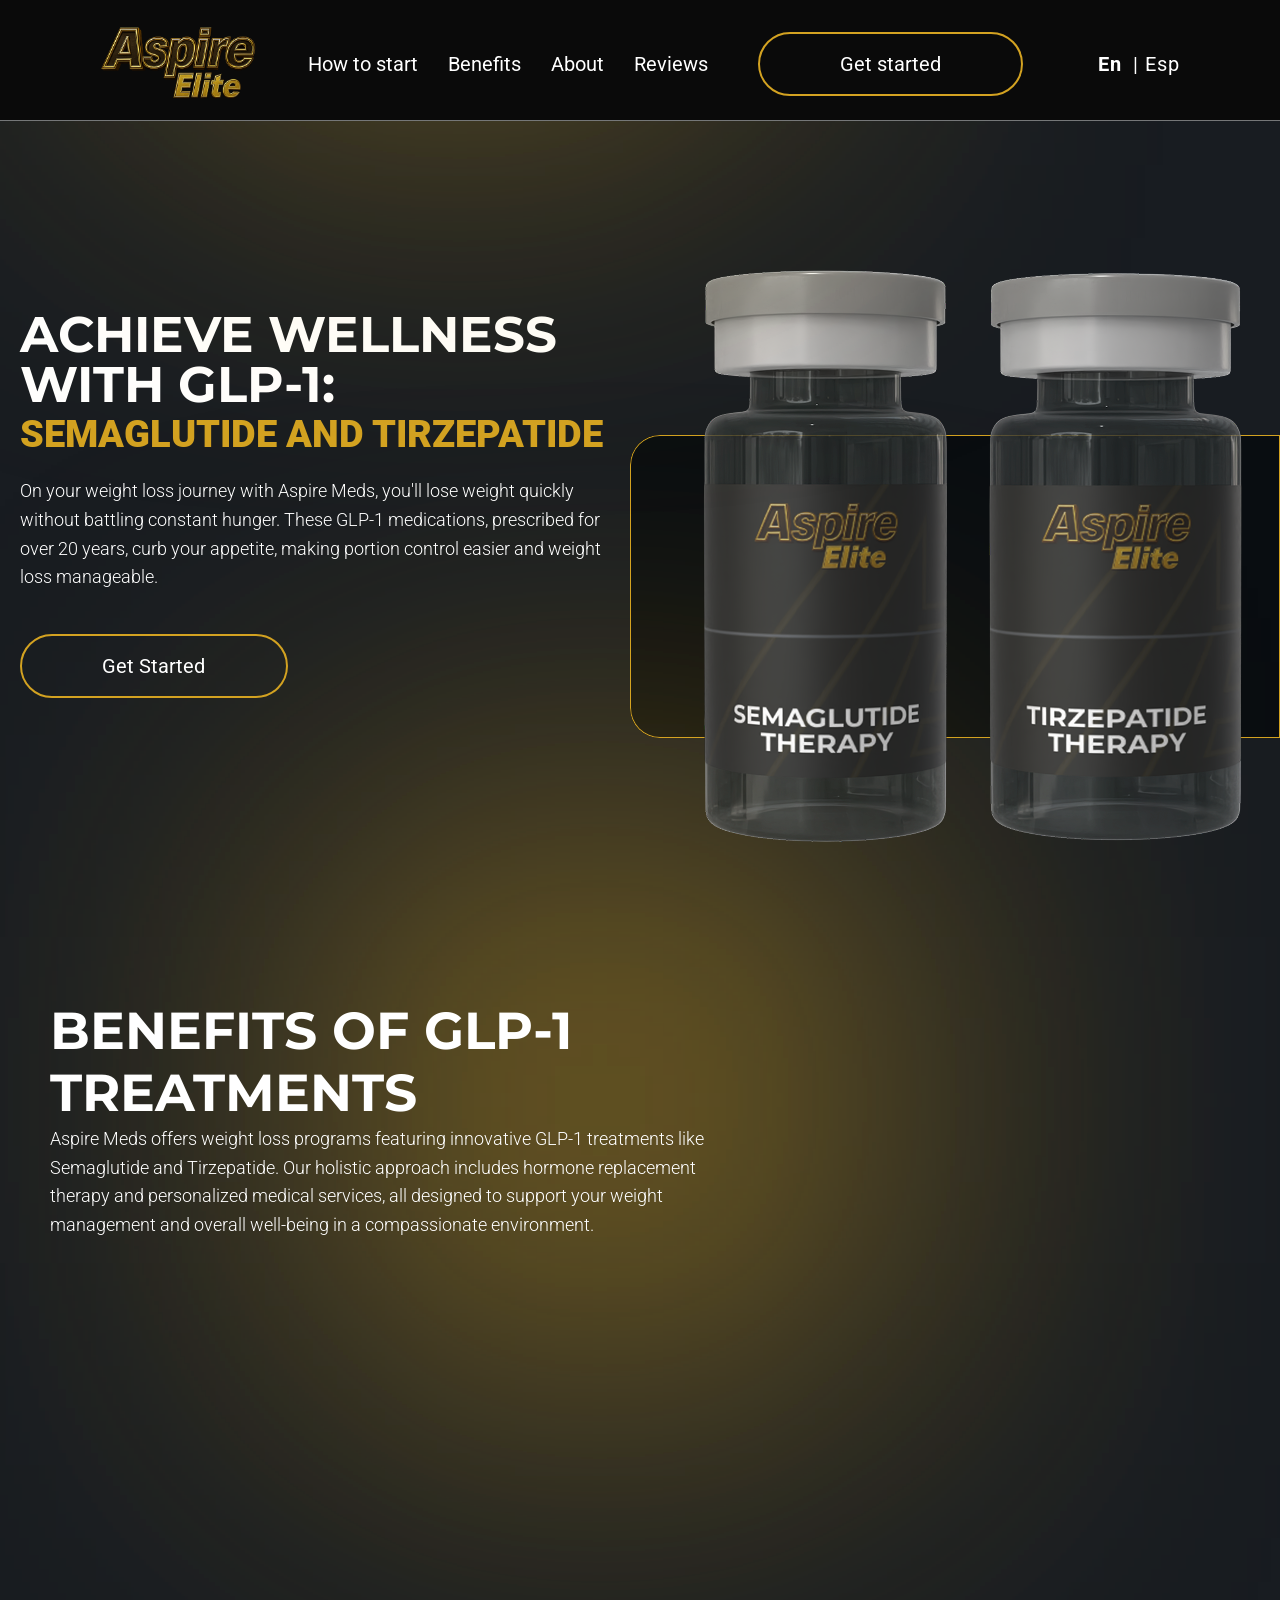
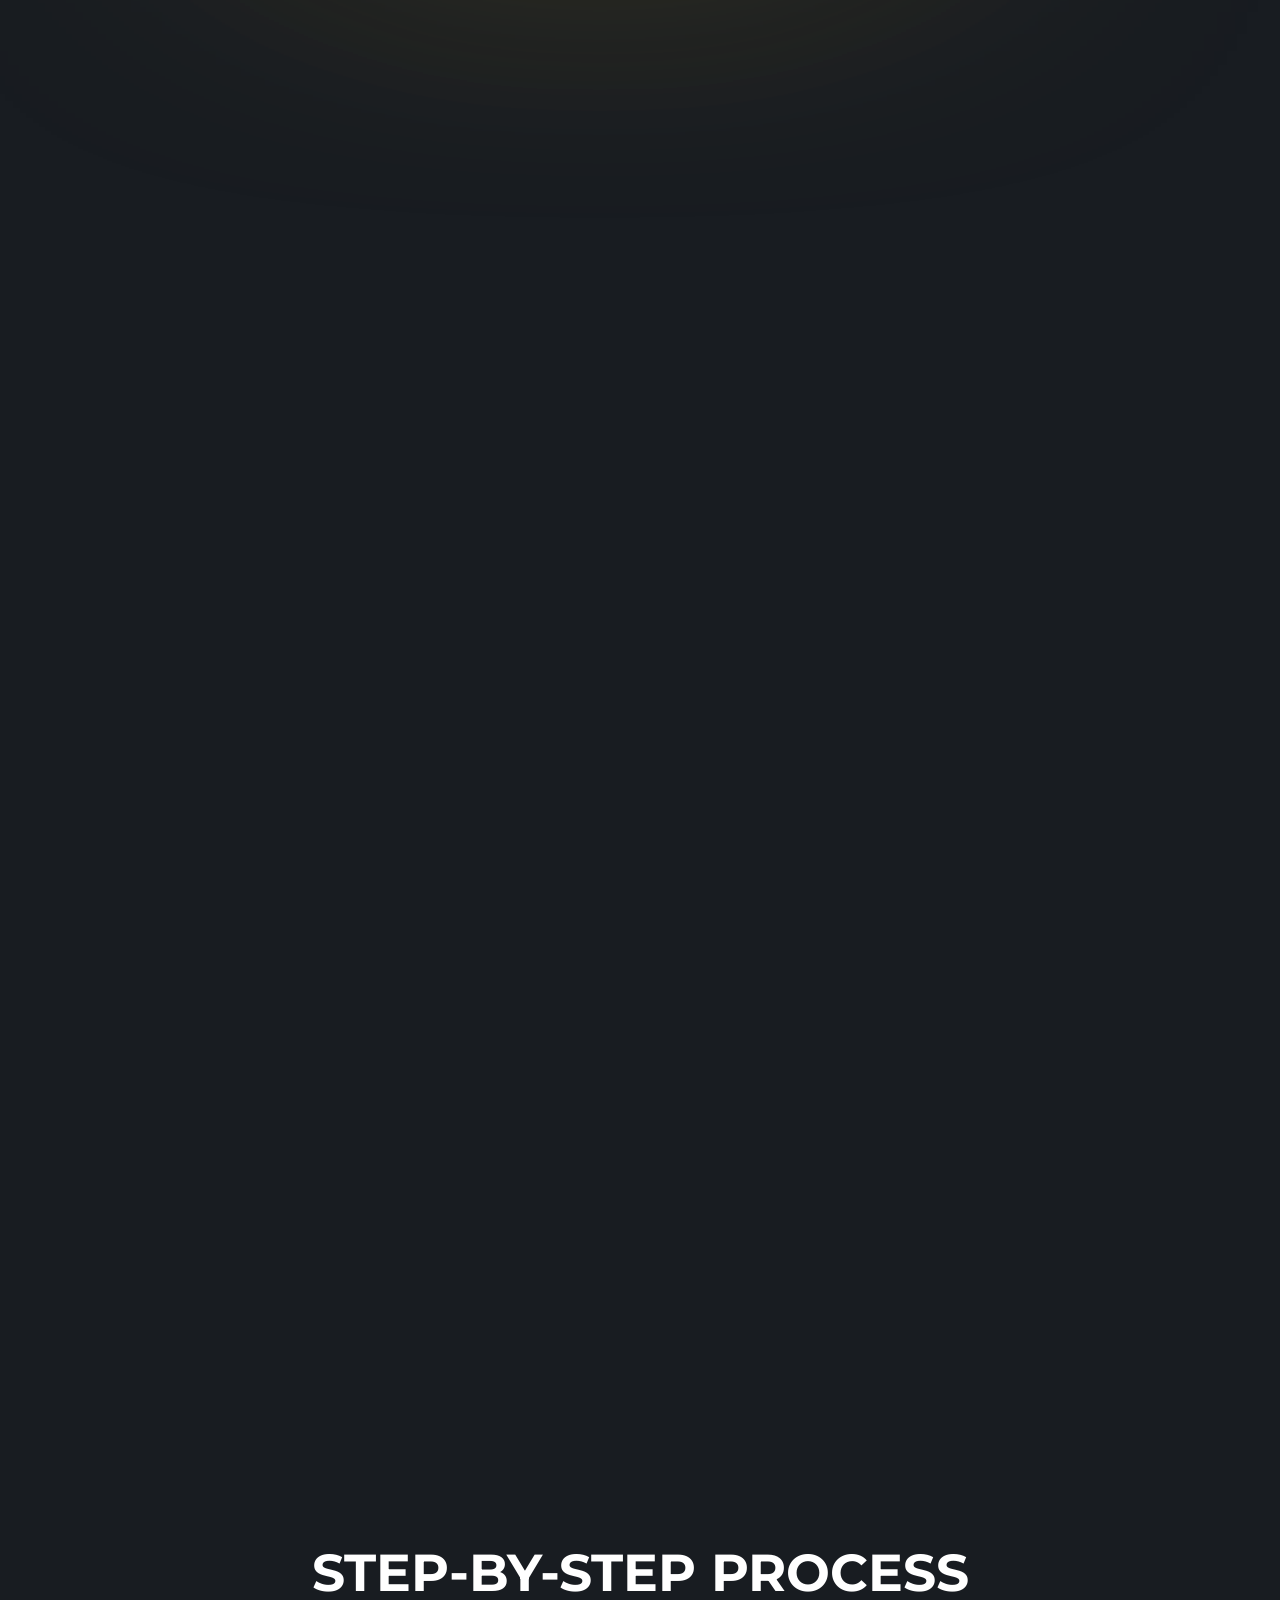
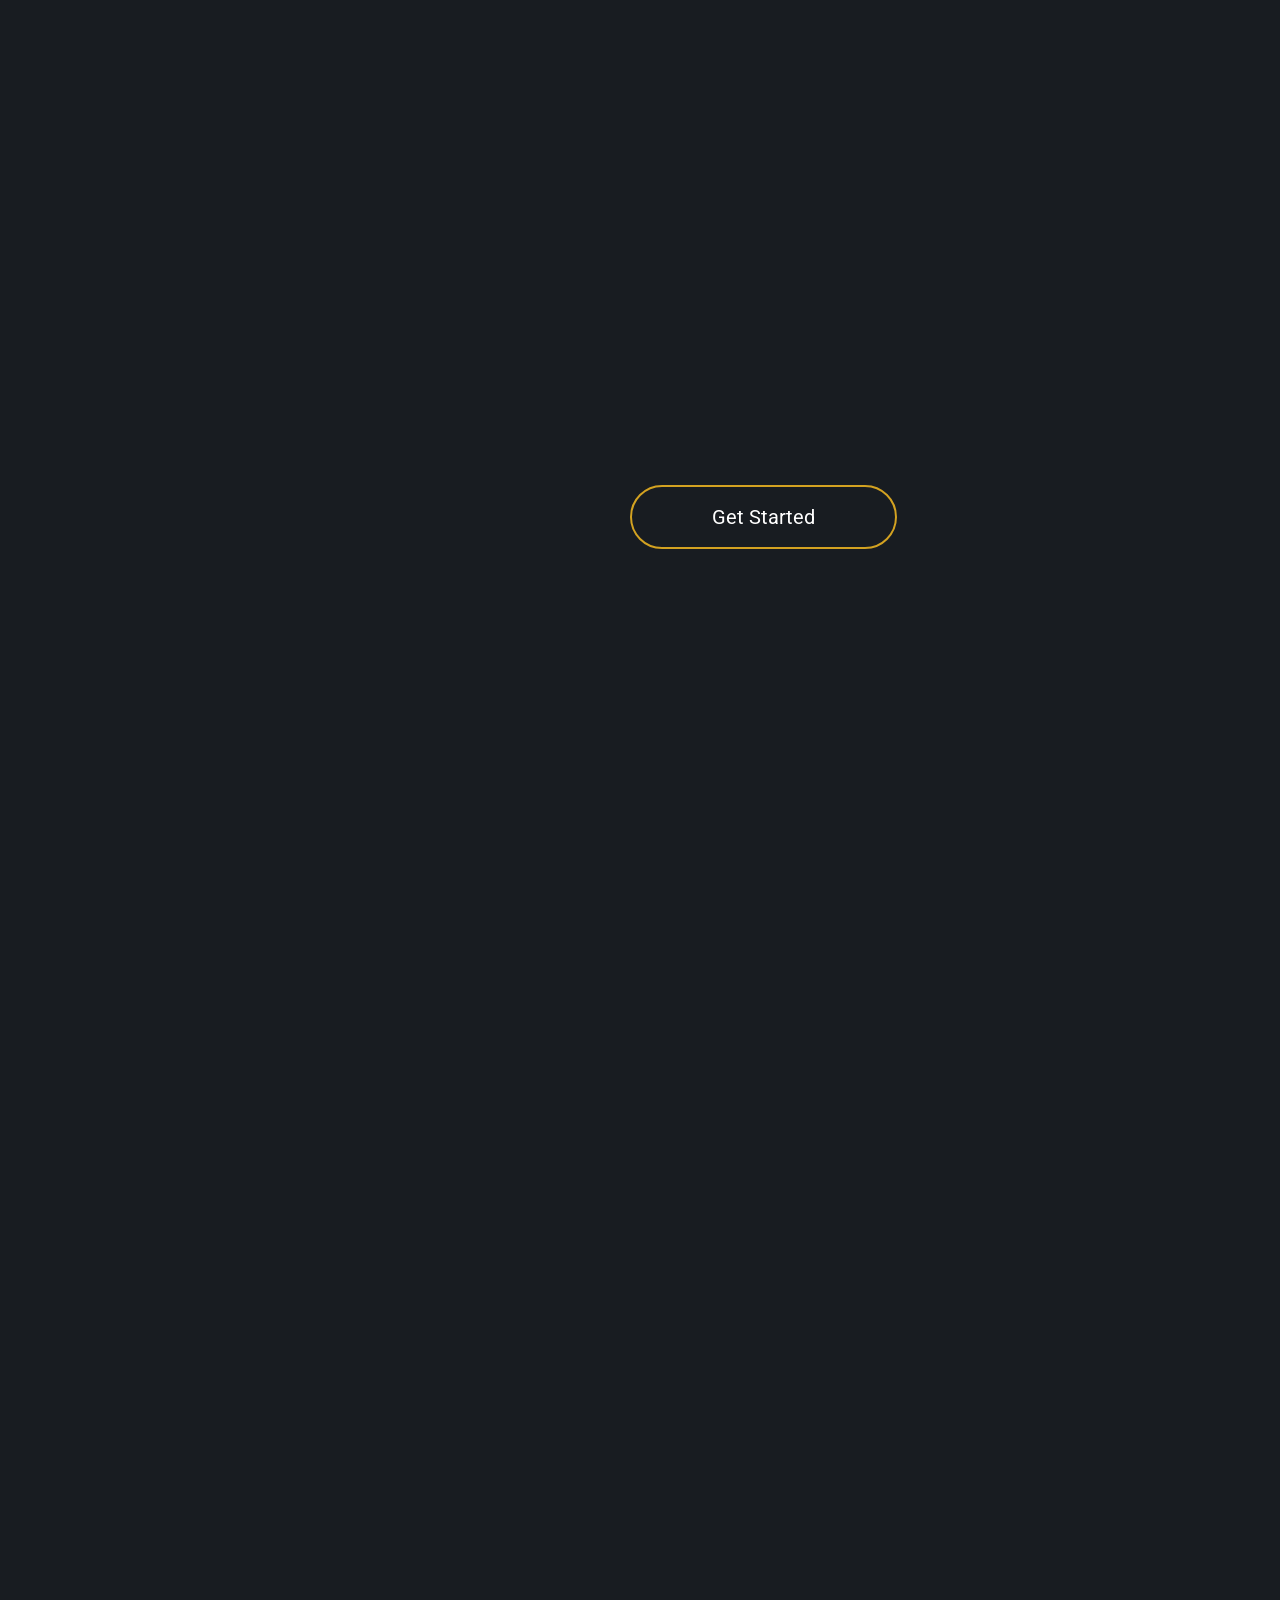
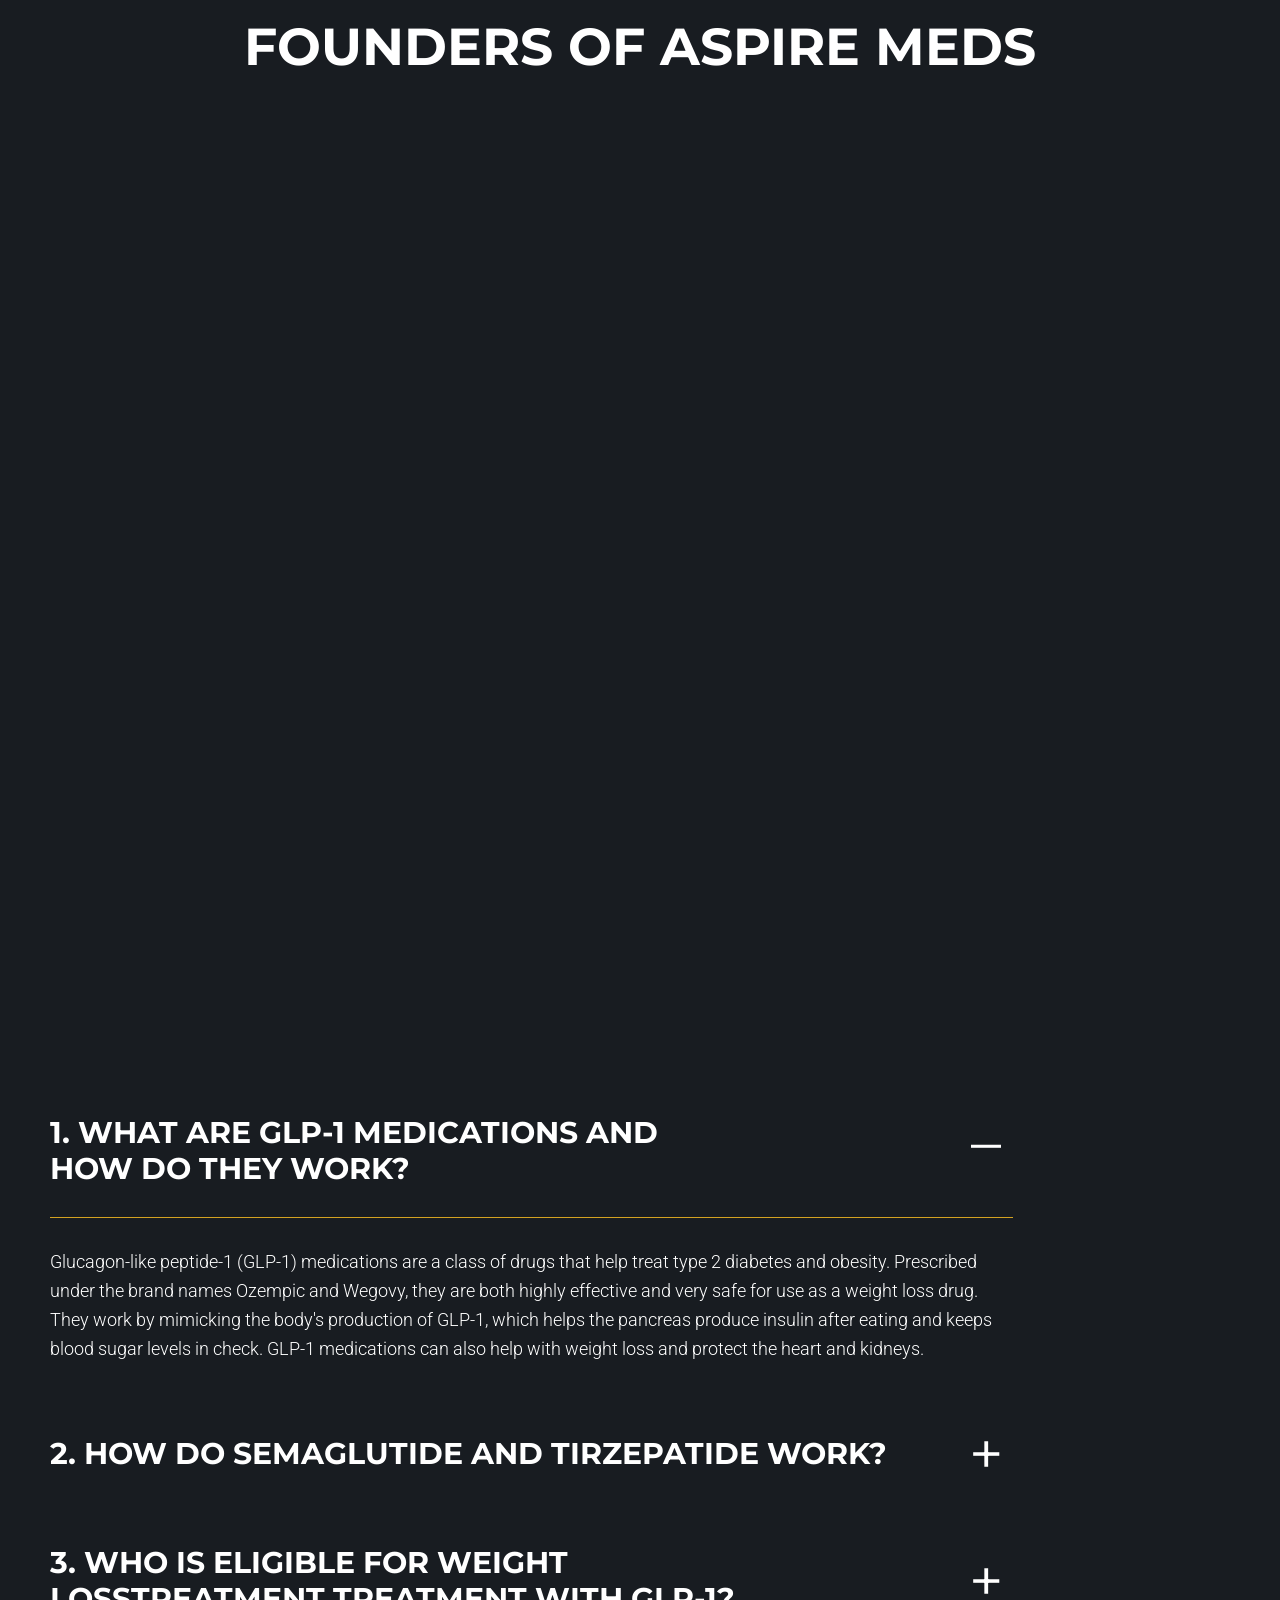
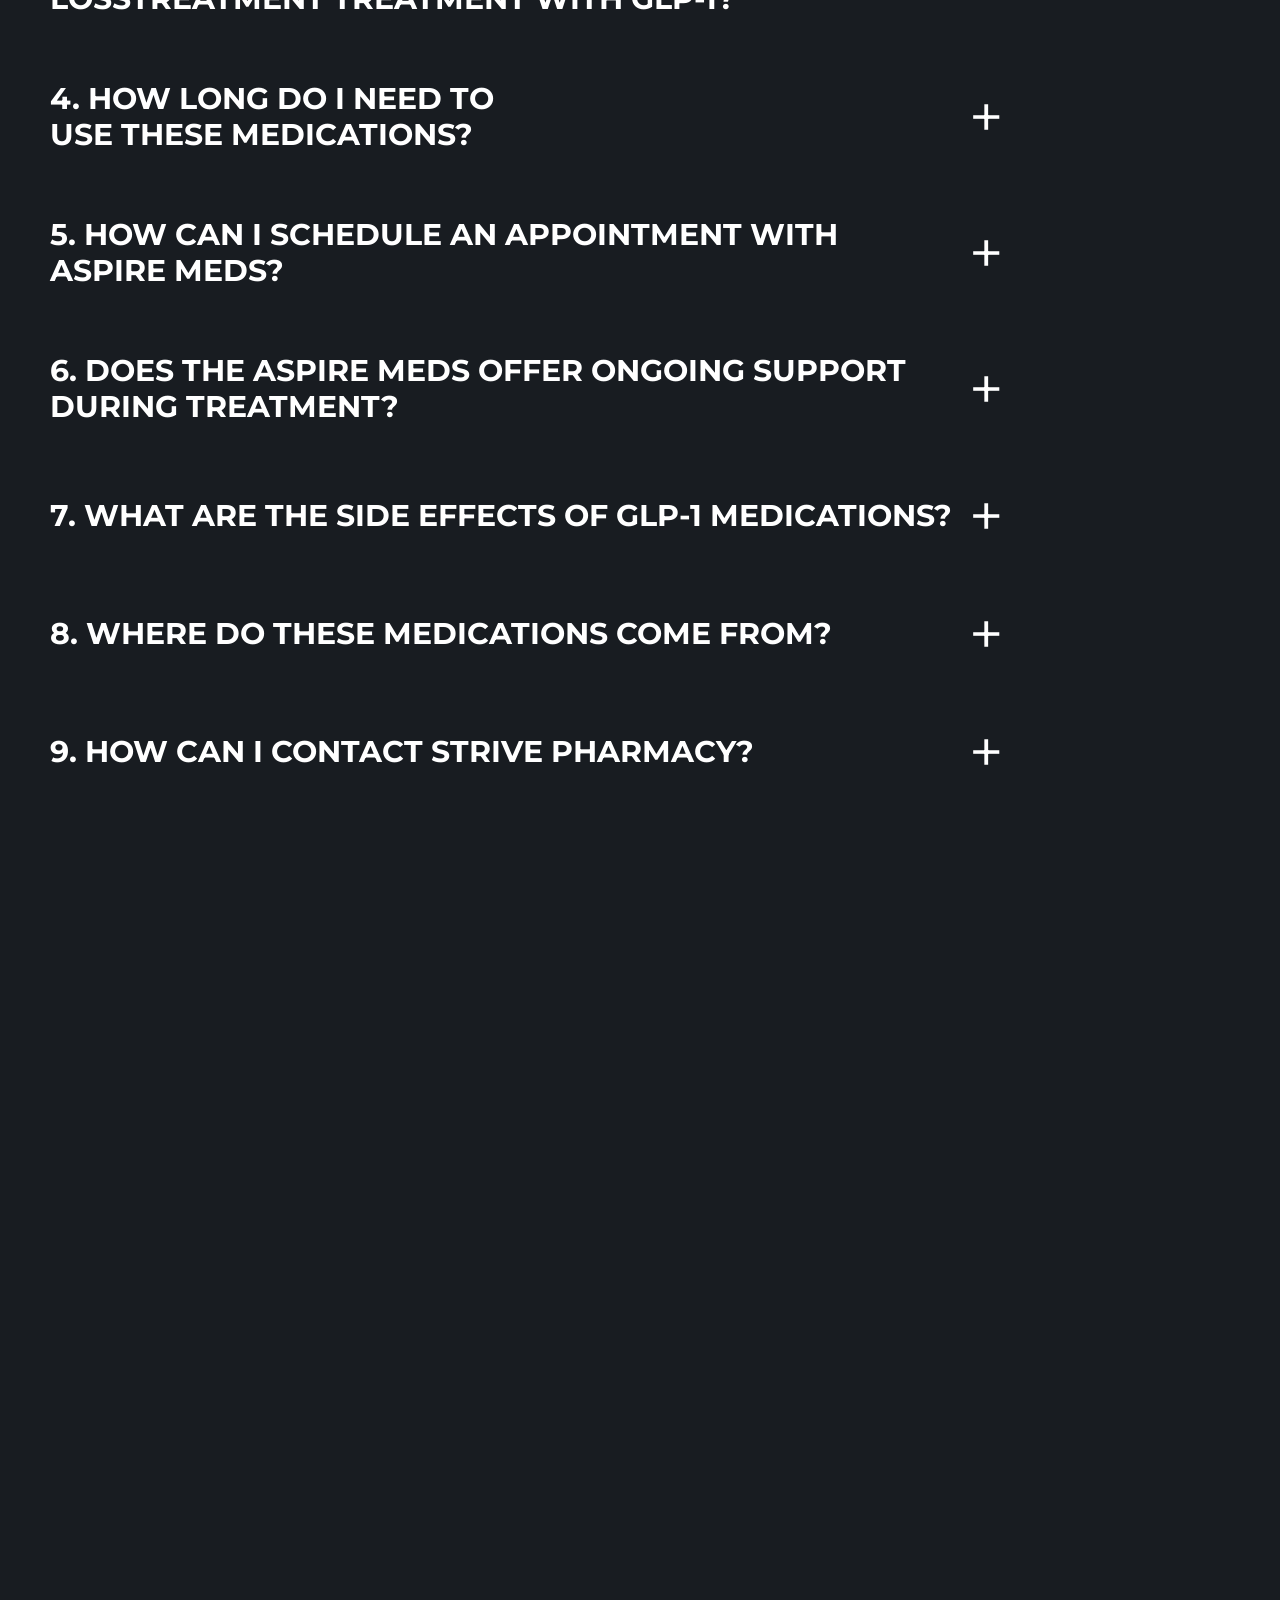
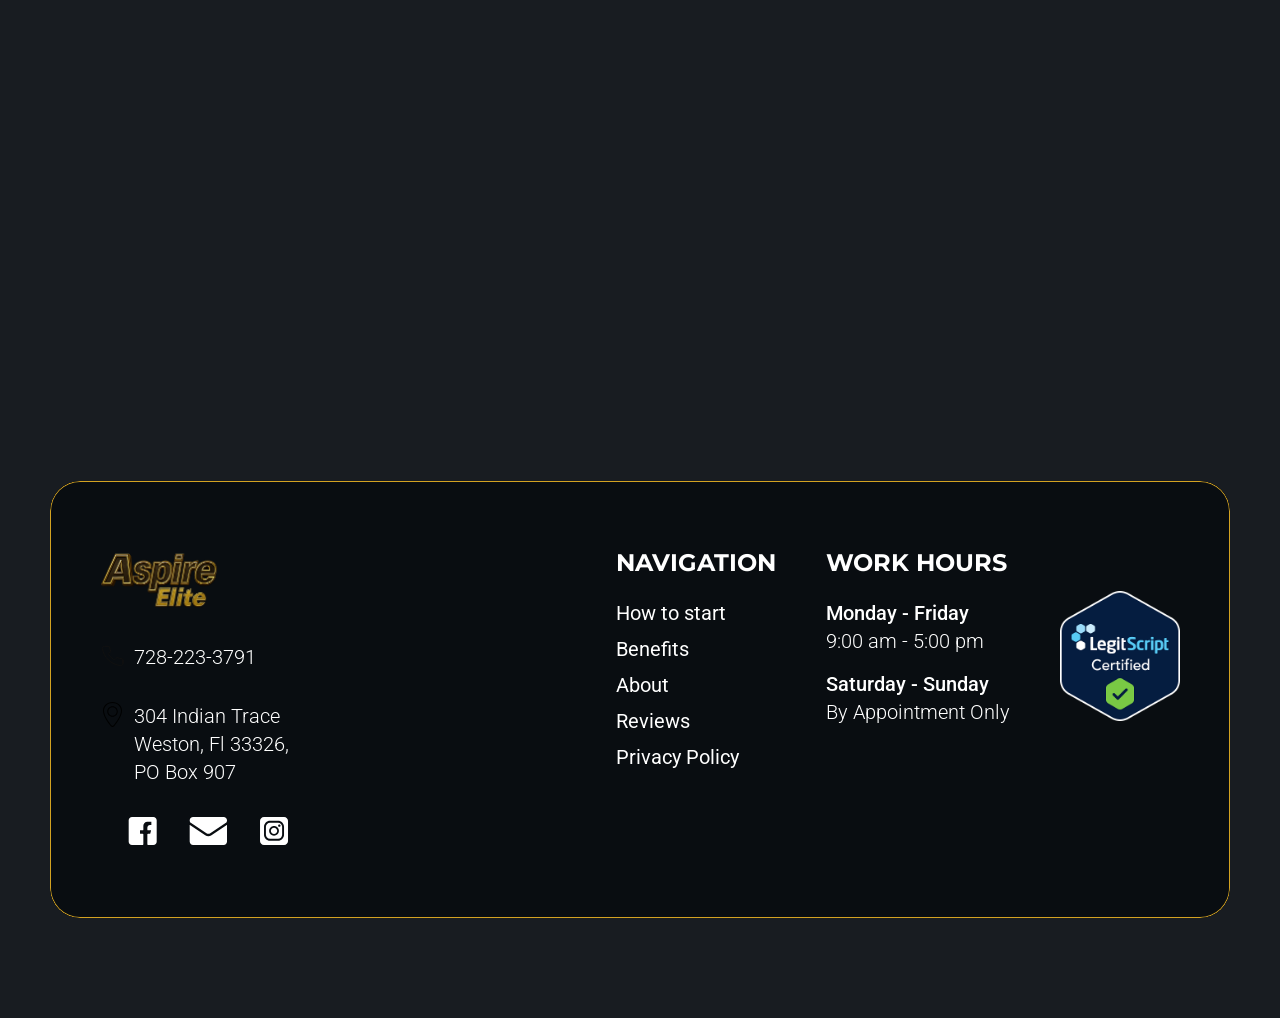
<file: index.html>
<!DOCTYPE html>
<html lang="en">
  <head>
    <meta charset="UTF-8" />

    <meta http-equiv="X-UA-Compatible" content="IE=edge" />
    <meta name="viewport" content="width=device-width, initial-scale=1.0" />

    <!-- Slider-swiper -->
    <link rel="stylesheet" href="https://cdn.jsdelivr.net/npm/swiper@9/swiper-bundle.min.css" />
    <link
      rel="stylesheet"
      href="https://cdn.jsdelivr.net/npm/bootstrap@4.0.0/dist/css/bootstrap.min.css"
      integrity="sha384-Gn5384xqQ1aoWXA+058RXPxPg6fy4IWvTNh0E263XmFcJlSAwiGgFAW/dAiS6JXm"
      crossorigin="anonymous"
    />
    <link href="https://unpkg.com/aos@2.3.1/dist/aos.css" rel="stylesheet" />
    <!-- Slider-swiper END -->
    <!-- FONTS -->
    <link rel="preconnect" href="https://fonts.googleapis.com" />
    <link rel="preconnect" href="https://fonts.gstatic.com" crossorigin />
    <link
      href="https://fonts.googleapis.com/css2?family=Montserrat:ital,wght@0,100..900;1,100..900&family=Roboto:ital,wght@0,100;0,300;0,400;0,500;0,700;0,900;1,100;1,300;1,400;1,500;1,700;1,900&display=swap"
      rel="stylesheet"
    />
    <!-- FONTS END -->
    <title>Aspire Meds - Home</title>
    <link rel="apple-touch-icon" sizes="180x180" href="img/global/favicon-dark.png" />
    <link rel="apple-touch-icon" sizes="152x152" href="img/global/favicon-dark.png" />
    <link rel="apple-touch-icon" sizes="120x120" href="img/global/favicon-dark.png" />
    <link rel="apple-touch-icon" sizes="76x76" href="img/global/favicon-dark.png" />
    <link rel="apple-touch-icon" sizes="57x57" href="img/global/favicon-dark.png" />
    <link rel="icon" type="image/x-icon" href="img/global/favicon-dark.png" />
    <link rel="stylesheet" href="css/index.css" />
    <!-- Meta Pixel Code -->
    <script>
      !(function (f, b, e, v, n, t, s) {
        if (f.fbq) return;
        n = f.fbq = function () {
          n.callMethod ? n.callMethod.apply(n, arguments) : n.queue.push(arguments);
        };
        if (!f._fbq) f._fbq = n;
        n.push = n;
        n.loaded = !0;
        n.version = '2.0';
        n.queue = [];
        t = b.createElement(e);
        t.async = !0;
        t.src = v;
        s = b.getElementsByTagName(e)[0];
        s.parentNode.insertBefore(t, s);
      })(window, document, 'script', 'https://connect.facebook.net/en_US/fbevents.js');
      fbq('init', '1148638723453215');
      fbq('track', 'PageView');
    </script>
    <noscript
      ><img
        height="1"
        width="1"
        style="display: none"
        src="https://www.facebook.com/tr?id=1148638723453215&ev=PageView&noscript=1"
    /></noscript>
    <!-- End Meta Pixel Code -->

    <!-- Google Tag Manager -->
    <script>
      (function (w, d, s, l, i) {
        w[l] = w[l] || [];
        w[l].push({ 'gtm.start': new Date().getTime(), event: 'gtm.js' });
        var f = d.getElementsByTagName(s)[0],
          j = d.createElement(s),
          dl = l != 'dataLayer' ? '&l=' + l : '';
        j.async = true;
        j.src = 'https://www.googletagmanager.com/gtm.js?id=' + i + dl;
        f.parentNode.insertBefore(j, f);
      })(window, document, 'script', 'dataLayer', 'GTM-KZGK3ZPL');
    </script>
    <!-- End Google Tag Manager -->
    <!-- Google tag (gtag.js) -->
    <script async src="https://www.googletagmanager.com/gtag/js?id=G-6KLLYF59NG"></script>
    <script>
      window.dataLayer = window.dataLayer || [];
      function gtag() {
        dataLayer.push(arguments);
      }
      gtag('js', new Date());

      gtag('config', 'G-6KLLYF59NG');
    </script>
    <script>
      var $wc_load = function (a) {
          return JSON.parse(JSON.stringify(a));
        },
        $wc_leads = $wc_leads || {
          doc: {
            url: $wc_load(document.URL),
            ref: $wc_load(document.referrer),
            search: $wc_load(location.search),
            hash: $wc_load(location.hash),
          },
        };
    </script>
    <script src="//s.ksrndkehqnwntyxlhgto.com/140256.js"></script>
  </head>
  <body>
    <!-- Google Tag Manager (noscript) -->
    <noscript
      ><iframe
        src="https://www.googletagmanager.com/ns.html?id=GTM-KZGK3ZPL"
        height="0"
        width="0"
        style="display: none; visibility: hidden"
      ></iframe
    ></noscript>
    <!-- End Google Tag Manager (noscript) -->
    <header class="header">
      <div class="header_wrapper mycontainer">
        <nav class="navbar">
          <a href="/" class="logo_wrapper">
            <img src="img/global/logo.png" alt="logo" class="main-logo logo-white" />
            <img src="img/global/logo.png" alt="logo" class="main-logo logo-hide logo-color" />
          </a>

          <ul class="navbar_menu">
            <li><a class="nav_elem" href="#howtostart">How to start</a></li>
            <li><a class="nav_elem" href="#benefits">Benefits</a></li>
            <li><a class="nav_elem" href="#about">About</a></li>
            <li><a class="nav_elem" href="#reviews">Reviews</a></li>
          </ul>
          <div class="header_button_pair">
            <a href="#contacts" class="main_button" onclick="scrollToSub()">Get started</a>
          </div>
          <div class="lang_selector" style="display: flex; align-items: center; margin-left: 20px">
            <span
              style="
                display: block;
                padding-left: 5px;
                text-decoration: none;
                font-size: 20px;
                font-style: normal;
                font-weight: 700;
                line-height: 140%;
                letter-spacing: 1px;
                color: var(--Charcoal-gray, #111);
                font-family: 'Roboto', sans-serif;
                margin-right: 6px;
              "
              >En</span
            >
            <a
              href="/esp/"
              style="
                display: block;
                padding-left: 5px;
                text-decoration: none;
                font-size: 20px;
                font-style: normal;
                font-weight: 400;
                line-height: 140%;
                letter-spacing: 1px;
                color: var(--Charcoal-gray, #111);
                font-family: 'Roboto', sans-serif;
              "
              >| Esp</a
            >
          </div>
          <div class="burger">
            <div class="burger_space" id="burger">
              <span class="stick"></span>
              <span class="stick"></span>
              <span class="stick"></span>
            </div>
          </div>
        </nav>
        <div class="popup" id="popup">
          <!-- <img src="img/main/mobbgmenu.png" alt="moblogo" class="mob_menu_bgimage" /> -->
          <div class="popup_textblock" id="popupSlide">
            <ul class="navbar_menu_mobile">
              <li>
                <a href="#howtostart" class="nav_elem_mobile">How to start</a>
              </li>
              <li>
                <a href="#benefits" class="nav_elem_mobile">Benefits</a>
              </li>
              <li><a href="#about" class="nav_elem_mobile">About</a></li>
              <li>
                <a href="#reviews" class="nav_elem_mobile">Reviews</a>
              </li>
              <li>
                <a href="/privacy-policy/" class="nav_elem_mobile">Privacy Policy</a>
              </li>
            </ul>
            <div class="header_button_pair mob_menu_buttons">
              <a href="#contacts" class="main_button mob_button mob_menu_button">Get started </a>
            </div>
            <div
              class="lang_selector_mobile"
              style="
                display: flex;
                align-items: center;
                width: 100%;
                justify-content: center;
                text-align: center;
                margin-top: 30px;
                margin-bottom: 30px;
              "
            >
              <span
                style="
                  display: block;
                  padding-left: 5px;
                  text-decoration: none;
                  font-size: 24px;
                  font-style: normal;
                  font-weight: 700;
                  line-height: 140%;
                  letter-spacing: 1px;
                  color: var(--Charcoal-gray, #111);
                  font-family: 'Roboto', sans-serif;
                  margin-right: 6px;
                "
                >En</span
              >
              <a
                href="/esp/"
                style="
                  display: block;
                  padding-left: 5px;
                  text-decoration: none;
                  font-size: 24px;
                  font-style: normal;
                  font-weight: 400;
                  line-height: 140%;
                  letter-spacing: 1px;
                  color: var(--Charcoal-gray, #111);
                  font-family: 'Roboto', sans-serif;
                "
                >| Esp</a
              >
            </div>
          </div>
        </div>
      </div>
    </header>
    <section class="main">
      <div class="main_wrapper">
        <div class="deco-wrapper" data-aos="fade-left" data-aos-duration="1000"></div>
        <div class="gradient5"></div>
        <div class="main_text_content" data-aos="fade-right" data-aos-duration="1000">
          <h1>Achieve Wellness with GLP-1:</h1>
          <p class="main_subtitle">Semaglutide and Tirzepatide</p>
          <p class="main_text">
            On your weight loss journey with Aspire Meds, you'll lose weight quickly without
            battling constant hunger. These GLP-1 medications, prescribed for over 20 years, curb
            your appetite, making portion control easier and weight loss manageable.
          </p>
          <a href="#contacts" class="main_button main_item_button">Get Started</a>
        </div>
        <div class="main_images_content" data-aos="fade-down" data-aos-duration="1000">
          <div class="bottle_price_wrapper">
            <p class="bottle_text" id="numone">FROM</p>
            <p class="bottle_price" id="numone">$139/mo</p>
            <img src="img/main/sema.png" alt="semaglutide" class="bottle_img" />
          </div>
          <div class="bottle_price_wrapper">
            <p class="bottle_text" id="numtwo">FROM</p>
            <p class="bottle_price" id="numtwo">$199/mo</p>
            <img src="img/main/terza.png" alt="terzapitide" class="bottle_img" />
          </div>
          <!-- <div class="bottle_price_wrapper">
            <p class="bottle_text" id="numthree">FROM</p>
            <p class="bottle_price" id="numthree">$599/mo</p>
            <img src="img/main/reta.png" alt="retatrutide" class="bottle_img" />
          </div> -->
        </div>
        <p class="main-text_mob">
          With Aspire Meds, lose weight fast without constant hunger. These trusted GLP-1
          medications curb appetite, making portion control and weight loss easier.
        </p>
        <a href="#contacts" class="main_button button_on_mobile">Get Started</a>
      </div>
    </section>
    <section class="benefits" id="benefits">
      <div class="gradient1"></div>
      <div class="benefits_wrapper">
        <div class="titles_wrapper">
          <p class="section_title">Benefits of GLP-1 Treatments</p>
          <p class="benefits_subtitle">
            Aspire Meds offers weight loss programs featuring innovative GLP-1 treatments like
            Semaglutide and Tirzepatide. Our holistic approach includes hormone replacement therapy
            and personalized medical services, all designed to support your weight management and
            overall well-being in a compassionate environment.
          </p>
          <p class="benefits_subtitle mob_subt">
            Aspire Meds offers weight loss programs with GLP-1 treatments like Semaglutide. We
            provide hormone therapy and personalized care to support your health and well-being.
          </p>
        </div>
        <div class="benefits_columns_wrapper">
          <div class="benefits_item_wrapper">
            <div class="benefits_item" data-aos="fade-right" style="z-index: 0">
              <p class="benefits_item_title">Positive Health Impact</p>
              <p class="benefits_item_text">
                They also improve overall health by lowering blood pressure, cholesterol,
                triglycerides, and inflammation.
              </p>
              <img src="img/benefits/3.svg" alt="" class="benefits_item_image b_fst_img" />
            </div>
            <div class="benefits_item_wrapper" data-aos="fade-right">
              <div class="benefits_item item_two">
                <p class="benefits_item_title">Enhanced Blood Sugar Regulation</p>
                <p class="benefits_item_text">
                  Originally for type 2 diabetes, these drugs help regulate blood sugar by boosting
                  insulin and reducing glucose production.
                </p>
                <img src="img/benefits/4.svg" alt="" class="benefits_item_image b_snd_img" />
              </div>
            </div>
          </div>
          <div class="benefits_item_wrapper" data-aos="fade-up">
            <img src="img/benefits/woman.png" alt="woman" class="benefits_woman three_woman" />
            <div class="benefits_item item_three">
              <p class="benefits_item_title">
                Improved<br />
                Appetite Control
              </p>
              <p class="benefits_item_text text_three">
                These medications mimic GLP-1, a hormone that reduces appetite and increases
                fullness, helping to lower calorie intake.
              </p>
              <img src="img/benefits/1.svg" alt="" class="benefits_item_image b_trd_img" />
            </div>
          </div>
          <div class="benefits_item_wrapper item_four_wrapper" data-aos="fade-left">
            <img src="img/benefits/woman.png" alt="woman" class="benefits_woman four_woman" />
            <div class="benefits_item item_four">
              <p class="benefits_item_title">
                Significant<br />
                Weight Loss
              </p>
              <p class="benefits_item_text text_four">
                Semaglutide and Tirzepatide treatments can lead to substantial and sustained weight
                loss, especially when paired with diet and exercise.
              </p>
              <img src="img/benefits/2.svg" alt="" class="benefits_item_image b_fth_img" />
            </div>
          </div>
        </div>
        <div class="swiper mySwiper2">
          <div class="swiper-wrapper">
            <div class="swiper-slide b_slide">
              <div class="benefits_item">
                <p class="benefits_item_title">Positive Health Impact</p>
                <p class="benefits_item_text">
                  They also improve overall health by lowering blood pressure, cholesterol,
                  triglycerides, and inflammation.
                </p>
                <img src="img/benefits/3.svg" alt="" class="benefits_item_image b_fst_img" />
              </div>
            </div>
            <div class="swiper-slide b_slide">
              <div class="benefits_item_wrapper">
                <div class="benefits_item item_two">
                  <p class="benefits_item_title">Enhanced Blood Sugar Regulation</p>
                  <p class="benefits_item_text">
                    Originally for type 2 diabetes, these drugs help regulate blood sugar by
                    boosting insulin and reducing glucose production.
                  </p>
                  <img src="img/benefits/4.svg" alt="" class="benefits_item_image b_snd_img" />
                </div>
              </div>
            </div>
            <div class="swiper-slide b_slide">
              <div class="benefits_item_wrapper">
                <div class="benefits_item item_three">
                  <p class="benefits_item_title">
                    Improved<br />
                    Appetite Control
                  </p>
                  <p class="benefits_item_text text_three">
                    These medications mimic GLP-1, a hormone that reduces appetite and increases
                    fullness, helping to lower calorie intake.
                  </p>
                  <img src="img/benefits/1.svg" alt="" class="benefits_item_image b_trd_img" />
                </div>
              </div>
            </div>
            <div class="swiper-slide b_slide">
              <div class="benefits_item_wrapper item_four_wrapper">
                <img src="img/benefits/woman.png" alt="woman" class="benefits_woman" />
                <div class="benefits_item item_four">
                  <p class="benefits_item_title">
                    Significant<br />
                    Weight Loss
                  </p>
                  <p class="benefits_item_text text_four">
                    Semaglutide and Tirzepatide treatments can lead to substantial and sustained
                    weight loss, especially when paired with diet and exercise.
                  </p>
                  <img src="img/benefits/2.svg" alt="" class="benefits_item_image b_fth_img" />
                </div>
              </div>
            </div>
          </div>
        </div>
        <div class="swiper-pagination2"></div>
      </div>
    </section>
    <!-- <section class="comp" data-aos="fade-up">
      <div class="comp_wrapper">
        <div class="img_text_wrapper">
          <img src="img/comp/graphdesk.png" alt="graph" class="comp_img comp_desk-img" />
          <img src="img/comp/graphmob.png" alt="graph" class="comp_img comp_mob-img" />
          <div class="comp_texts">
            <p class="comp_title">Comparison of Average Annual Weight Loss by Peptide Therapy</p>
            <p class="comp_text">
              This chart shows the average annual weight loss percentages for three peptide
              therapies: Semaglutide, Tirzepatide, and Retatrutide. Retatrutide, a third-generation
              GLP-1 Triple Agonist, leads with a 26.9% body weight reduction, followed by
              Tirzepatide at 22.4%, and Semaglutide at 16.9%.
            </p>
          </div>
        </div>
      </div>
    </section> -->
    <section class="products" data-aos="fade-up">
      <div class="products_wrapper">
        <div class="swiper mySwiper3">
          <div class="swiper-wrapper">
            <div class="swiper-slide pr_slide">
              <div class="products_product">
                <div class="gradient_7"></div>
                <div class="sema_text_wrap desk_swrap">
                  <span class="sema_cross">$299</span><span class="sema_norm"> $139</span>
                </div>
                <p class="product_title">Semaglutide</p>
                <p class="product_vial mob_vial">Vial concentration: 10 mg (5 mg/ml)</p>
                <div class="product_benefits_wrapper">
                  <div class="product_benefit_item">
                    <img src="img/products/text-icon.svg" alt="icon" class="pr_icon" />
                    <p class="product_benefit_text">Annual weight loss: 16.9%</p>
                  </div>
                  <div class="product_benefit_item">
                    <img src="img/products/text-icon.svg" alt="icon" class="pr_icon" />
                    <p class="product_benefit_text">Appetite Suppression</p>
                  </div>
                  <div class="product_benefit_item">
                    <img src="img/products/text-icon.svg" alt="icon" class="pr_icon" />
                    <p class="product_benefit_text">Improves Glycemic Control</p>
                  </div>
                  <div class="product_benefit_item">
                    <img src="img/products/text-icon.svg" alt="icon" class="pr_icon" />
                    <p class="product_benefit_text">Cardiovascular Protection</p>
                  </div>
                  <div class="product_benefit_item">
                    <img src="img/products/text-icon.svg" alt="icon" class="pr_icon" />
                    <p class="product_benefit_text">+ B12 and Glycine</p>
                  </div>
                </div>
                <p class="product_vial desk_vial">Vial concentration: 10 mg (5 mg/ml)</p>
                <div class="sema_text_wrap mob_swrap">
                  <span class="sema_cross">$299</span><span class="sema_norm"> $139</span>
                </div>
                <div class="abs_img_text_wrap">
                  <p class="abs_img_text_wrap_text"></p>
                  <img
                    src="img/products/sema.png"
                    alt="semaglutide"
                    class="abs_img_text_wrap_img"
                  />

                  <img src="img/products/mob.png" alt="mob" class="pr_mob_img" />
                </div>
              </div>
            </div>
            <div class="swiper-slide pr_slide">
              <div class="products_product">
                <div class="gradient_7"></div>
                <div class="sema_text_wrap desk_swrap">
                  <span class="sema_cross">$399</span><span class="sema_norm"> $199</span>
                </div>
                <p class="product_title">Tirzepatide</p>
                <p class="product_vial mob_vial">Vial concentration: 40 mg (10 mg/ml)</p>
                <div class="product_benefits_wrapper">
                  <div class="product_benefit_item">
                    <img src="img/products/text-icon.svg" alt="icon" class="pr_icon" />
                    <p class="product_benefit_text">Annual weight loss: 22.4%</p>
                  </div>
                  <div class="product_benefit_item">
                    <img src="img/products/text-icon.svg" alt="icon" class="pr_icon" />
                    <p class="product_benefit_text">Superior Weight Loss</p>
                  </div>
                  <div class="product_benefit_item">
                    <img src="img/products/text-icon.svg" alt="icon" class="pr_icon" />
                    <p class="product_benefit_text">Enhanced Blood Sugar Control</p>
                  </div>
                  <div class="product_benefit_item">
                    <img src="img/products/text-icon.svg" alt="icon" class="pr_icon" />
                    <p class="product_benefit_text">Heart Health Benefits</p>
                  </div>
                  <div class="product_benefit_item">
                    <img src="img/products/text-icon.svg" alt="icon" class="pr_icon" />
                    <p class="product_benefit_text">+ B12 and Glycine</p>
                  </div>
                </div>
                <p class="product_vial desk_vial">Vial concentration: 40 mg (10 mg/ml)</p>
                <div class="sema_text_wrap mob_swrap">
                  <span class="sema_cross">$399</span><span class="sema_norm"> $199</span>
                </div>
                <div class="abs_img_text_wrap">
                  <p class="abs_img_text_wrap_text"></p>
                  <img
                    src="img/products/tirze.png"
                    alt="semaglutide"
                    class="abs_img_text_wrap_img"
                  />

                  <img src="img/products/mob.png" alt="mob" class="pr_mob_img" />
                </div>
              </div>
            </div>
            <!-- <div class="swiper-slide pr_slide">
              <div class="products_product">
                <div class="sema_text_wrap desk_swrap">
                  <span class="sema_cross"></span
                  ><span class="sema_norm blue_nrom">From $599/month </span>
                </div>
                <div class="gradient_7"></div>
                <p class="product_title">Retatrutide</p>
                <p class="product_vial mob_vial">4ml (8 mg/ml) - 4 months supply</p>
                <div class="product_benefits_wrapper">
                  <div class="product_benefit_item">
                    <img src="img/products/text-icon.svg" alt="icon" class="pr_icon" />
                    <p class="product_benefit_text">Annual weight loss: 26.9%</p>
                  </div>
                  <div class="product_benefit_item">
                    <img src="img/products/text-icon.svg" alt="icon" class="pr_icon" />
                    <p class="product_benefit_text">Ultimate Weight Loss</p>
                  </div>
                  <div class="product_benefit_item">
                    <img src="img/products/text-icon.svg" alt="icon" class="pr_icon" />
                    <p class="product_benefit_text">Blood Sugar Control</p>
                  </div>
                  <div class="product_benefit_item">
                    <img src="img/products/text-icon.svg" alt="icon" class="pr_icon" />
                    <p class="product_benefit_text">Heart Health Support</p>
                  </div>
                  <div class="product_benefit_item">
                    <img src="img/products/text-icon.svg" alt="icon" class="pr_icon" />
                    <p class="product_benefit_text">Simplified Treatment Plan</p>
                  </div>
                </div>
                <p class="product_vial desk_vial">4ml (8 mg/ml) - 4 months supply</p>
                <div class="sema_text_wrap mob_swrap">
                  <span class="sema_cross"></span
                  ><span class="sema_norm blue_nrom">From $599/month</span>
                </div>
                <div class="abs_img_text_wrap">
                  <p class="abs_img_text_wrap_text"></p>
                  <img
                    src="img/products/reta.png"
                    alt="semaglutide"
                    class="abs_img_text_wrap_img"
                  />

                  <img src="img/products/mob.png" alt="mob" class="pr_mob_img" />
                </div>
              </div>
            </div> -->
          </div>
        </div>
      </div>
      <div class="swiper-pagination3"></div>
    </section>
    <section class="steps" id="howtostart">
      <div class="steps_wrapper">
        <p class="steps_title">Step-by-step process</p>
        <div class="steps_content_wrapper">
          <img src="img/steps/mainstep.png" alt="woman" class="steps_img" />
          <div class="steps_steps">
            <div class="steps_step-step" data-aos="fade-left" data-aos-duration="500">
              <p class="steps_step_number">1</p>
              <p class="steps_step_text">Complete Survey - Get Approved.</p>
            </div>
            <div
              class="steps_step-step"
              data-aos="fade-left"
              data-aos-duration="500"
              data-aos-delay="200"
            >
              <p class="steps_step_number">2</p>
              <p class="steps_step_text">Chose: Physician Consult or Ready to Purchase Now.</p>
            </div>
            <div
              class="steps_step-step"
              data-aos="fade-left"
              data-aos-duration="500"
              data-aos-delay="400"
            >
              <p class="steps_step_number">3</p>
              <p class="steps_step_text desk_step_text">Become A Patient (Intake form).</p>

              <p class="steps_step_text mob_step_text">Become A Patient (Intake form).</p>
            </div>
            <div
              class="steps_step-step"
              data-aos="fade-left"
              data-aos-duration="500"
              data-aos-delay="600"
            >
              <p class="steps_step_number">4</p>
              <p class="steps_step_text">
                Receive medications to your door in as little as 3 days.
              </p>
            </div>
            <div
              class="steps_step-step"
              data-aos="fade-left"
              data-aos-duration="500"
              data-aos-delay="800"
            >
              <p class="steps_step_number">5</p>
              <p class="steps_step_text">Provider follow up.</p>
            </div>
            <a href="#contacts" class="main_button steps_button">Get Started</a>
          </div>
        </div>
      </div>
    </section>
    <section class="changes" id="about" data-aos="fade-up">
      <div class="changes_wrapper">
        <p class="changes_title">Making Lifestyle Changes with GLP-1</p>
        <p class="changes_subtitle">
          Integrating GLP-1 into your routine comes with the opportunity to adopt a healthier
          lifestyle. To maximize the effectiveness of your treatment, consider these essential tips:
        </p>
        <div class="changes_content">
          <div class="swiper mySwiper4">
            <div class="swiper-wrapper">
              <div class="swiper-slide ch_slide">
                <div class="changes_content_item">
                  <img src="img/changes/1.svg" alt="icon" class="changes_content_image" />
                  <p class="changes_content_title">Maintaining <br />a Healthy Diet</p>
                  <p class="changes_content_text">
                    Incorporate nutrient-dense foods like fruits, vegetables, whole grains, and lean
                    proteins. Limit processed snacks with excess sugars and unhealthy fats.
                  </p>
                </div>
              </div>
              <div class="swiper-slide ch_slide">
                <div class="changes_content_item">
                  <img src="img/changes/2.svg" alt="icon" class="changes_content_image" />
                  <p class="changes_content_title">
                    Engaging in<br />
                    Physical Activity
                  </p>
                  <p class="changes_content_text">
                    Enjoy activities like hiking or dancing to stay consistent. Exercise boosts
                    weight management, mental health, and well-being. Stay active, stay healthy!
                  </p>
                </div>
              </div>
              <div class="swiper-slide ch_slide">
                <div class="changes_content_item">
                  <img src="img/changes/3.svg" alt="icon" class="changes_content_image" />
                  <p class="changes_content_title">Ensuring Quality Sleep</p>
                  <p class="changes_content_text">
                    Quality sleep aids weight loss. Aim for 7-9 hours nightly to support health and
                    recovery. Poor sleep links to weight gain, so prioritize rest.
                  </p>
                </div>
              </div>
              <div class="swiper-slide ch_slide">
                <div class="changes_content_item">
                  <img src="img/changes/4.svg" alt="icon" class="changes_content_image" />
                  <p class="changes_content_title">Maintaining<br />a Positive Mindset</p>
                  <p class="changes_content_text">
                    Weight loss has challenges, but a positive mindset helps. Be kind to yourself
                    and celebrate small successes along the way.
                  </p>
                </div>
              </div>
            </div>
          </div>
        </div>
        <div class="swiper-pagination4"></div>
      </div>
    </section>
    <section class="found">
      <div class="gradient2"></div>
      <div class="gradient3"></div>
      <div class="found_wrapper">
        <p class="found_title">Founders of Aspire Meds</p>
        <div class="found_content">
          <div class="founder_item" data-aos="fade-right">
            <img src="img/founders/DDR.webp" alt="founder" class="founder_img" />
            <p class="founder_name">Derik Reichenbach</p>
            <p class="founder_position">Chief Executive Officer</p>
            <p class="founder_text">
              Has acted as Chief Executive Officer of multiple FDA Approved Medical Device
              manufacturers and is an avid Health & Fitness enthusiast.
            </p>
          </div>
          <div class="founder_item f_right_item" data-aos="fade-left">
            <img src="img/founders/CVS.webp" alt="founder" class="founder_img right_image" />
            <p class="founder_name">Dr. Chris Van Smith</p>
            <p class="founder_position">Chief Medical Officer</p>
            <p class="founder_text">
              Has over 25 years of experience practicing medicine in Florida, specializing in
              hormone replacement therapy, weight loss, and longevity.
            </p>
          </div>
        </div>
      </div>
    </section>
    <section class="faq" id="faq">
      <div class="faq_wrapper">
        <p class="faq_title" data-aos="fade-down">FAQs</p>
        <img src="img/faq/am.png" alt="woman" class="faq_img" data-aos="fade-left" />
        <div class="faq-item" id="faq1">
          <div class="question-wrapper" id="faq-click" onclick="toggleAnswer('faq1')">
            <h3 class="question">
              1. What are GLP-1 medications and <br />
              how do they work?
            </h3>
            <div class="circle-wrapper">
              <span class="plus-minus-icon">+</span>
            </div>
          </div>
          <div class="answer-wrapper">
            <div class="separator"></div>
            <p class="answer">
              Glucagon-like peptide-1 (GLP-1) medications are a class of drugs that help treat type
              2 diabetes and obesity. Prescribed under the brand names Ozempic and Wegovy, they are
              both highly effective and very safe for use as a weight loss drug. They work by
              mimicking the body's production of GLP-1, which helps the pancreas produce insulin
              after eating and keeps blood sugar levels in check. GLP-1 medications can also help
              with weight loss and protect the heart and kidneys.
            </p>
          </div>
        </div>

        <div class="faq-item" id="faq2">
          <div class="question-wrapper" onclick="toggleAnswer('faq2')">
            <h3 class="question">2. How do Semaglutide and Tirzepatide work?</h3>
            <div class="circle-wrapper">
              <span class="plus-minus-icon">+</span>
            </div>
          </div>
          <div class="answer-wrapper">
            <div class="separator"></div>
            <p class="answer">
              These medications work by mimicking a hormone that targets areas of the brain involved
              in appetite regulation, thereby reducing hunger and helping you eat less food. They
              also slow gastric emptying, which helps you feel fuller for longer.
            </p>
          </div>
        </div>

        <div class="faq-item" id="faq3">
          <div class="question-wrapper" onclick="toggleAnswer('faq3')">
            <h3 class="question">
              3. Who is eligible for weight<br />
              losstreatment treatment with GLP-1?
            </h3>
            <div class="circle-wrapper">
              <span class="plus-minus-icon">+</span>
            </div>
          </div>
          <div class="answer-wrapper">
            <div class="separator"></div>
            <p class="answer">
              These treatments are suitable for adults who are overweight or obese and have
              weight-related medical problems or for those who are unable to lose weight through
              diet and exercise alone. A consultation with a healthcare provider can determine if
              these medications are right for you.
            </p>
          </div>
        </div>

        <div class="faq-item" id="faq4">
          <div class="question-wrapper" onclick="toggleAnswer('faq4')">
            <h3 class="question">4. How long do I need to<br />use these medications?</h3>
            <div class="circle-wrapper">
              <span class="plus-minus-icon">+</span>
            </div>
          </div>
          <div class="answer-wrapper">
            <div class="separator"></div>
            <p class="answer">
              The duration of treatment will depend on your specific health goals, response to the
              medication, and the guidance of your healthcare provider. Some patients might use
              these treatments long-term under medical supervision.
            </p>
          </div>
        </div>
        <div class="faq-item" id="faq5">
          <div class="question-wrapper" onclick="toggleAnswer('faq5')">
            <h3 class="question">
              5. How can I schedule an appointment with<br />
              Aspire Meds?
            </h3>
            <div class="circle-wrapper">
              <span class="plus-minus-icon">+</span>
            </div>
          </div>
          <div class="answer-wrapper">
            <div class="separator"></div>
            <p class="answer">
              To schedule an appointment, simply fill out the form on our website and follow the
              steps outlined there. Alternatively, you can call or text us directly (you can find
              our contact details in the section below), and our team will be happy to assist you.
            </p>
          </div>
        </div>
        <div class="faq-item" id="faq6">
          <div class="question-wrapper" onclick="toggleAnswer('faq6')">
            <h3 class="question">
              6. Does the Aspire Meds offer ongoing support<br />
              during treatment?
            </h3>
            <div class="circle-wrapper">
              <span class="plus-minus-icon">+</span>
            </div>
          </div>
          <div class="answer-wrapper">
            <div class="separator"></div>
            <p class="answer">
              Yes, our clinic provides ongoing support and monitoring throughout your treatment. We
              offer nutritional counseling, lifestyle advice, and regular check-ups to help you
              achieve and maintain your weight loss goals.
            </p>
          </div>
        </div>
        <div class="faq-item" id="faq7">
          <div class="question-wrapper" onclick="toggleAnswer('faq7')">
            <h3 class="question">7. What are the side effects of GLP-1 medications?</h3>
            <div class="circle-wrapper">
              <span class="plus-minus-icon">+</span>
            </div>
          </div>
          <div class="answer-wrapper">
            <div class="separator"></div>
            <p class="answer">
              Some patients may experience temporary injection site redness or irritation, nausea,
              vomiting, diarrhea, constipation, bloating, and stomach cramps. These are usually mild
              and temporary but can make it difficult to continue taking the medication. If you
              experience any of these issues and are uncomfortable, please contact our physician
              immediately.
            </p>
          </div>
        </div>
        <div class="faq-item" id="faq8">
          <div class="question-wrapper" onclick="toggleAnswer('faq8')">
            <h3 class="question">8. Where do these medications come from?</h3>
            <div class="circle-wrapper">
              <span class="plus-minus-icon">+</span>
            </div>
          </div>
          <div class="answer-wrapper">
            <div class="separator"></div>
            <p class="answer">
              Aspire Meds has contracted with a national compounding pharmacy that sources all raw
              materials and formulates all products in the USA. All medications are third party
              tested at a level above industry standards to ensure we are delivering the highest
              quality, most pure products on the market.
            </p>
          </div>
        </div>
        <div class="faq-item" id="faq9">
          <div class="question-wrapper" onclick="toggleAnswer('faq9')">
            <h3 class="question">9. How can I contact Strive Pharmacy?</h3>
            <div class="circle-wrapper">
              <span class="plus-minus-icon">+</span>
            </div>
          </div>
          <div class="answer-wrapper">
            <div class="separator"></div>
            <p class="answer">
              You can reach Strive Pharmacy at:<br />
              Phone: 813-644-7700<br />
              Address: 3906 Cragmont Dr, Tampa, FL 33619
            </p>
          </div>
        </div>
      </div>
    </section>

    <section class="reviews" id="reviews" data-aos="fade-up">
      <div class="reviews_wrapper">
        <h2 class="reviews_title">Reviews</h2>
        <div class="reviews_items-wrapper">
          <div class="swiper mySwiper">
            <div class="swiper-wrapper">
              <div class="swiper-slide">
                <div class="reviews_item">
                  <img src="img/reviews/1.png" alt="jessica" class="reviews_item_img" />
                  <p class="reviews_item_name">Jessica M.</p>
                  <p class="reviews_item_age">age 35</p>
                  <p class="reviews_item_text">
                    "I started weight loss therapy at Aspire Meds three months ago, and I'm thrilled
                    with the results! The combination of medical guidance, personalized diet plans,
                    and the supportive environment has helped me lose 15 pounds safely. The staff is
                    knowledgeable and genuinely cares about my progress."
                  </p>
                </div>
              </div>
              <div class="swiper-slide">
                <div class="reviews_item">
                  <img src="img/reviews/2.png" alt="jessica" class="reviews_item_img" />
                  <p class="reviews_item_name">Tim C.</p>
                  <p class="reviews_item_age">age 42</p>
                  <p class="reviews_item_text">
                    "The weight loss therapy at Aspire Meds helped me regain my confidence and
                    significantly improved my health. The personalized attention and detailed
                    follow-ups ensured that I was always on track. Plus, the serene setting made
                    each visit a rejuvenating experience."
                  </p>
                </div>
              </div>
              <div class="swiper-slide">
                <div class="reviews_item">
                  <img src="img/reviews/3.png" alt="jessica" class="reviews_item_img" />
                  <p class="reviews_item_name">Cessy F.</p>
                  <p class="reviews_item_age">age 51</p>
                  <p class="reviews_item_text">
                    "After trying numerous diets and fitness programs, I turned to Aspire Meds's
                    weight loss therapy. It's been a game-changer. The doctors provided a treatment
                    plan that was easy to follow and incredibly effective. I've not only lost weight
                    but maintained it, thanks to their ongoing support and advice."
                  </p>
                </div>
              </div>
            </div>
          </div>
          <div class="swiper-pagination"></div>
        </div>
      </div>
    </section>
    <section class="cta" data-aos="fade-up" id="contacts">
      <div class="cta_wrapper">
        <p class="cta_title">Get started</p>
        <script
          type="text/javascript"
          src="https://form.jotform.com/jsform/242760911105348"
        ></script>
      </div>
    </section>

    <footer>
      <div class="footer_wrapper">
        <div class="footer_info">
          <a href="#"><img src="img/global/logo.png" alt="logo" class="footer-logo" /></a>
          <a href="tel:728-223-3791" class="footer_phone_wrapper desk_f">
            <img src="img/footer/phone.svg" alt="phone" class="footer_phone_icon" />
            <span class="footer_phone_number">728-223-3791</span>
          </a>
          <p class="footer_phone_wrapper desk_f">
            <img src="img/footer/loc.svg" alt="location" class="footer_phone_icon" />
            <span class="footer_phone_number">304 Indian Trace Weston, Fl 33326, PO Box 907</span>
          </p>
          <div class="footer_icons_wrapper">
            <a
              href="https://www.facebook.com/profile.php?id=61566299494639"
              target="_blank"
              class="footer-icon_link"
            >
              <img src="img/footer/fb.svg" alt="icon" class="footer-icon_icon" />
            </a>
            <a href="mailto:info@aspiremedsonline.com" class="footer-icon_link">
              <img src="img/footer/mail.svg" alt="icon" class="footer-icon_icon" />
            </a>
            <a
              href="https://www.instagram.com/aspiremeds?igsh=cmh6dTg0Mm0wYmg3"
              target="_blank"
              class="footer-icon_link"
            >
              <img src="img/footer/inst.svg" alt="icon" class="footer-icon_icon" />
            </a>
          </div>
        </div>
        <div class="footer_navigation">
          <p class="footer_navigation_title">Navigation</p>

          <a href="#howtostart" class="footer_navigation_link">How to start</a>
          <a href="#benefits" class="footer_navigation_link">Benefits</a>
          <a href="#about" class="footer_navigation_link">About</a>
          <a href="#reviews" class="footer_navigation_link">Reviews</a>
          <a href="/privacy-policy/" class="footer_navigation_link">Privacy Policy</a>
        </div>
        <div class="footer_hours">
          <p class="footer_navigation_title">Work hours</p>
          <p class="footer_h_day">Monday - Friday</p>
          <p class="footer_h_hours">9:00 am - 5:00 pm</p>
          <p class="footer_h_day">Saturday - Sunday</p>
          <p class="footer_h_hours">By Appointment Only</p>
          <a href="tel:728-223-3791" class="footer_phone_wrapper mob_f">
            <img src="img/footer/phone.svg" alt="phone" class="footer_phone_icon" />
            <span class="footer_phone_number">728-223-3791</span>
          </a>
        </div>
        <div class="footer_pharm">
          <a
            href="https://www.legitscript.com/websites/?checker_keywords=aspiremedsonline.com"
            target="_blank"
            class="img-link-ll"
            ><img src="img/global/leg.png" class="img-link-sc" alt="legitscript"
          /></a>
        </div>
      </div>
    </footer>

    <script
      src="https://code.jquery.com/jquery-3.3.1.slim.min.js"
      integrity="sha384-q8i/X+965DzO0rT7abK41JStQIAqVgRVzpbzo5smXKp4YfRvH+8abtTE1Pi6jizo"
      crossorigin="anonymous"
    ></script>
    <script
      src="https://cdn.jsdelivr.net/npm/popper.js@1.14.7/dist/umd/popper.min.js"
      integrity="sha384-UO2eT0CpHqdSJQ6hJty5KVphtPhzWj9WO1clHTMGa3JDZwrnQq4sF86dIHNDz0W1"
      crossorigin="anonymous"
    ></script>
    <script
      src="https://cdn.jsdelivr.net/npm/bootstrap@4.3.1/dist/js/bootstrap.min.js"
      integrity="sha384-JjSmVgyd0p3pXB1rRibZUAYoIIy6OrQ6VrjIEaFf/nJGzIxFDsf4x0xIM+B07jRM"
      crossorigin="anonymous"
    ></script>

    <script src="js/script.js"></script>

    <script src="https://cdn.jsdelivr.net/npm/swiper@9/swiper-bundle.min.js"></script>
    <script>
      var swiper = new Swiper('.mySwiper', {
        slidesPerView: 3,
        spaceBetween: 20,
        pagination: {
          el: '.swiper-pagination',
          type: 'bullets',
        },

        breakpoints: {
          // when window width is >= 320px
          320: {
            slidesPerView: 1,
          },

          // when window width is >= 480px
          1100: {
            slidesPerView: 2,
          },
          // when window width is >= 640px
          1510: {
            slidesPerView: 2,
          },
          1800: {
            slidesPerView: 3,
          },
        },
      });
    </script>
    <script>
      var swiper = new Swiper('.mySwiper2', {
        slidesPerView: 3,
        spaceBetween: 20,
        pagination: {
          el: '.swiper-pagination2',
          type: 'bullets',
        },

        breakpoints: {
          // when window width is >= 320px
          320: {
            slidesPerView: 1,
          },

          // when window width is >= 480px
          1100: {
            slidesPerView: 2,
          },
          // when window width is >= 640px
          1510: {
            slidesPerView: 2,
          },
          1800: {
            slidesPerView: 3,
          },
        },
      });
    </script>
    <script>
      var swiper = new Swiper('.mySwiper3', {
        slidesPerView: 2,
        spaceBetween: 20,
        pagination: {
          el: '.swiper-pagination3',
          type: 'bullets',
        },

        breakpoints: {
          // when window width is >= 320px
          320: {
            slidesPerView: 1,
          },
          640: {
            slidesPerView: 2,
          },
          // when window width is >= 480px
          1060: {
            slidesPerView: 2,
          },
          // when window width is >= 640px
          1510: {
            slidesPerView: 2,
          },
          1880: {
            slidesPerView: 2,
          },
        },
      });
    </script>
    <script>
      var swiper = new Swiper('.mySwiper4', {
        slidesPerView: 4,
        spaceBetween: 20,
        pagination: {
          el: '.swiper-pagination4',
          type: 'bullets',
        },

        breakpoints: {
          // when window width is >= 320px
          320: {
            slidesPerView: 1,
          },

          // when window width is >= 480px
          900: {
            slidesPerView: 2,
          },
          // when window width is >= 640px
          1310: {
            slidesPerView: 3,
          },
          1600: {
            slidesPerView: 4,
          },
        },
      });
    </script>
    <script src="https://unpkg.com/aos@2.3.1/dist/aos.js"></script>
    <script>
      AOS.init();
    </script>
    <script>
      (function (e, t, o, n, p, r, i) {
        e.visitorGlobalObjectAlias = n;
        e[e.visitorGlobalObjectAlias] =
          e[e.visitorGlobalObjectAlias] ||
          function () {
            (e[e.visitorGlobalObjectAlias].q = e[e.visitorGlobalObjectAlias].q || []).push(
              arguments,
            );
          };
        e[e.visitorGlobalObjectAlias].l = new Date().getTime();
        r = t.createElement('script');
        r.src = o;
        r.async = true;
        i = t.getElementsByTagName('script')[0];
        i.parentNode.insertBefore(r, i);
      })(window, document, 'https://diffuser-cdn.app-us1.com/diffuser/diffuser.js', 'vgo');

      vgo('setAccount', '92812074'); // ActiveCampaign Account ID (actid)
      vgo('setTrackByDefault', true);
      vgo('process');
    </script>
    <style>
      @media (max-width: 1050px) {
        .lang_selector {
          display: none !important;
        }
        .lang_selector_mobile {
          justify-content: center !important;
          text-align: center !important;
          width: 100%;
          margin-top: 30px !important;
          margin-bottom: 30px !important;
        }
      }
      .lang_selector_mobile {
        width: 100%;
        justify-content: center;
        text-align: center;
        margin-top: 30px;
        margin-bottom: 30px;
      }
    </style>
  </body>
</html>
</file>
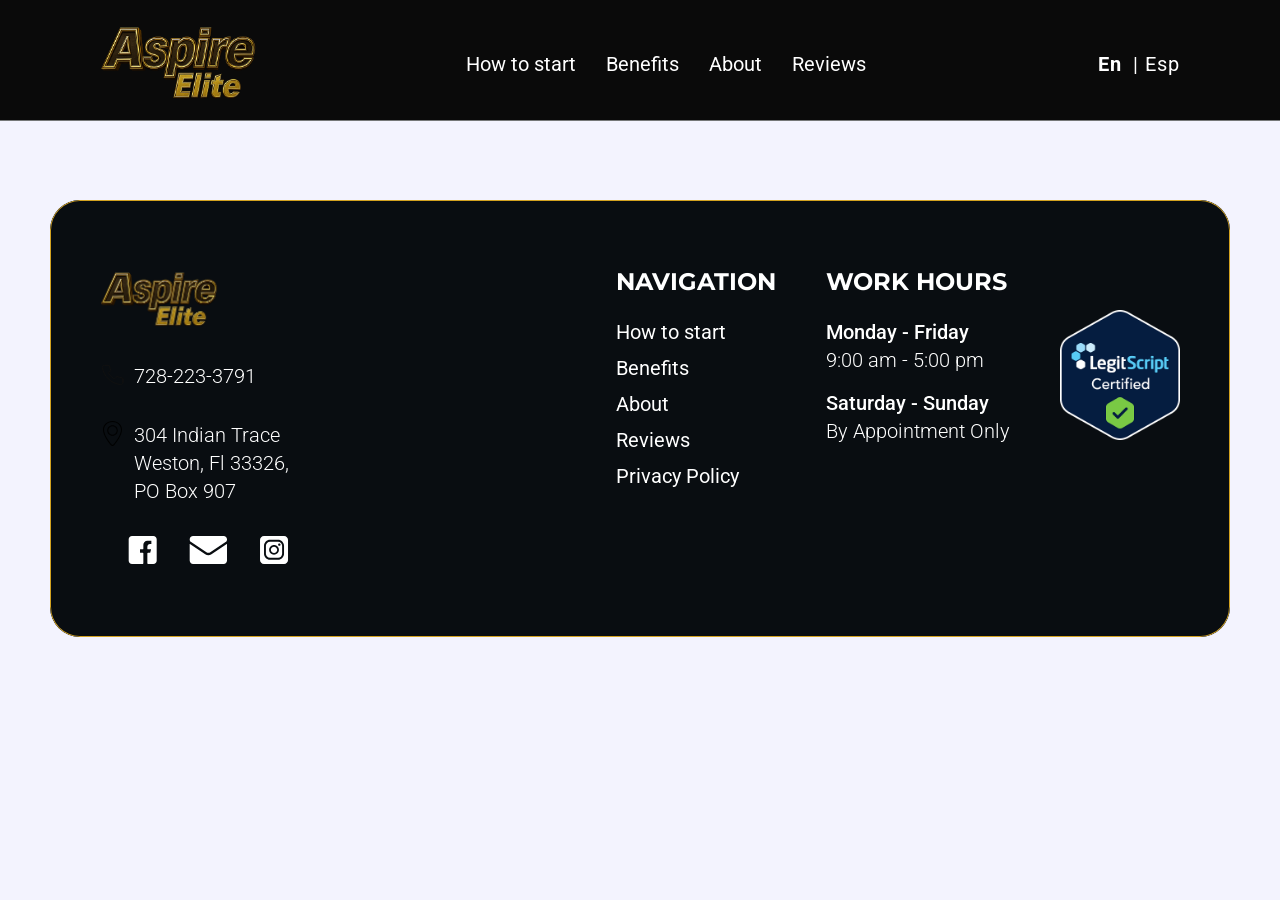
<file: choose-your-medication-2/index.html>
<!DOCTYPE html>
<html lang="en">
  <head>
    <meta charset="UTF-8" />

    <meta http-equiv="X-UA-Compatible" content="IE=edge" />
    <meta name="viewport" content="width=device-width, initial-scale=1.0" />

    <link href="https://unpkg.com/aos@2.3.1/dist/aos.css" rel="stylesheet" />
    <!-- Slider-swiper END -->
    <!-- FONTS -->
    <link rel="preconnect" href="https://fonts.googleapis.com" />
    <link rel="preconnect" href="https://fonts.gstatic.com" crossorigin />
    <link
      href="https://fonts.googleapis.com/css2?family=Montserrat:ital,wght@0,100..900;1,100..900&family=Roboto:ital,wght@0,100;0,300;0,400;0,500;0,700;0,900;1,100;1,300;1,400;1,500;1,700;1,900&display=swap"
      rel="stylesheet"
    />
    <!-- FONTS END -->
    <title>Choose Your Medication</title>
    <link rel="apple-touch-icon" sizes="180x180" href="../img/global/favicon.png" />
    <link rel="apple-touch-icon" sizes="152x152" href="../img/global/favicon.png" />
    <link rel="apple-touch-icon" sizes="120x120" href="../img/global/favicon.png" />
    <link rel="apple-touch-icon" sizes="76x76" href="../img/global/favicon.png" />
    <link rel="apple-touch-icon" sizes="57x57" href="../img/global/favicon.png" />
    <link rel="icon" type="image/x-icon" href="../img/global/favicon.png" />
    <link rel="stylesheet" href="../css/common.css" />
    <link rel="stylesheet" href="../css/index.css" />

    <!-- Meta Pixel Code -->
    <script>
      !(function (f, b, e, v, n, t, s) {
        if (f.fbq) return;
        n = f.fbq = function () {
          n.callMethod ? n.callMethod.apply(n, arguments) : n.queue.push(arguments);
        };
        if (!f._fbq) f._fbq = n;
        n.push = n;
        n.loaded = !0;
        n.version = '2.0';
        n.queue = [];
        t = b.createElement(e);
        t.async = !0;
        t.src = v;
        s = b.getElementsByTagName(e)[0];
        s.parentNode.insertBefore(t, s);
      })(window, document, 'script', 'https://connect.facebook.net/en_US/fbevents.js');
      fbq('init', '1148638723453215');
      fbq('track', 'PageView');
    </script>
    <noscript
      ><img
        height="1"
        width="1"
        style="display: none"
        src="https://www.facebook.com/tr?id=1148638723453215&ev=PageView&noscript=1"
    /></noscript>
    <!-- End Meta Pixel Code -->

    <!-- Google Tag Manager -->
    <script>
      (function (w, d, s, l, i) {
        w[l] = w[l] || [];
        w[l].push({ 'gtm.start': new Date().getTime(), event: 'gtm.js' });
        var f = d.getElementsByTagName(s)[0],
          j = d.createElement(s),
          dl = l != 'dataLayer' ? '&l=' + l : '';
        j.async = true;
        j.src = 'https://www.googletagmanager.com/gtm.js?id=' + i + dl;
        f.parentNode.insertBefore(j, f);
      })(window, document, 'script', 'dataLayer', 'GTM-KZGK3ZPL');
    </script>
    <!-- End Google Tag Manager -->
    <!-- Google tag (gtag.js) -->
    <script async src="https://www.googletagmanager.com/gtag/js?id=G-6KLLYF59NG"></script>
    <script>
      window.dataLayer = window.dataLayer || [];
      function gtag() {
        dataLayer.push(arguments);
      }
      gtag('js', new Date());

      gtag('config', 'G-6KLLYF59NG');
    </script>
    <script>
      var $wc_load = function (a) {
          return JSON.parse(JSON.stringify(a));
        },
        $wc_leads = $wc_leads || {
          doc: {
            url: $wc_load(document.URL),
            ref: $wc_load(document.referrer),
            search: $wc_load(location.search),
            hash: $wc_load(location.hash),
          },
        };
    </script>
    <script src="//s.ksrndkehqnwntyxlhgto.com/140256.js"></script>
  </head>
  <body style="background-color: #f3f3fe !important">
    <!-- Google Tag Manager (noscript) -->
    <noscript
      ><iframe
        src="https://www.googletagmanager.com/ns.html?id=GTM-KZGK3ZPL"
        height="0"
        width="0"
        style="display: none; visibility: hidden"
      ></iframe
    ></noscript>
    <!-- End Google Tag Manager (noscript) -->
    <header class="header">
      <div class="header_wrapper mycontainer">
        <nav class="navbar">
          <a href="/" class="logo_wrapper">
            <img src="../img/global/logo.png" alt="logo" class="main-logo logo-white" />
            <img src="../img/global/logo.png" alt="logo" class="main-logo logo-hide logo-color" />
          </a>

          <ul class="navbar_menu">
            <li><a class="nav_elem" href="../#howtostart">How to start</a></li>
            <li><a class="nav_elem" href="../#benefits">Benefits</a></li>
            <li><a class="nav_elem" href="../#about">About</a></li>
            <li><a class="nav_elem" href="../#reviews">Reviews</a></li>
          </ul>
          <!-- <div class="header_button_pair">
            <a
              href="../#contacts"
              class="main_button"
              style="text-decoration: none"
              onclick="scrollToSub()"
              >Get started</a
            >
          </div> -->
          <div class="lang_selector" style="display: flex; align-items: center; margin-left: 20px">
            <span
              style="
                display: block;
                padding-left: 5px;
                text-decoration: none;
                font-size: 20px;
                font-style: normal;
                font-weight: 700;
                line-height: 140%;
                letter-spacing: 1px;
                color: var(--Charcoal-gray, #111);
                font-family: 'Roboto', sans-serif;
                margin-right: 6px;
              "
              >En</span
            >
            <a
              href="/esp/choose-your-medication-2/"
              style="
                display: block;
                padding-left: 5px;
                text-decoration: none;
                font-size: 20px;
                font-style: normal;
                font-weight: 400;
                line-height: 140%;
                letter-spacing: 1px;
                color: var(--Charcoal-gray, #111);
                font-family: 'Roboto', sans-serif;
              "
              >| Esp</a
            >
          </div>
          <div class="burger">
            <div class="burger_space" id="burger">
              <span class="stick"></span>
              <span class="stick"></span>
              <span class="stick"></span>
            </div>
          </div>
        </nav>
        <div class="popup" id="popup">
          <!-- <img src="img/main/mobbgmenu.png" alt="moblogo" class="mob_menu_bgimage" /> -->
          <div class="popup_textblock" id="popupSlide">
            <ul class="navbar_menu_mobile">
              <li>
                <a href="../#howtostart" class="nav_elem_mobile">How to start</a>
              </li>
              <li>
                <a href="../#benefits" class="nav_elem_mobile">Benefits</a>
              </li>
              <li><a href="../#about" class="nav_elem_mobile">About</a></li>
              <li>
                <a href="../#reviews" class="nav_elem_mobile">Reviews</a>
              </li>
            </ul>
            <div
              class="lang_selector_mobile"
              style="display: flex; align-items: center; justify-content: center; margin-top: 20px"
            >
              <span
                style="
                  display: block;
                  padding-left: 5px;
                  text-decoration: none;
                  font-size: 20px;
                  font-style: normal;
                  font-weight: 700;
                  line-height: 140%;
                  letter-spacing: 1px;
                  color: var(--Charcoal-gray, #111);
                  font-family: 'Roboto', sans-serif;
                  margin-right: 6px;
                "
                >En</span
              >
              <a
                href="/esp/choose-your-medication-2/"
                style="
                  display: block;
                  padding-left: 5px;
                  text-decoration: none;
                  font-size: 20px;
                  font-style: normal;
                  font-weight: 400;
                  line-height: 140%;
                  letter-spacing: 1px;
                  color: var(--Charcoal-gray, #111);
                  font-family: 'Roboto', sans-serif;
                "
                >| Esp</a
              >
            </div>
          </div>
        </div>
      </div>
    </header>
    <section class="step-2" style="padding-top: 100px">
      <div class="forma">
        <script
          type="text/javascript"
          src="https://form.jotform.com/jsform/250753947898377"
        ></script>
      </div>
    </section>
    <!-- <footer></footer> -->
    <footer style="padding-top: 100px">
      <div class="footer_wrapper">
        <div class="footer_info">
          <a href="#"><img src="../img/global/logo.png" alt="logo" class="footer-logo" /></a>
          <a href="tel:728-223-3791" class="footer_phone_wrapper desk_f">
            <img src="../img/footer/phone.svg" alt="phone" class="footer_phone_icon" />
            <span class="footer_phone_number">728-223-3791</span>
          </a>
          <p class="footer_phone_wrapper desk_f">
            <img src="../img/footer/loc.svg" alt="location" class="footer_phone_icon" />
            <span class="footer_phone_number">304 Indian Trace Weston, Fl 33326, PO Box 907</span>
          </p>
          <div class="footer_icons_wrapper">
            <a
              href="https://www.facebook.com/profile.php?id=61566299494639"
              target="_blank"
              class="footer-icon_link"
            >
              <img src="../img/footer/fb.svg" alt="icon" class="footer-icon_icon" />
            </a>
            <a href="mailto:info@aspiremedsonline.com" class="footer-icon_link">
              <img src="../img/footer/mail.svg" alt="icon" class="footer-icon_icon" />
            </a>
            <a
              href="https://www.instagram.com/aspiremeds?igsh=cmh6dTg0Mm0wYmg3"
              target="_blank"
              class="footer-icon_link"
            >
              <img src="../img/footer/inst.svg" alt="icon" class="footer-icon_icon" />
            </a>
          </div>
        </div>
        <div class="footer_navigation">
          <p class="footer_navigation_title">Navigation</p>

          <a href="../#howtostart" class="footer_navigation_link">How to start</a>
          <a href="../#benefits" class="footer_navigation_link">Benefits</a>
          <a href="../#about" class="footer_navigation_link">About</a>
          <a href="../#reviews" class="footer_navigation_link">Reviews</a>
          <a href="/privacy-policy/" class="footer_navigation_link">Privacy Policy</a>
        </div>
        <div class="footer_hours">
          <p class="footer_navigation_title">Work hours</p>
          <p class="footer_h_day">Monday - Friday</p>
          <p class="footer_h_hours">9:00 am - 5:00 pm</p>
          <p class="footer_h_day">Saturday - Sunday</p>
          <p class="footer_h_hours">By Appointment Only</p>
          <a href="tel:728-223-3791" class="footer_phone_wrapper mob_f">
            <img src="../img/footer/phone.svg" alt="phone" class="footer_phone_icon" />
            <span class="footer_phone_number">728-223-3791</span>
          </a>
        </div>
        <div class="footer_pharm">
          <a
            href="https://www.legitscript.com/websites/?checker_keywords=aspiremedsonline.com"
            target="_blank"
            class="img-link-ll"
            ><img src="../img/global/leg.png" class="img-link-sc" alt="legitscript"
          /></a>
        </div>
      </div>
    </footer>
    <style>
      .footer_navigation_link {
        text-decoration: none;
      }
      @media (max-width: 1050px) {
        .lang_selector {
          display: none !important;
        }
      }
    </style>
    <script src="../js/script.js"></script>

    <script src="https://unpkg.com/aos@2.3.1/dist/aos.js"></script>
    <script>
      AOS.init();
    </script>
    <script>
      (function (e, t, o, n, p, r, i) {
        e.visitorGlobalObjectAlias = n;
        e[e.visitorGlobalObjectAlias] =
          e[e.visitorGlobalObjectAlias] ||
          function () {
            (e[e.visitorGlobalObjectAlias].q = e[e.visitorGlobalObjectAlias].q || []).push(
              arguments,
            );
          };
        e[e.visitorGlobalObjectAlias].l = new Date().getTime();
        r = t.createElement('script');
        r.src = o;
        r.async = true;
        i = t.getElementsByTagName('script')[0];
        i.parentNode.insertBefore(r, i);
      })(window, document, 'https://diffuser-cdn.app-us1.com/diffuser/diffuser.js', 'vgo');

      vgo('setAccount', '92812074'); // ActiveCampaign Account ID (actid)
      vgo('setTrackByDefault', true);
      vgo('process');
    </script>
  </body>
</html>
</file>
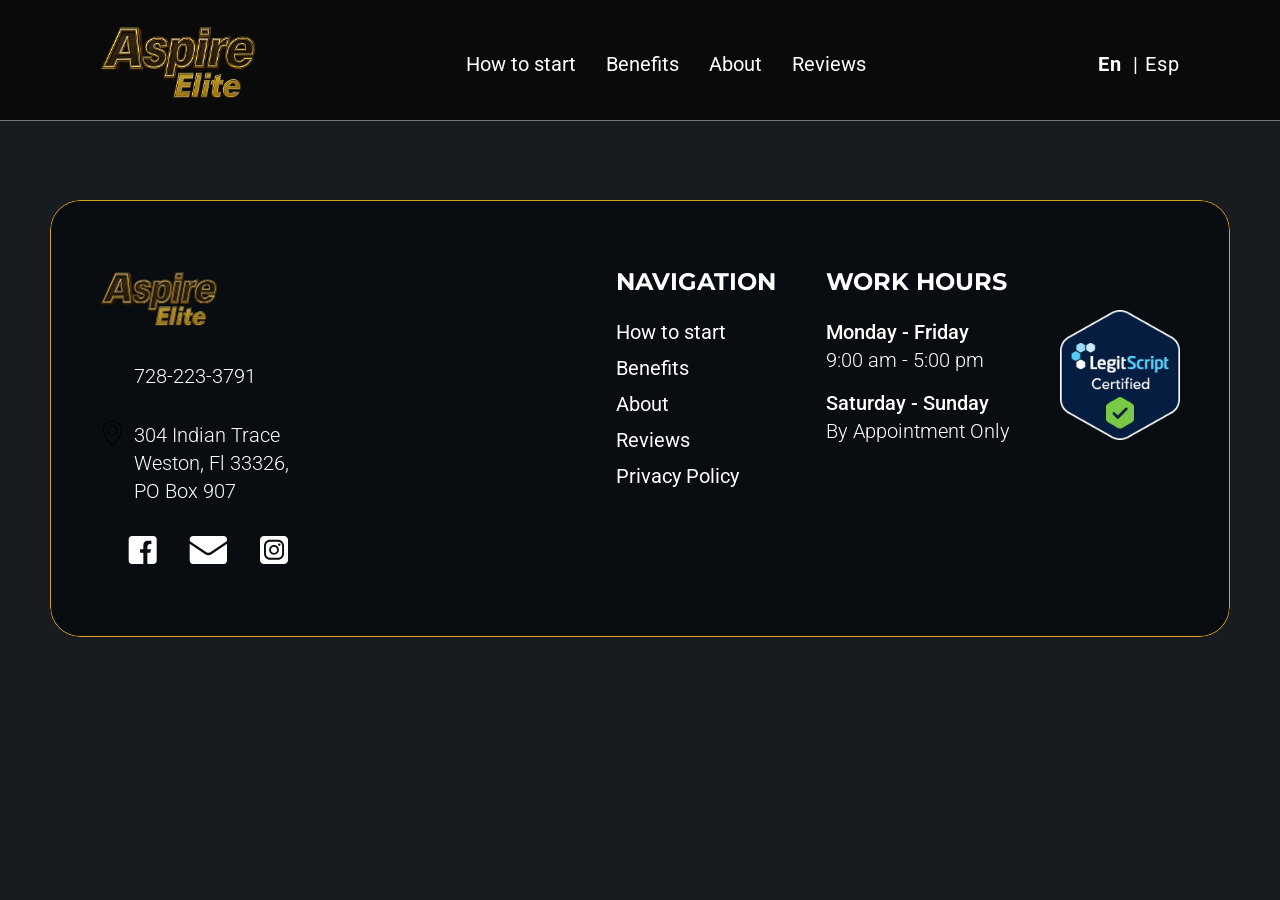
<file: choose-your-medication/index.html>
<!DOCTYPE html>
<html lang="en">
  <head>
    <meta charset="UTF-8" />

    <meta http-equiv="X-UA-Compatible" content="IE=edge" />
    <meta name="viewport" content="width=device-width, initial-scale=1.0" />

    <link href="https://unpkg.com/aos@2.3.1/dist/aos.css" rel="stylesheet" />
    <!-- Slider-swiper END -->
    <!-- FONTS -->
    <link rel="preconnect" href="https://fonts.googleapis.com" />
    <link rel="preconnect" href="https://fonts.gstatic.com" crossorigin />
    <link
      href="https://fonts.googleapis.com/css2?family=Montserrat:ital,wght@0,100..900;1,100..900&family=Roboto:ital,wght@0,100;0,300;0,400;0,500;0,700;0,900;1,100;1,300;1,400;1,500;1,700;1,900&display=swap"
      rel="stylesheet"
    />
    <!-- FONTS END -->
    <title>Choose Your Medication</title>
    <link rel="apple-touch-icon" sizes="180x180" href="../img/global/favicon.png" />
    <link rel="apple-touch-icon" sizes="152x152" href="../img/global/favicon.png" />
    <link rel="apple-touch-icon" sizes="120x120" href="../img/global/favicon.png" />
    <link rel="apple-touch-icon" sizes="76x76" href="../img/global/favicon.png" />
    <link rel="apple-touch-icon" sizes="57x57" href="../img/global/favicon.png" />
    <link rel="icon" type="image/x-icon" href="../img/global/favicon.png" />
    <link rel="stylesheet" href="../css/common.css" />
    <link rel="stylesheet" href="../css/index.css" />

    <!-- Meta Pixel Code -->
    <script>
      !(function (f, b, e, v, n, t, s) {
        if (f.fbq) return;
        n = f.fbq = function () {
          n.callMethod ? n.callMethod.apply(n, arguments) : n.queue.push(arguments);
        };
        if (!f._fbq) f._fbq = n;
        n.push = n;
        n.loaded = !0;
        n.version = '2.0';
        n.queue = [];
        t = b.createElement(e);
        t.async = !0;
        t.src = v;
        s = b.getElementsByTagName(e)[0];
        s.parentNode.insertBefore(t, s);
      })(window, document, 'script', 'https://connect.facebook.net/en_US/fbevents.js');
      fbq('init', '1148638723453215');
      fbq('track', 'PageView');
    </script>
    <noscript
      ><img
        height="1"
        width="1"
        style="display: none"
        src="https://www.facebook.com/tr?id=1148638723453215&ev=PageView&noscript=1"
    /></noscript>
    <!-- End Meta Pixel Code -->

    <!-- Google Tag Manager -->
    <script>
      (function (w, d, s, l, i) {
        w[l] = w[l] || [];
        w[l].push({ 'gtm.start': new Date().getTime(), event: 'gtm.js' });
        var f = d.getElementsByTagName(s)[0],
          j = d.createElement(s),
          dl = l != 'dataLayer' ? '&l=' + l : '';
        j.async = true;
        j.src = 'https://www.googletagmanager.com/gtm.js?id=' + i + dl;
        f.parentNode.insertBefore(j, f);
      })(window, document, 'script', 'dataLayer', 'GTM-KZGK3ZPL');
    </script>
    <!-- End Google Tag Manager -->
    <!-- Google tag (gtag.js) -->
    <script async src="https://www.googletagmanager.com/gtag/js?id=G-6KLLYF59NG"></script>
    <script>
      window.dataLayer = window.dataLayer || [];
      function gtag() {
        dataLayer.push(arguments);
      }
      gtag('js', new Date());

      gtag('config', 'G-6KLLYF59NG');
    </script>
    <script>
      var $wc_load = function (a) {
          return JSON.parse(JSON.stringify(a));
        },
        $wc_leads = $wc_leads || {
          doc: {
            url: $wc_load(document.URL),
            ref: $wc_load(document.referrer),
            search: $wc_load(location.search),
            hash: $wc_load(location.hash),
          },
        };
    </script>
    <script src="//s.ksrndkehqnwntyxlhgto.com/140256.js"></script>
  </head>
  <body>
    <!-- Google Tag Manager (noscript) -->
    <noscript
      ><iframe
        src="https://www.googletagmanager.com/ns.html?id=GTM-KZGK3ZPL"
        height="0"
        width="0"
        style="display: none; visibility: hidden"
      ></iframe
    ></noscript>
    <!-- End Google Tag Manager (noscript) -->
    <header class="header">
      <div class="header_wrapper mycontainer">
        <nav class="navbar">
          <a href="/" class="logo_wrapper">
            <img src="../img/global/logo.png" alt="logo" class="main-logo logo-white" />
            <img src="../img/global/logo.png" alt="logo" class="main-logo logo-hide logo-color" />
          </a>

          <ul class="navbar_menu">
            <li><a class="nav_elem" href="../#howtostart">How to start</a></li>
            <li><a class="nav_elem" href="../#benefits">Benefits</a></li>
            <li><a class="nav_elem" href="../#about">About</a></li>
            <li><a class="nav_elem" href="../#reviews">Reviews</a></li>
          </ul>
          <!-- <div class="header_button_pair">
            <a
              href="../#contacts"
              class="main_button"
              style="text-decoration: none"
              onclick="scrollToSub()"
              >Get started</a
            >
          </div> -->
          <div class="burger">
            <div class="burger_space" id="burger">
              <span class="stick"></span>
              <span class="stick"></span>
              <span class="stick"></span>
            </div>
          </div>
          <div class="lang_selector" style="display: flex; align-items: center; margin-left: 20px">
            <span
              style="
                display: block;
                padding-left: 5px;
                text-decoration: none;
                font-size: 20px;
                font-style: normal;
                font-weight: 700;
                line-height: 140%;
                letter-spacing: 1px;
                color: var(--Charcoal-gray, #111);
                font-family: 'Roboto', sans-serif;
                margin-right: 6px;
              "
              >En</span
            >
            <a
              href="/esp/choose-your-medication/"
              style="
                display: block;
                padding-left: 5px;
                text-decoration: none;
                font-size: 20px;
                font-style: normal;
                font-weight: 400;
                line-height: 140%;
                letter-spacing: 1px;
                color: var(--Charcoal-gray, #111);
                font-family: 'Roboto', sans-serif;
              "
              >| Esp</a
            >
          </div>
        </nav>
        <div class="popup" id="popup">
          <!-- <img src="img/main/mobbgmenu.png" alt="moblogo" class="mob_menu_bgimage" /> -->
          <div class="popup_textblock" id="popupSlide">
            <ul class="navbar_menu_mobile">
              <li>
                <a href="../#howtostart" class="nav_elem_mobile">How to start</a>
              </li>
              <li>
                <a href="../#benefits" class="nav_elem_mobile">Benefits</a>
              </li>
              <li><a href="../#about" class="nav_elem_mobile">About</a></li>
              <li>
                <a href="../#reviews" class="nav_elem_mobile">Reviews</a>
              </li>
              <!-- <li>
                <a href="../privacy-policy/" class="nav_elem_mobile">Privacy Policy</a>
              </li> -->
            </ul>
            <div
              class="lang_selector_mobile"
              style="display: flex; align-items: center; justify-content: center; margin-top: 20px"
            >
              <span
                style="
                  display: block;
                  padding-left: 5px;
                  text-decoration: none;
                  font-size: 20px;
                  font-style: normal;
                  font-weight: 700;
                  line-height: 140%;
                  letter-spacing: 1px;
                  color: var(--Charcoal-gray, #111);
                  font-family: 'Roboto', sans-serif;
                  margin-right: 6px;
                "
                >En</span
              >
              <a
                href="/esp/choose-your-medication/"
                style="
                  display: block;
                  padding-left: 5px;
                  text-decoration: none;
                  font-size: 20px;
                  font-style: normal;
                  font-weight: 400;
                  line-height: 140%;
                  letter-spacing: 1px;
                  color: var(--Charcoal-gray, #111);
                  font-family: 'Roboto', sans-serif;
                "
                >| Esp</a
              >
            </div>
            <!-- <div class="header_button_pair mob_menu_buttons">
              <a
                href="../#contacts"
                class="main_button mob_button mob_menu_button"
                style="text-decoration: none"
                >Get started
              </a>
            </div> -->
          </div>
        </div>
      </div>
    </header>
    <section class="step-2" style="padding-top: 100px">
      <div class="forma">
        <script
          type="text/javascript"
          src="https://form.jotform.com/jsform/242772290242353"
        ></script>
      </div>
    </section>
    <!-- <footer></footer> -->
    <footer style="padding-top: 100px">
      <div class="footer_wrapper">
        <div class="footer_info">
          <a href="#"><img src="../img/global/logo.png" alt="logo" class="footer-logo" /></a>
          <a href="tel:728-223-3791" class="footer_phone_wrapper desk_f">
            <img src="../img/footer/phone.svg" alt="phone" class="footer_phone_icon" />
            <span class="footer_phone_number">728-223-3791</span>
          </a>
          <p class="footer_phone_wrapper desk_f">
            <img src="../img/footer/loc.svg" alt="location" class="footer_phone_icon" />
            <span class="footer_phone_number">304 Indian Trace Weston, Fl 33326, PO Box 907</span>
          </p>
          <div class="footer_icons_wrapper">
            <a
              href="https://www.facebook.com/profile.php?id=61566299494639"
              target="_blank"
              class="footer-icon_link"
            >
              <img src="../img/footer/fb.svg" alt="icon" class="footer-icon_icon" />
            </a>
            <a href="mailto:info@aspiremedsonline.com" class="footer-icon_link">
              <img src="../img/footer/mail.svg" alt="icon" class="footer-icon_icon" />
            </a>
            <a
              href="https://www.instagram.com/aspiremeds?igsh=cmh6dTg0Mm0wYmg3"
              target="_blank"
              class="footer-icon_link"
            >
              <img src="../img/footer/inst.svg" alt="icon" class="footer-icon_icon" />
            </a>
          </div>
        </div>
        <div class="footer_navigation">
          <p class="footer_navigation_title">Navigation</p>

          <a href="../#howtostart" class="footer_navigation_link">How to start</a>
          <a href="../#benefits" class="footer_navigation_link">Benefits</a>
          <a href="../#about" class="footer_navigation_link">About</a>
          <a href="../#reviews" class="footer_navigation_link">Reviews</a>
          <a href="/privacy-policy/" class="footer_navigation_link">Privacy Policy</a>
        </div>
        <div class="footer_hours">
          <p class="footer_navigation_title">Work hours</p>
          <p class="footer_h_day">Monday - Friday</p>
          <p class="footer_h_hours">9:00 am - 5:00 pm</p>
          <p class="footer_h_day">Saturday - Sunday</p>
          <p class="footer_h_hours">By Appointment Only</p>
          <a href="tel:728-223-3791" class="footer_phone_wrapper mob_f">
            <img src="../img/footer/phone.svg" alt="phone" class="footer_phone_icon" />
            <span class="footer_phone_number">728-223-3791</span>
          </a>
        </div>
        <div class="footer_pharm">
          <a
            href="https://www.legitscript.com/websites/?checker_keywords=aspiremedsonline.com"
            target="_blank"
            class="img-link-ll"
            ><img src="../img/global/leg.png" class="img-link-sc" alt="legitscript"
          /></a>
        </div>
      </div>
    </footer>
    <style>
      .footer_navigation_link {
        text-decoration: none;
      }
    </style>
    <script src="../js/script.js"></script>

    <script src="https://unpkg.com/aos@2.3.1/dist/aos.js"></script>
    <script>
      AOS.init();
    </script>
    <script>
      (function (e, t, o, n, p, r, i) {
        e.visitorGlobalObjectAlias = n;
        e[e.visitorGlobalObjectAlias] =
          e[e.visitorGlobalObjectAlias] ||
          function () {
            (e[e.visitorGlobalObjectAlias].q = e[e.visitorGlobalObjectAlias].q || []).push(
              arguments,
            );
          };
        e[e.visitorGlobalObjectAlias].l = new Date().getTime();
        r = t.createElement('script');
        r.src = o;
        r.async = true;
        i = t.getElementsByTagName('script')[0];
        i.parentNode.insertBefore(r, i);
      })(window, document, 'https://diffuser-cdn.app-us1.com/diffuser/diffuser.js', 'vgo');

      vgo('setAccount', '92812074'); // ActiveCampaign Account ID (actid)
      vgo('setTrackByDefault', true);
      vgo('process');
    </script>
    <style>
      @media (max-width: 1050px) {
        .lang_selector {
          display: none !important;
        }
      }
    </style>
  </body>
</html>
</file>
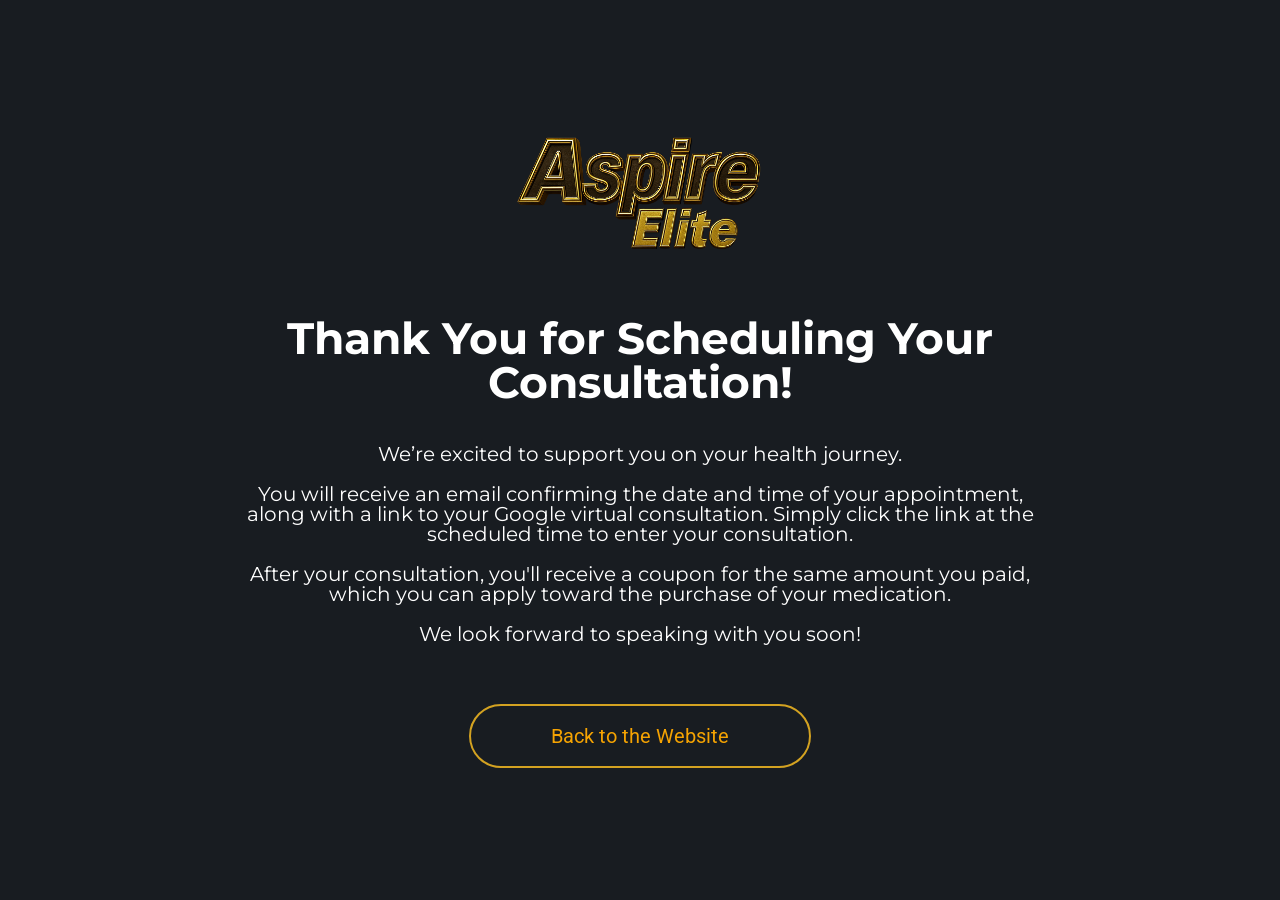
<file: consultation-booked/index.html>
<!DOCTYPE html>
<html lang="en">
  <head>
    <meta charset="UTF-8" />

    <meta http-equiv="X-UA-Compatible" content="IE=edge" />
    <meta name="viewport" content="width=device-width, initial-scale=1.0" />

    <link href="https://unpkg.com/aos@2.3.1/dist/aos.css" rel="stylesheet" />
    <!-- Slider-swiper END -->
    <!-- FONTS -->
    <link rel="preconnect" href="https://fonts.googleapis.com" />
    <link rel="preconnect" href="https://fonts.gstatic.com" crossorigin />
    <link
      href="https://fonts.googleapis.com/css2?family=Montserrat:ital,wght@0,100..900;1,100..900&family=Roboto:ital,wght@0,100;0,300;0,400;0,500;0,700;0,900;1,100;1,300;1,400;1,500;1,700;1,900&display=swap"
      rel="stylesheet"
    />
    <!-- FONTS END -->
    <title>Aspire Meds - Thank You!</title>
    <link rel="apple-touch-icon" sizes="180x180" href="../img/global/favicon.png" />
    <link rel="apple-touch-icon" sizes="152x152" href="../img/global/favicon.png" />
    <link rel="apple-touch-icon" sizes="120x120" href="../img/global/favicon.png" />
    <link rel="apple-touch-icon" sizes="76x76" href="../img/global/favicon.png" />
    <link rel="apple-touch-icon" sizes="57x57" href="../img/global/favicon.png" />
    <link rel="icon" type="image/x-icon" href="../img/global/favicon.png" />
    <link rel="stylesheet" href="../css/common.css" />
    <link rel="stylesheet" href="../css/thankyou.css" />
    <!-- Meta Pixel Code -->
    <script>
      !(function (f, b, e, v, n, t, s) {
        if (f.fbq) return;
        n = f.fbq = function () {
          n.callMethod ? n.callMethod.apply(n, arguments) : n.queue.push(arguments);
        };
        if (!f._fbq) f._fbq = n;
        n.push = n;
        n.loaded = !0;
        n.version = '2.0';
        n.queue = [];
        t = b.createElement(e);
        t.async = !0;
        t.src = v;
        s = b.getElementsByTagName(e)[0];
        s.parentNode.insertBefore(t, s);
      })(window, document, 'script', 'https://connect.facebook.net/en_US/fbevents.js');
      fbq('init', '1148638723453215');
      fbq('track', 'PageView');
    </script>
    <noscript
      ><img
        height="1"
        width="1"
        style="display: none"
        src="https://www.facebook.com/tr?id=1148638723453215&ev=PageView&noscript=1"
    /></noscript>
    <!-- End Meta Pixel Code -->

    <!-- Google Tag Manager -->
    <script>
      (function (w, d, s, l, i) {
        w[l] = w[l] || [];
        w[l].push({ 'gtm.start': new Date().getTime(), event: 'gtm.js' });
        var f = d.getElementsByTagName(s)[0],
          j = d.createElement(s),
          dl = l != 'dataLayer' ? '&l=' + l : '';
        j.async = true;
        j.src = 'https://www.googletagmanager.com/gtm.js?id=' + i + dl;
        f.parentNode.insertBefore(j, f);
      })(window, document, 'script', 'dataLayer', 'GTM-KZGK3ZPL');
    </script>
    <!-- End Google Tag Manager -->
    <!-- Google tag (gtag.js) -->
    <script async src="https://www.googletagmanager.com/gtag/js?id=G-6KLLYF59NG"></script>
    <script>
      window.dataLayer = window.dataLayer || [];
      function gtag() {
        dataLayer.push(arguments);
      }
      gtag('js', new Date());

      gtag('config', 'G-6KLLYF59NG');
    </script>
    <script>
      var $wc_load = function (a) {
          return JSON.parse(JSON.stringify(a));
        },
        $wc_leads = $wc_leads || {
          doc: {
            url: $wc_load(document.URL),
            ref: $wc_load(document.referrer),
            search: $wc_load(location.search),
            hash: $wc_load(location.hash),
          },
        };
    </script>
    <script src="//s.ksrndkehqnwntyxlhgto.com/140256.js"></script>
  </head>
  <body>
    <!-- Google Tag Manager (noscript) -->
    <noscript
      ><iframe
        src="https://www.googletagmanager.com/ns.html?id=GTM-KZGK3ZPL"
        height="0"
        width="0"
        style="display: none; visibility: hidden"
      ></iframe
    ></noscript>
    <!-- End Google Tag Manager (noscript) -->
    <header></header>
    <section
      style="height: auto !important; min-height: 100vh !important; padding: 50px 20px !important"
      class="thankyou"
    >
      <div class="thankyou_wrapper">
        <a href="../">
          <img
            src="../img/global/logo.png"
            alt="logo"
            data-aos="fade-down"
            data-aos-duration="1000"
            data-aos-delay="200"
            class="logo_thank-you"
          />
        </a>
        <h1
          class="thankyou_title"
          data-aos="fade-down"
          data-aos-duration="1000"
          data-aos-delay="400"
          style="font-size: 44px; margin-bottom: 20px"
        >
          Thank You for Scheduling Your Consultation!
          <br />
        </h1>
        <p
          style="font-size: 20px; margin-bottom: 20px"
          class="thankyou_text"
          data-aos="fade-down"
          data-aos-duration="1000"
          data-aos-delay="600"
        >
          We’re excited to support you on your health journey. <br /><br />
          You will receive an email confirming the date and time of your appointment, along with a
          link to your Google virtual consultation. Simply click the link at the scheduled time to
          enter your consultation.<br /><br />
          After your consultation, you'll receive a coupon for the same amount you paid, which you
          can apply toward the purchase of your medication.<br /><br />
          We look forward to speaking with you soon!<br /><br />
        </p>
        <div class="th_buttons_wrapper">
          <a style="max-width: 370px" href="/" class="main_button thankyou_button"
            >Back to the Website</a
          >
        </div>
      </div>
    </section>
    <footer></footer>
    <style>
      @media (max-width: 700px) {
        .thankyou_title {
          font-size: 32px !important;
        }
        .thankyou_text {
          font-size: 18px !important;
        }
        .main_button {
          padding-left: 70px;
          padding-right: 70px;
        }
        .logo_thank-you {
          margin-bottom: 30px;
        }
      }
    </style>

    <script src="../js/script.js"></script>

    <script src="https://unpkg.com/aos@2.3.1/dist/aos.js"></script>
    <script>
      AOS.init();
    </script>
    <script>
      (function (e, t, o, n, p, r, i) {
        e.visitorGlobalObjectAlias = n;
        e[e.visitorGlobalObjectAlias] =
          e[e.visitorGlobalObjectAlias] ||
          function () {
            (e[e.visitorGlobalObjectAlias].q = e[e.visitorGlobalObjectAlias].q || []).push(
              arguments,
            );
          };
        e[e.visitorGlobalObjectAlias].l = new Date().getTime();
        r = t.createElement('script');
        r.src = o;
        r.async = true;
        i = t.getElementsByTagName('script')[0];
        i.parentNode.insertBefore(r, i);
      })(window, document, 'https://diffuser-cdn.app-us1.com/diffuser/diffuser.js', 'vgo');

      vgo('setAccount', '92812074'); // ActiveCampaign Account ID (actid)
      vgo('setTrackByDefault', true);
      vgo('process');
    </script>
  </body>
</html>
</file>
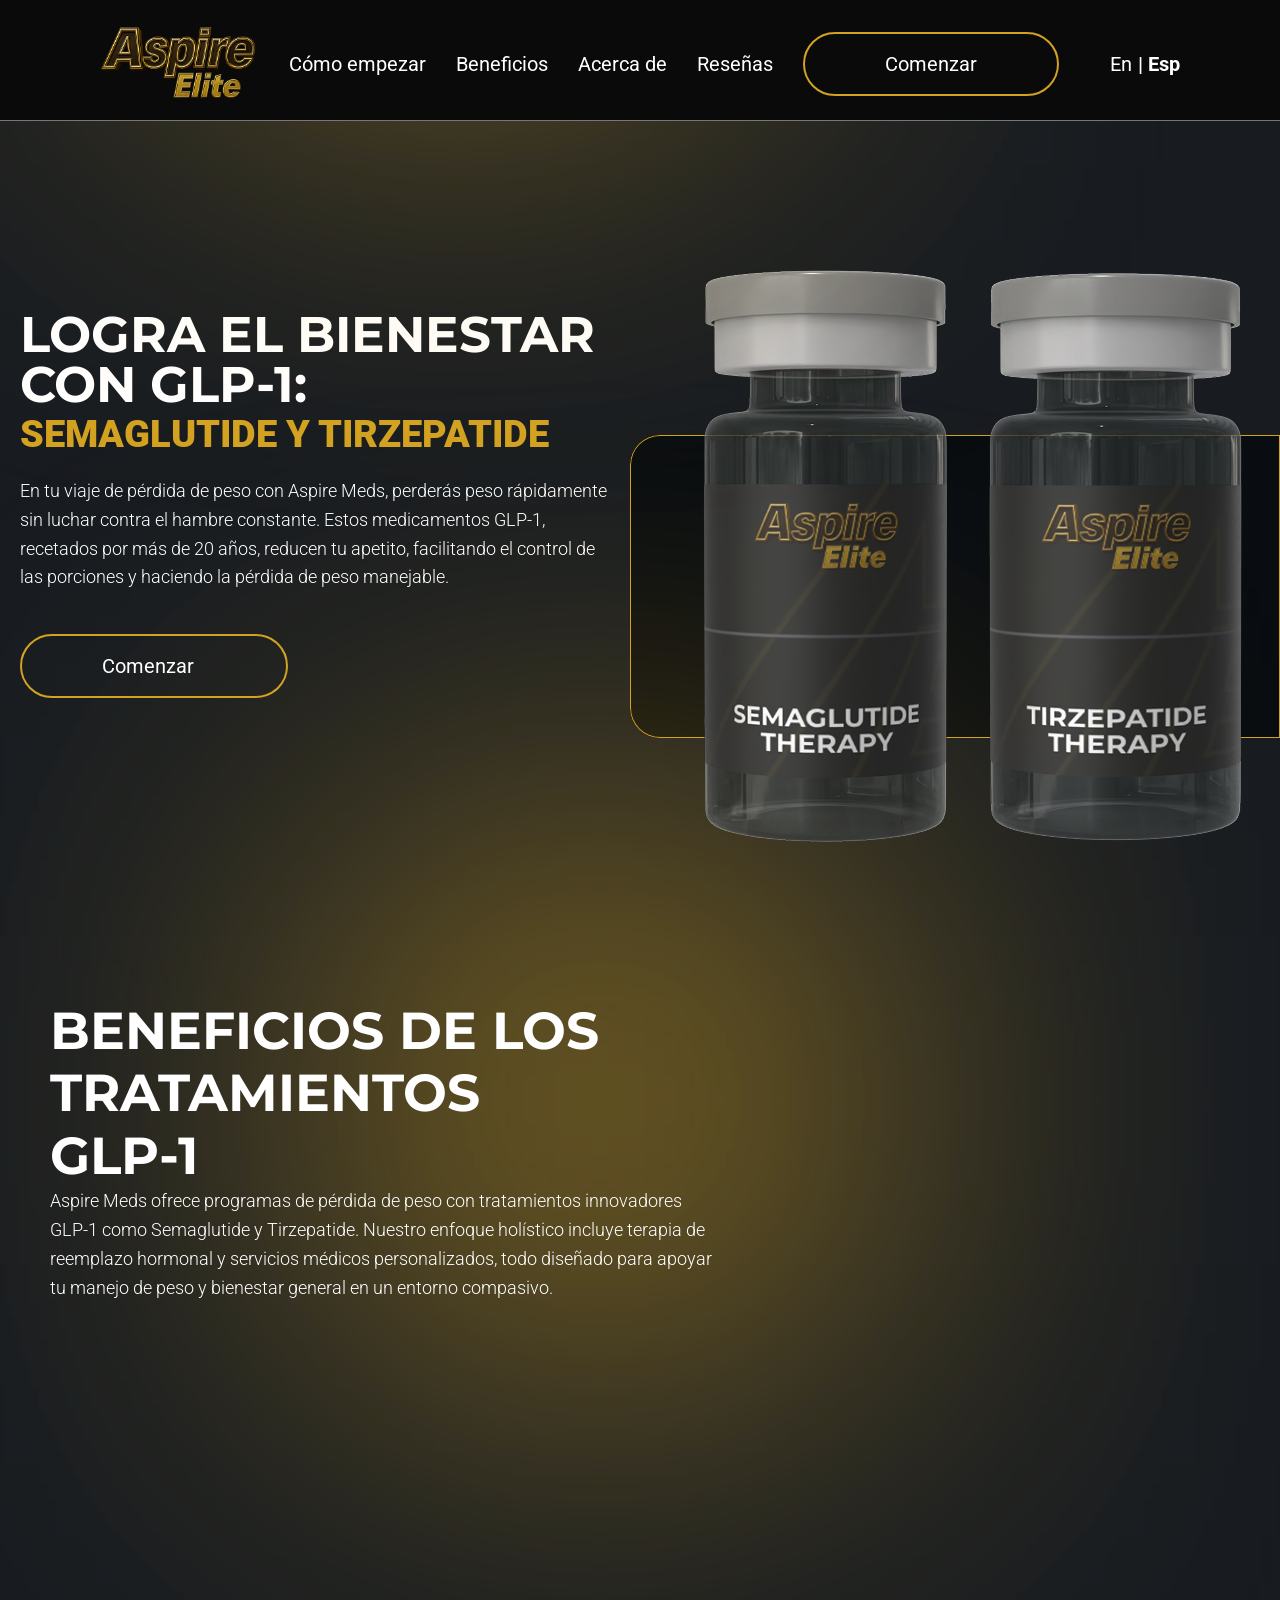
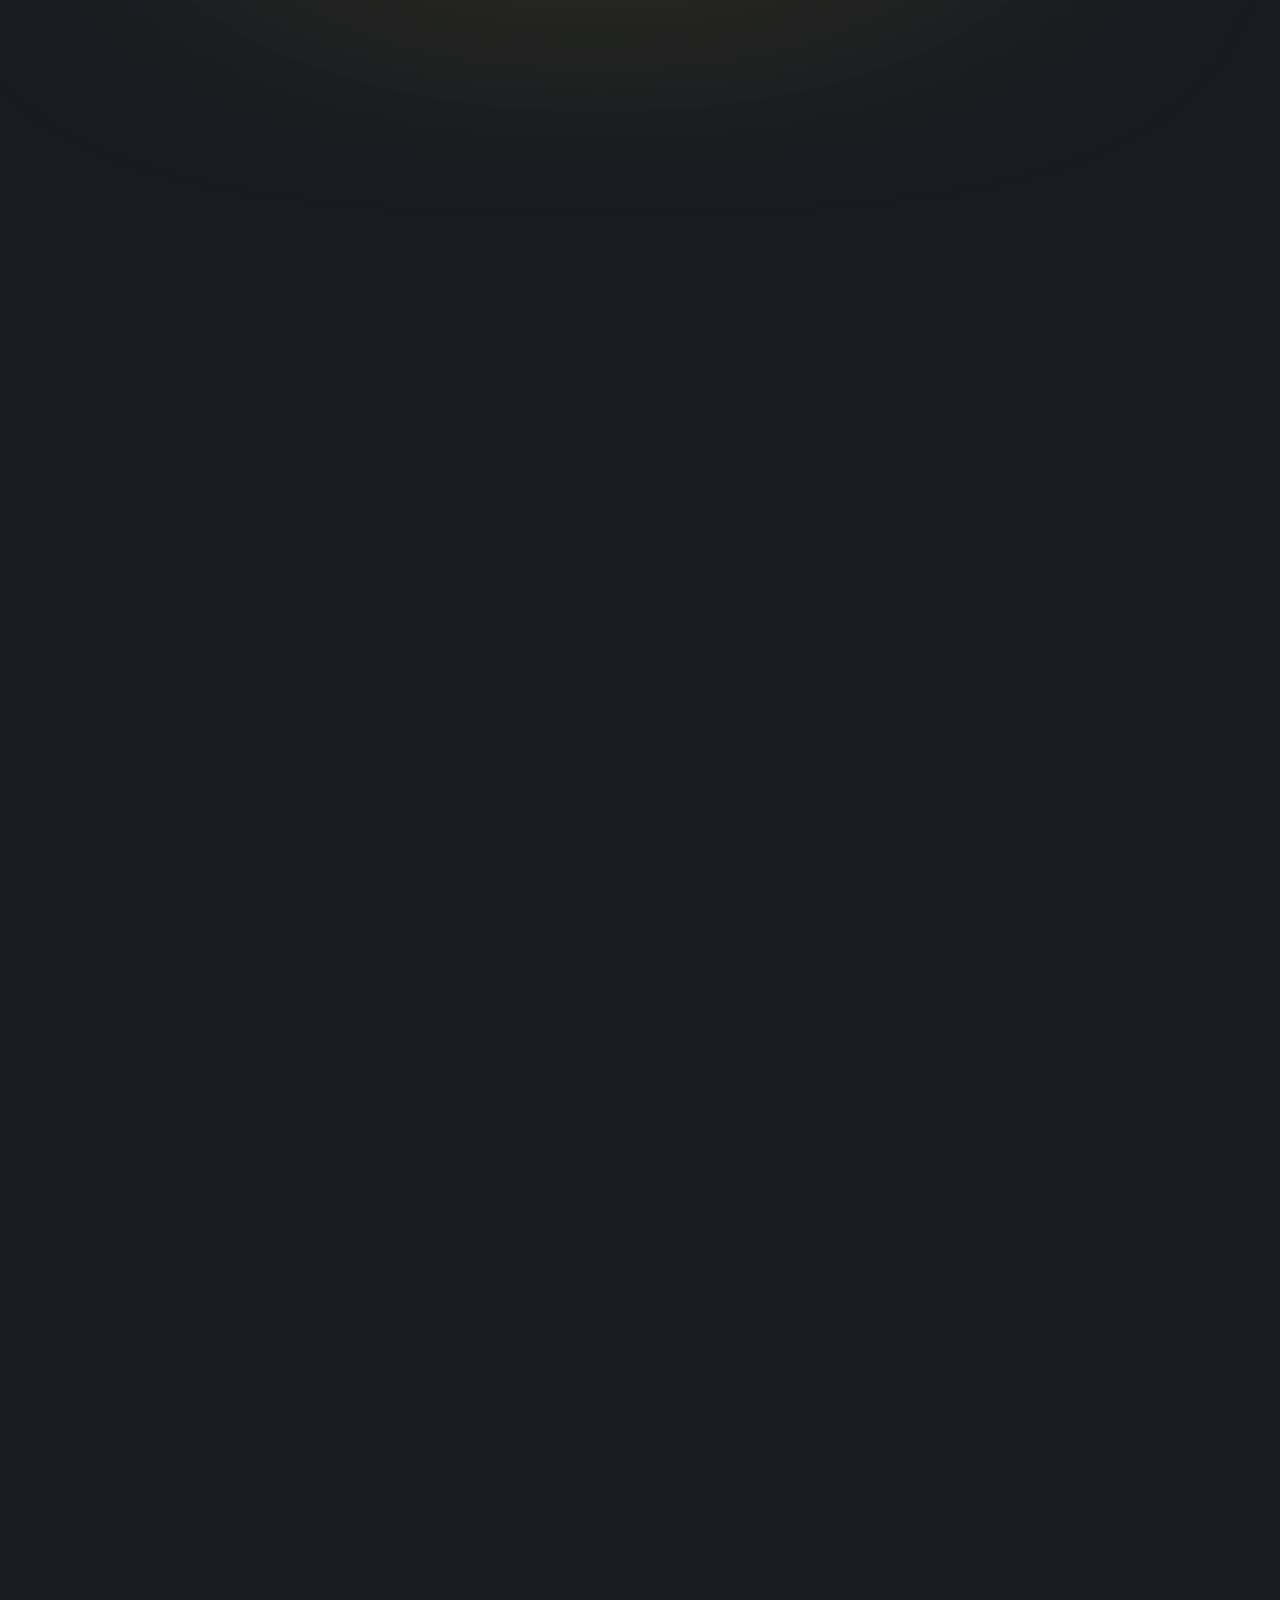
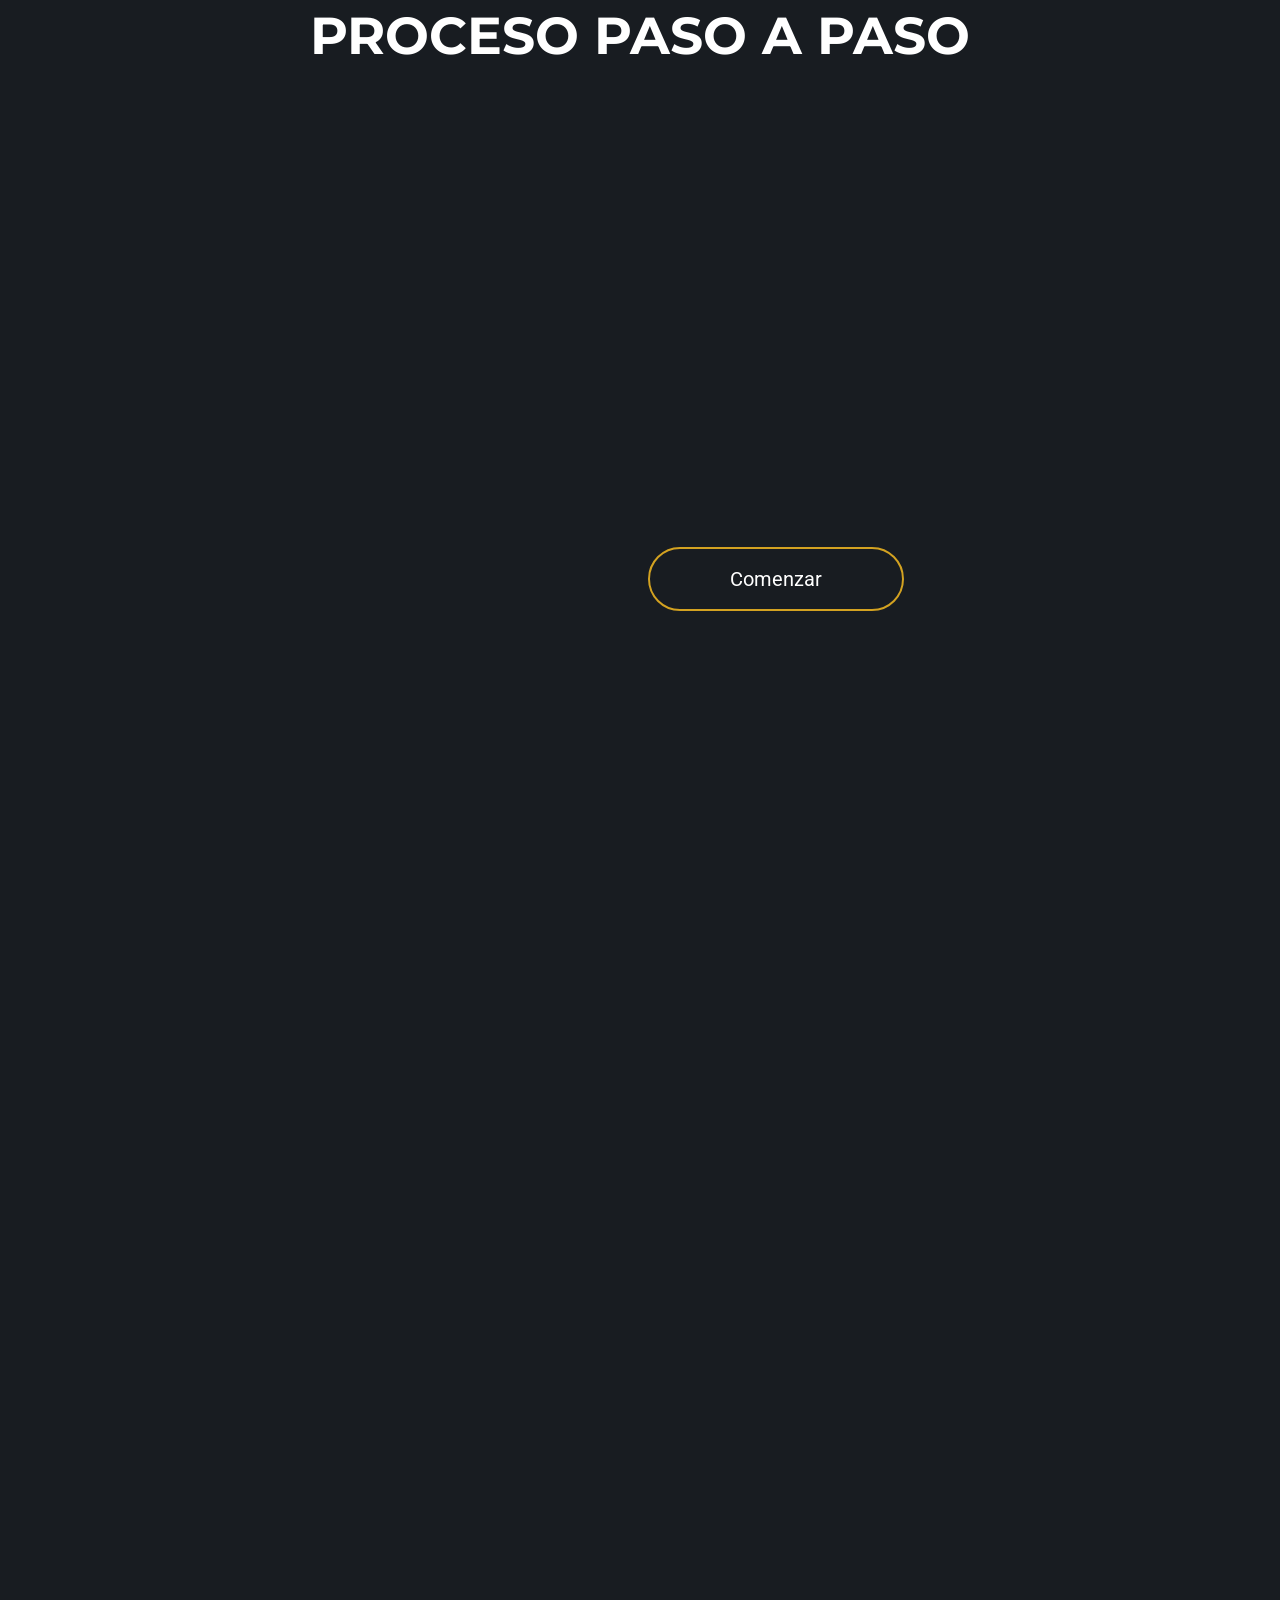
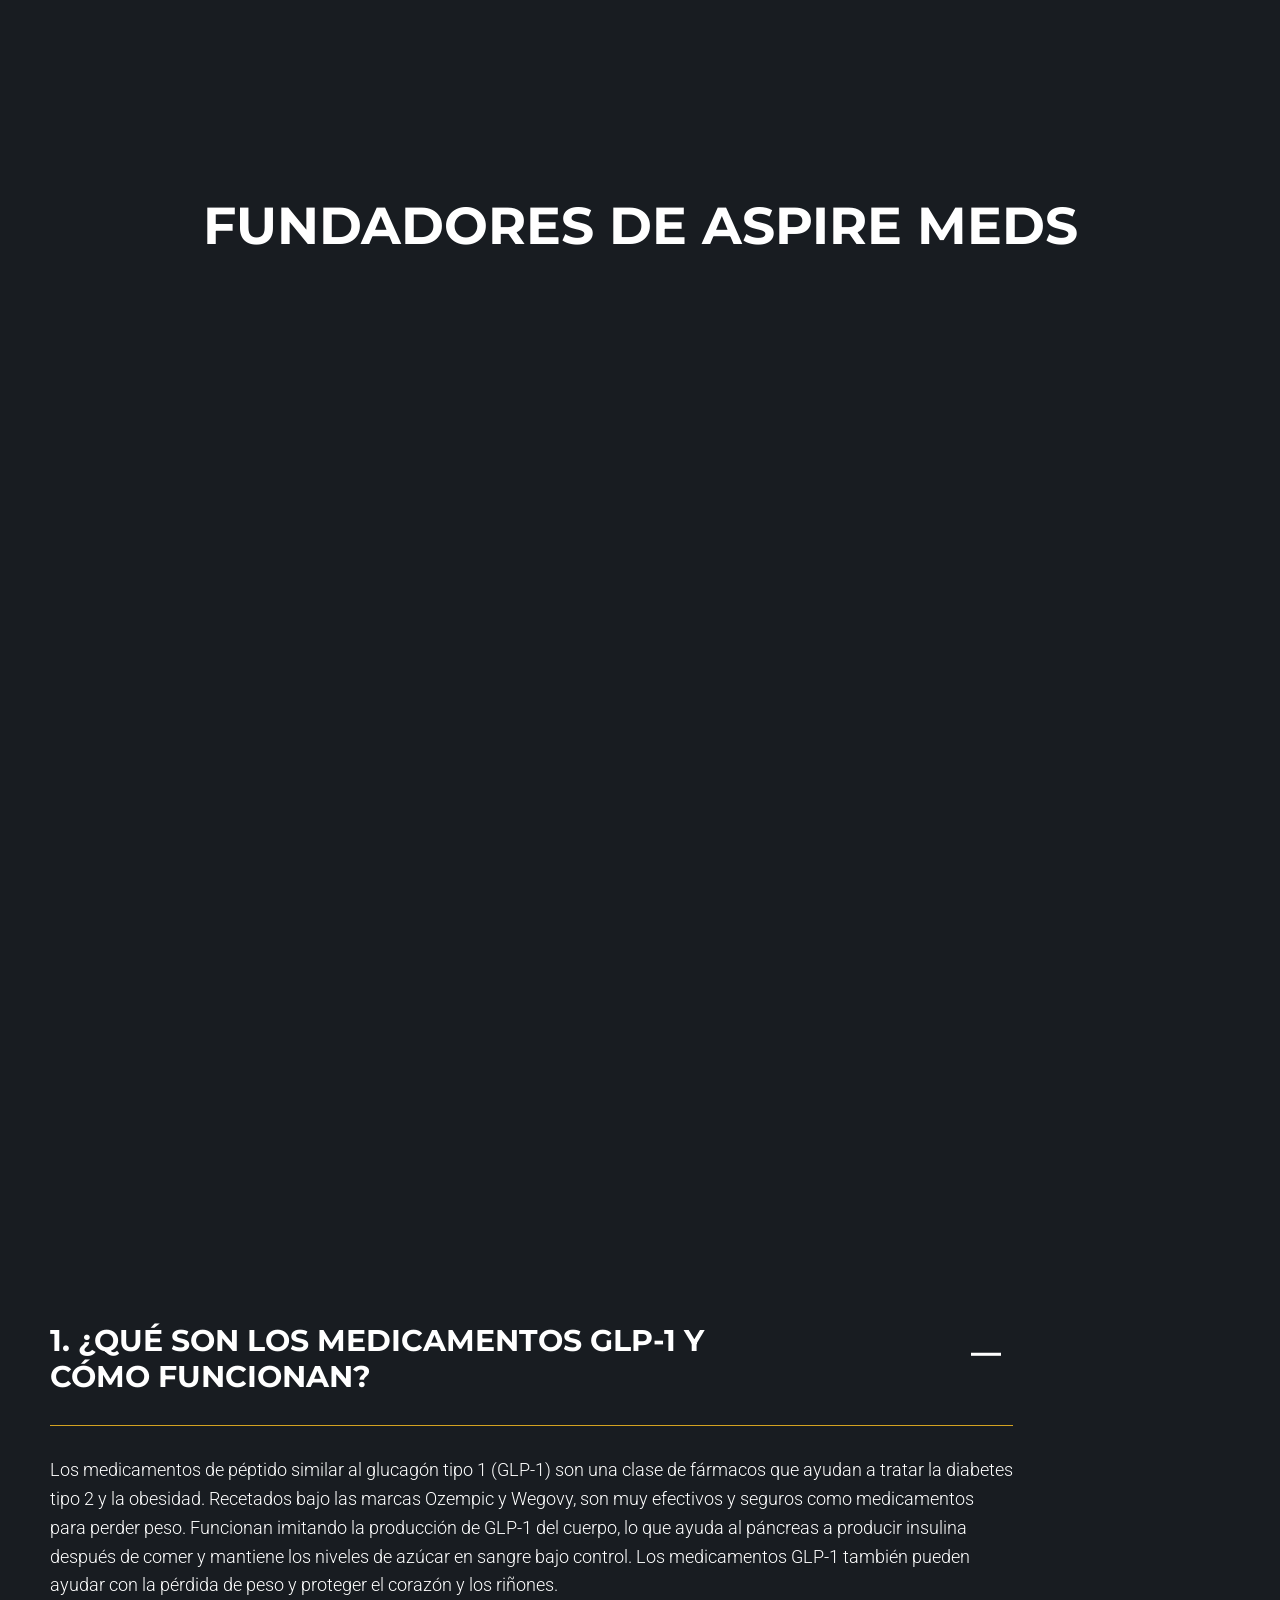
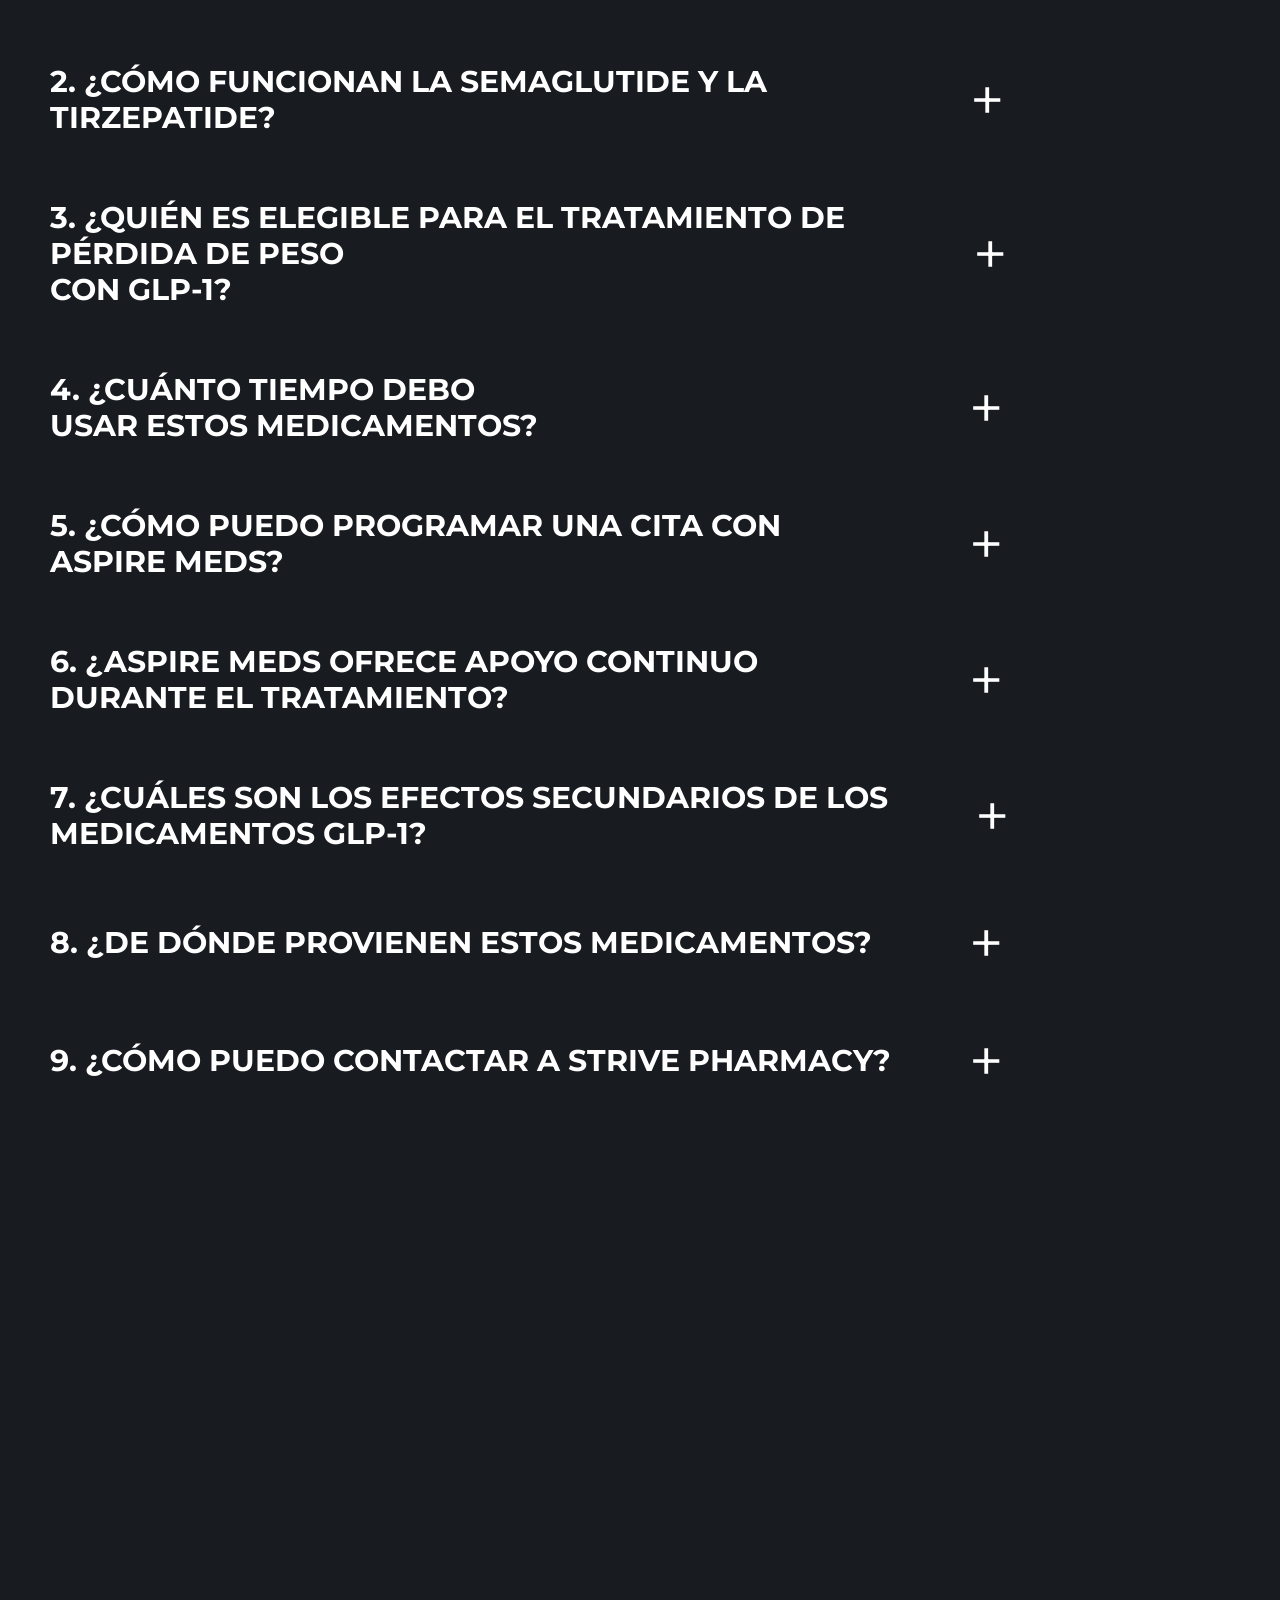
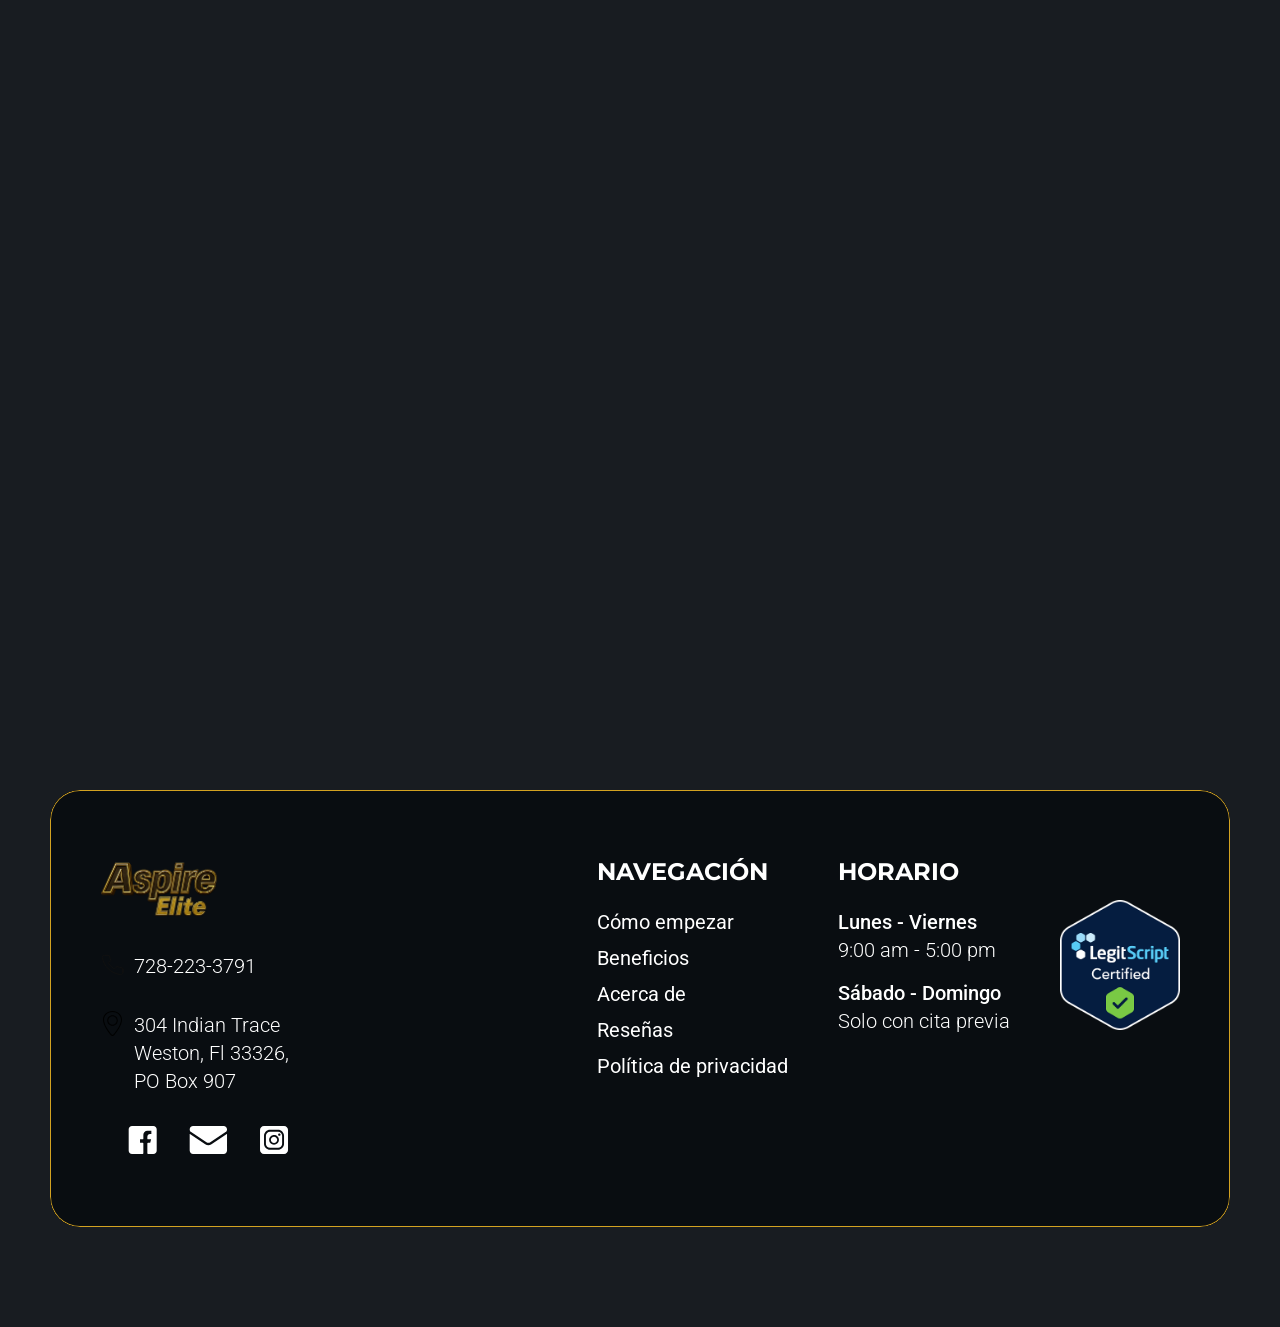
<file: esp/index.html>
<!DOCTYPE html>
<html lang="en">
  <head>
    <meta charset="UTF-8" />

    <meta http-equiv="X-UA-Compatible" content="IE=edge" />
    <meta name="viewport" content="width=device-width, initial-scale=1.0" />

    <!-- Slider-swiper -->
    <link rel="stylesheet" href="https://cdn.jsdelivr.net/npm/swiper@9/swiper-bundle.min.css" />
    <link
      rel="stylesheet"
      href="https://cdn.jsdelivr.net/npm/bootstrap@4.0.0/dist/css/bootstrap.min.css"
      integrity="sha384-Gn5384xqQ1aoWXA+058RXPxPg6fy4IWvTNh0E263XmFcJlSAwiGgFAW/dAiS6JXm"
      crossorigin="anonymous"
    />
    <link href="https://unpkg.com/aos@2.3.1/dist/aos.css" rel="stylesheet" />
    <!-- Slider-swiper END -->
    <!-- FONTS -->
    <link rel="preconnect" href="https://fonts.googleapis.com" />
    <link rel="preconnect" href="https://fonts.gstatic.com" crossorigin />
    <link
      href="https://fonts.googleapis.com/css2?family=Montserrat:ital,wght@0,100..900;1,100..900&family=Roboto:ital,wght@0,100;0,300;0,400;0,500;0,700;0,900;1,100;1,300;1,400;1,500;1,700;1,900&display=swap"
      rel="stylesheet"
    />
    <!-- FONTS END -->
    <title>Aspire Meds - Home</title>
    <link rel="apple-touch-icon" sizes="180x180" href="img/global/favicon.png" />
    <link rel="apple-touch-icon" sizes="152x152" href="img/global/favicon.png" />
    <link rel="apple-touch-icon" sizes="120x120" href="img/global/favicon.png" />
    <link rel="apple-touch-icon" sizes="76x76" href="img/global/favicon.png" />
    <link rel="apple-touch-icon" sizes="57x57" href="img/global/favicon.png" />
    <link rel="icon" type="image/x-icon" href="img/global/favicon.png" />
    <link rel="stylesheet" href="css/index.css" />
    <!-- Meta Pixel Code -->
    <script>
      !(function (f, b, e, v, n, t, s) {
        if (f.fbq) return;
        n = f.fbq = function () {
          n.callMethod ? n.callMethod.apply(n, arguments) : n.queue.push(arguments);
        };
        if (!f._fbq) f._fbq = n;
        n.push = n;
        n.loaded = !0;
        n.version = '2.0';
        n.queue = [];
        t = b.createElement(e);
        t.async = !0;
        t.src = v;
        s = b.getElementsByTagName(e)[0];
        s.parentNode.insertBefore(t, s);
      })(window, document, 'script', 'https://connect.facebook.net/en_US/fbevents.js');
      fbq('init', '1148638723453215');
      fbq('track', 'PageView');
    </script>
    <noscript
      ><img
        height="1"
        width="1"
        style="display: none"
        src="https://www.facebook.com/tr?id=1148638723453215&ev=PageView&noscript=1"
    /></noscript>
    <!-- End Meta Pixel Code -->

    <!-- Google Tag Manager -->
    <script>
      (function (w, d, s, l, i) {
        w[l] = w[l] || [];
        w[l].push({ 'gtm.start': new Date().getTime(), event: 'gtm.js' });
        var f = d.getElementsByTagName(s)[0],
          j = d.createElement(s),
          dl = l != 'dataLayer' ? '&l=' + l : '';
        j.async = true;
        j.src = 'https://www.googletagmanager.com/gtm.js?id=' + i + dl;
        f.parentNode.insertBefore(j, f);
      })(window, document, 'script', 'dataLayer', 'GTM-KZGK3ZPL');
    </script>
    <!-- End Google Tag Manager -->
    <!-- Google tag (gtag.js) -->
    <script async src="https://www.googletagmanager.com/gtag/js?id=G-6KLLYF59NG"></script>
    <script>
      window.dataLayer = window.dataLayer || [];
      function gtag() {
        dataLayer.push(arguments);
      }
      gtag('js', new Date());

      gtag('config', 'G-6KLLYF59NG');
    </script>
    <script>
      var $wc_load = function (a) {
          return JSON.parse(JSON.stringify(a));
        },
        $wc_leads = $wc_leads || {
          doc: {
            url: $wc_load(document.URL),
            ref: $wc_load(document.referrer),
            search: $wc_load(location.search),
            hash: $wc_load(location.hash),
          },
        };
    </script>
    <script src="//s.ksrndkehqnwntyxlhgto.com/140256.js"></script>
    <style>
      @media (max-width: 1050px) {
        .lang_selector {
          display: none !important;
        }
        .lang_selector_mobile {
          justify-content: center !important;
          text-align: center !important;
          width: 100%;
          margin-top: 30px !important;
          margin-bottom: 30px !important;
        }
      }
      .lang_selector_mobile {
        width: 100%;
        justify-content: center;
        text-align: center;
        margin-top: 30px;
        margin-bottom: 30px;
      }
    </style>
  </head>
  <body>
    <!-- Google Tag Manager (noscript) -->
    <noscript
      ><iframe
        src="https://www.googletagmanager.com/ns.html?id=GTM-KZGK3ZPL"
        height="0"
        width="0"
        style="display: none; visibility: hidden"
      ></iframe
    ></noscript>
    <!-- End Google Tag Manager (noscript) -->
    <header class="header">
      <div class="header_wrapper mycontainer">
        <nav class="navbar">
          <a href="/esp/" class="logo_wrapper">
            <img src="img/global/logo.png" alt="logo" class="main-logo logo-white" />
            <img src="img/global/logo.png" alt="logo" class="main-logo logo-hide logo-color" />
          </a>

          <ul class="navbar_menu">
            <li><a class="nav_elem" href="#howtostart">Cómo empezar</a></li>
            <li><a class="nav_elem" href="#benefits">Beneficios</a></li>
            <li><a class="nav_elem" href="#about">Acerca de</a></li>
            <li><a class="nav_elem" href="#reviews">Reseñas</a></li>
          </ul>
          <div class="header_button_pair">
            <a href="#contacts" class="main_button" onclick="scrollToSub()">Comenzar</a>
          </div>
          <div class="lang_selector" style="display: flex; align-items: center; margin-left: 20px">
            <a
              href="/"
              style="
                position: relative;
                text-decoration: none;
                color: var(--Charcoal-gray, #111);
                font-family: 'Roboto', sans-serif;
                font-size: 20px;
                font-style: normal;
                font-weight: 400;
                line-height: 140%;
                transition: all 0.3s;
                cursor: pointer;
                margin-right: 6px;
              "
              >En</a
            >
            <span
              style="
                position: relative;
                text-decoration: none;
                color: var(--Charcoal-gray, #111);
                font-family: 'Roboto', sans-serif;
                font-size: 20px;
                font-style: normal;
                font-weight: 700;
                line-height: 140%;
                transition: all 0.3s;
                cursor: pointer;
              "
              >| Esp</span
            >
          </div>
          <div class="burger">
            <div class="burger_space" id="burger">
              <span class="stick"></span>
              <span class="stick"></span>
              <span class="stick"></span>
            </div>
          </div>
        </nav>
        <div class="popup" id="popup">
          <!-- <img src="img/main/mobbgmenu.png" alt="moblogo" class="mob_menu_bgimage" /> -->
          <div class="popup_textblock" id="popupSlide">
            <ul class="navbar_menu_mobile">
              <li><a href="#howtostart" class="nav_elem_mobile">Cómo empezar</a></li>
              <li><a href="#benefits" class="nav_elem_mobile">Beneficios</a></li>
              <li><a href="#about" class="nav_elem_mobile">Acerca de</a></li>
              <li><a href="#reviews" class="nav_elem_mobile">Reseñas</a></li>
              <li>
                <a href="/esp/privacy-policy/" class="nav_elem_mobile">Política de privacidad</a>
              </li>
            </ul>
            <div class="header_button_pair mob_menu_buttons">
              <a href="#contacts" class="main_button mob_button mob_menu_button">Comenzar</a>
            </div>
            <div
              class="lang_selector_mobile"
              style="
                display: flex;
                align-items: center;
                width: 100%;
                justify-content: center;
                text-align: center;
                margin-top: 30px;
                margin-bottom: 30px;
              "
            >
              <a
                href="/"
                style="
                  display: block;
                  padding-left: 5px;
                  text-decoration: none;
                  font-size: 24px;
                  font-style: normal;
                  font-weight: 400;
                  line-height: 140%;
                  letter-spacing: 1px;
                  color: var(--Charcoal-gray, #111);
                  font-family: 'Roboto', sans-serif;
                  margin-right: 6px;
                "
                >En</a
              >
              <span
                style="
                  display: block;
                  padding-left: 5px;
                  text-decoration: none;
                  font-size: 24px;
                  font-style: normal;
                  font-weight: 700;
                  line-height: 140%;
                  letter-spacing: 1px;
                  color: var(--Charcoal-gray, #111);
                  font-family: 'Roboto', sans-serif;
                "
                >| Esp</span
              >
            </div>
          </div>
        </div>
      </div>
    </header>
    <section class="main">
      <div class="main_wrapper">
        <div class="deco-wrapper" data-aos="fade-left" data-aos-duration="1000"></div>
        <div class="gradient5"></div>
        <div class="main_text_content" data-aos="fade-right" data-aos-duration="1000">
          <h1>Logra el bienestar con GLP-1:</h1>
          <p class="main_subtitle">Semaglutide y Tirzepatide</p>
          <p class="main_text">
            En tu viaje de pérdida de peso con Aspire Meds, perderás peso rápidamente sin luchar
            contra el hambre constante. Estos medicamentos GLP-1, recetados por más de 20 años,
            reducen tu apetito, facilitando el control de las porciones y haciendo la pérdida de
            peso manejable.
          </p>
          <a href="#contacts" class="main_button main_item_button">Comenzar</a>
        </div>
        <div class="main_images_content" data-aos="fade-down" data-aos-duration="1000">
          <div class="bottle_price_wrapper">
            <p class="bottle_text" id="numone">DESDE</p>
            <p class="bottle_price" id="numone">$139/mo</p>
            <img src="img/main/sema.png" alt="semaglutide" class="bottle_img" />
          </div>
          <div class="bottle_price_wrapper">
            <p class="bottle_text" id="numtwo">DESDE</p>
            <p class="bottle_price" id="numtwo">$199/mo</p>
            <img src="img/main/terza.png" alt="terzapitide" class="bottle_img" />
          </div>
          <!-- <div class="bottle_price_wrapper">
            <p class="bottle_text" id="numthree">FROM</p>
            <p class="bottle_price" id="numthree">$599/mo</p>
            <img src="img/main/reta.png" alt="retatrutide" class="bottle_img" />
          </div> -->
        </div>
        <p class="main-text_mob">
          Con Aspire Meds, baja de peso rápido sin hambre constante. Estos medicamentos GLP-1
          confiables reducen el apetito, facilitando el control de las porciones y la pérdida de
          peso.
        </p>
        <a href="#contacts" class="main_button button_on_mobile">Comenzar</a>
      </div>
    </section>
    <section class="benefits" id="benefits">
      <div class="gradient1"></div>
      <div class="benefits_wrapper">
        <div class="titles_wrapper">
          <p class="section_title">Beneficios de los tratamientos GLP-1</p>
          <p class="benefits_subtitle">
            Aspire Meds ofrece programas de pérdida de peso con tratamientos innovadores GLP-1 como
            Semaglutide y Tirzepatide. Nuestro enfoque holístico incluye terapia de reemplazo
            hormonal y servicios médicos personalizados, todo diseñado para apoyar tu manejo de peso
            y bienestar general en un entorno compasivo.
          </p>
          <p class="benefits_subtitle mob_subt">
            Aspire Meds ofrece programas de pérdida de peso con tratamientos GLP-1 como Semaglutide.
            Proporcionamos terapia hormonal y atención personalizada para apoyar tu salud y
            bienestar.
          </p>
        </div>
        <div class="benefits_columns_wrapper">
          <div class="benefits_item_wrapper">
            <div class="benefits_item" data-aos="fade-right" style="z-index: 0">
              <p class="benefits_item_title">Impacto positivo en la salud</p>
              <p class="benefits_item_text">
                También mejoran la salud general al reducir la presión arterial, el colesterol, los
                triglicéridos y la inflamación.
              </p>
              <img src="img/benefits/3.svg" alt="" class="benefits_item_image b_fst_img" />
            </div>
            <div class="benefits_item_wrapper" data-aos="fade-right">
              <div class="benefits_item item_two">
                <p class="benefits_item_title">Regulación mejorada del azúcar en sangre</p>
                <p class="benefits_item_text">
                  Originalmente para la diabetes tipo 2, estos medicamentos ayudan a regular el
                  azúcar en sangre al aumentar la insulina y reducir la producción de glucosa.
                </p>
                <img src="img/benefits/4.svg" alt="" class="benefits_item_image b_snd_img" />
              </div>
            </div>
          </div>
          <div class="benefits_item_wrapper" data-aos="fade-up">
            <img src="img/benefits/woman.png" alt="woman" class="benefits_woman three_woman" />
            <div class="benefits_item item_three">
              <p class="benefits_item_title">
                Mejor control<br />
                del apetito
              </p>
              <p class="benefits_item_text text_three">
                Estos medicamentos imitan el GLP-1, una hormona que reduce el apetito y aumenta la
                saciedad, ayudando a reducir la ingesta calórica.
              </p>
              <img src="img/benefits/1.svg" alt="" class="benefits_item_image b_trd_img" />
            </div>
          </div>
          <div class="benefits_item_wrapper item_four_wrapper" data-aos="fade-left">
            <img src="img/benefits/woman.png" alt="woman" class="benefits_woman four_woman" />
            <div class="benefits_item item_four">
              <p class="benefits_item_title">
                Pérdida de peso<br />
                significativa
              </p>
              <p class="benefits_item_text text_four">
                Los tratamientos con Semaglutide y Tirzepatide pueden llevar a una pérdida de peso
                sustancial y sostenida, especialmente cuando se combinan con dieta y ejercicio.
              </p>
              <img src="img/benefits/2.svg" alt="" class="benefits_item_image b_fth_img" />
            </div>
          </div>
        </div>
        <div class="swiper mySwiper2">
          <div class="swiper-wrapper">
            <div class="swiper-slide b_slide">
              <div class="benefits_item">
                <p class="benefits_item_title">Impacto positivo en la salud</p>
                <p class="benefits_item_text">
                  También mejoran la salud general al reducir la presión arterial, el colesterol,
                  los triglicéridos y la inflamación.
                </p>
                <img src="img/benefits/3.svg" alt="" class="benefits_item_image b_fst_img" />
              </div>
            </div>
            <div class="swiper-slide b_slide">
              <div class="benefits_item_wrapper">
                <div class="benefits_item item_two">
                  <p class="benefits_item_title">Regulación mejorada del azúcar en sangre</p>
                  <p class="benefits_item_text">
                    Originalmente para la diabetes tipo 2, estos medicamentos ayudan a regular el
                    azúcar en sangre al aumentar la insulina y reducir la producción de glucosa.
                  </p>
                  <img src="img/benefits/4.svg" alt="" class="benefits_item_image b_snd_img" />
                </div>
              </div>
            </div>
            <div class="swiper-slide b_slide">
              <div class="benefits_item_wrapper">
                <div class="benefits_item item_three">
                  <p class="benefits_item_title">
                    Mejor control<br />
                    del apetito
                  </p>
                  <p class="benefits_item_text text_three">
                    Estos medicamentos imitan el GLP-1, una hormona que reduce el apetito y aumenta
                    la saciedad, ayudando a reducir la ingesta calórica.
                  </p>
                  <img src="img/benefits/1.svg" alt="" class="benefits_item_image b_trd_img" />
                </div>
              </div>
            </div>
            <div class="swiper-slide b_slide">
              <div class="benefits_item_wrapper item_four_wrapper">
                <img src="img/benefits/woman.png" alt="woman" class="benefits_woman" />
                <div class="benefits_item item_four">
                  <p class="benefits_item_title">
                    Pérdida de peso<br />
                    significativa
                  </p>
                  <p class="benefits_item_text text_four">
                    Los tratamientos con Semaglutide y Tirzepatide pueden llevar a una pérdida de
                    peso sustancial y sostenida, especialmente cuando se combinan con dieta y
                    ejercicio.
                  </p>
                  <img src="img/benefits/2.svg" alt="" class="benefits_item_image b_fth_img" />
                </div>
              </div>
            </div>
          </div>
        </div>
        <div class="swiper-pagination2"></div>
      </div>
    </section>
    <!-- <section class="comp" data-aos="fade-up">
      <div class="comp_wrapper">
        <div class="img_text_wrapper">
          <img src="img/comp/graphdesk.png" alt="graph" class="comp_img comp_desk-img" />
          <img src="img/comp/graphmob.png" alt="graph" class="comp_img comp_mob-img" />
          <div class="comp_texts">
            <p class="comp_title">Comparison of Average Annual Weight Loss by Peptide Therapy</p>
            <p class="comp_text">
              This chart shows the average annual weight loss percentages for three peptide
              therapies: Semaglutide, Tirzepatide, and Retatrutide. Retatrutide, a third-generation
              GLP-1 Triple Agonist, leads with a 26.9% body weight reduction, followed by
              Tirzepatide at 22.4%, and Semaglutide at 16.9%.
            </p>
          </div>
        </div>
      </div>
    </section> -->
    <section class="products" data-aos="fade-up">
      <div class="products_wrapper">
        <div class="swiper mySwiper3">
          <div class="swiper-wrapper">
            <div class="swiper-slide pr_slide">
              <div class="products_product">
                <div class="gradient_7"></div>
                <div class="sema_text_wrap desk_swrap">
                  <span class="sema_cross">$299</span><span class="sema_norm"> $139</span>
                </div>
                <p class="product_title">Semaglutide</p>
                <p class="product_vial mob_vial">Concentración del vial: 10 mg (5 mg/ml)</p>
                <div class="product_benefits_wrapper">
                  <div class="product_benefit_item">
                    <img src="img/products/text-icon.svg" alt="icon" class="pr_icon" />
                    <p class="product_benefit_text">Pérdida de peso anual: 16.9%</p>
                  </div>
                  <div class="product_benefit_item">
                    <img src="img/products/text-icon.svg" alt="icon" class="pr_icon" />
                    <p class="product_benefit_text">Supresión del apetito</p>
                  </div>
                  <div class="product_benefit_item">
                    <img src="img/products/text-icon.svg" alt="icon" class="pr_icon" />
                    <p class="product_benefit_text">Mejora el control glucémico</p>
                  </div>
                  <div class="product_benefit_item">
                    <img src="img/products/text-icon.svg" alt="icon" class="pr_icon" />
                    <p class="product_benefit_text">Protección cardiovascular</p>
                  </div>
                  <div class="product_benefit_item">
                    <img src="img/products/text-icon.svg" alt="icon" class="pr_icon" />
                    <p class="product_benefit_text">+ B12 y Glicina</p>
                  </div>
                </div>
                <p class="product_vial desk_vial">Concentración del vial: 10 mg (5 mg/ml)</p>
                <div class="sema_text_wrap mob_swrap">
                  <span class="sema_cross">$299</span><span class="sema_norm"> $139</span>
                </div>
                <div class="abs_img_text_wrap">
                  <p class="abs_img_text_wrap_text"></p>
                  <img
                    src="img/products/sema.png"
                    alt="semaglutide"
                    class="abs_img_text_wrap_img"
                  />

                  <img src="img/products/mob.png" alt="mob" class="pr_mob_img" />
                </div>
              </div>
            </div>
            <div class="swiper-slide pr_slide">
              <div class="products_product">
                <div class="gradient_7"></div>
                <div class="sema_text_wrap desk_swrap">
                  <span class="sema_cross">$399</span><span class="sema_norm"> $199</span>
                </div>
                <p class="product_title">Tirzepatide</p>
                <p class="product_vial mob_vial">Concentración del vial: 40 mg (10 mg/ml)</p>
                <div class="product_benefits_wrapper">
                  <div class="product_benefit_item">
                    <img src="img/products/text-icon.svg" alt="icon" class="pr_icon" />
                    <p class="product_benefit_text">Pérdida de peso anual: 22.4%</p>
                  </div>
                  <div class="product_benefit_item">
                    <img src="img/products/text-icon.svg" alt="icon" class="pr_icon" />
                    <p class="product_benefit_text">Pérdida de peso superior</p>
                  </div>
                  <div class="product_benefit_item">
                    <img src="img/products/text-icon.svg" alt="icon" class="pr_icon" />
                    <p class="product_benefit_text">Mejor control del azúcar en sangre</p>
                  </div>
                  <div class="product_benefit_item">
                    <img src="img/products/text-icon.svg" alt="icon" class="pr_icon" />
                    <p class="product_benefit_text">Beneficios para la salud del corazón</p>
                  </div>
                  <div class="product_benefit_item">
                    <img src="img/products/text-icon.svg" alt="icon" class="pr_icon" />
                    <p class="product_benefit_text">+ B12 y Glicina</p>
                  </div>
                </div>
                <p class="product_vial desk_vial">Concentración del vial: 40 mg (10 mg/ml)</p>
                <div class="sema_text_wrap mob_swrap">
                  <span class="sema_cross">$399</span><span class="sema_norm"> $199</span>
                </div>
                <div class="abs_img_text_wrap">
                  <p class="abs_img_text_wrap_text"></p>
                  <img
                    src="img/products/tirze.png"
                    alt="semaglutide"
                    class="abs_img_text_wrap_img"
                  />

                  <img src="img/products/mob.png" alt="mob" class="pr_mob_img" />
                </div>
              </div>
            </div>
            <!-- <div class="swiper-slide pr_slide">
              <div class="products_product">
                <div class="sema_text_wrap desk_swrap">
                  <span class="sema_cross"></span
                  ><span class="sema_norm blue_nrom">From $599/month </span>
                </div>
                <div class="gradient_7"></div>
                <p class="product_title">Retatrutide</p>
                <p class="product_vial mob_vial">4ml (8 mg/ml) - 4 months supply</p>
                <div class="product_benefits_wrapper">
                  <div class="product_benefit_item">
                    <img src="img/products/text-icon.svg" alt="icon" class="pr_icon" />
                    <p class="product_benefit_text">Annual weight loss: 26.9%</p>
                  </div>
                  <div class="product_benefit_item">
                    <img src="img/products/text-icon.svg" alt="icon" class="pr_icon" />
                    <p class="product_benefit_text">Ultimate Weight Loss</p>
                  </div>
                  <div class="product_benefit_item">
                    <img src="img/products/text-icon.svg" alt="icon" class="pr_icon" />
                    <p class="product_benefit_text">Blood Sugar Control</p>
                  </div>
                  <div class="product_benefit_item">
                    <img src="img/products/text-icon.svg" alt="icon" class="pr_icon" />
                    <p class="product_benefit_text">Heart Health Support</p>
                  </div>
                  <div class="product_benefit_item">
                    <img src="img/products/text-icon.svg" alt="icon" class="pr_icon" />
                    <p class="product_benefit_text">Simplified Treatment Plan</p>
                  </div>
                </div>
                <p class="product_vial desk_vial">4ml (8 mg/ml) - 4 months supply</p>
                <div class="sema_text_wrap mob_swrap">
                  <span class="sema_cross"></span
                  ><span class="sema_norm blue_nrom">From $599/month</span>
                </div>
                <div class="abs_img_text_wrap">
                  <p class="abs_img_text_wrap_text"></p>
                  <img
                    src="img/products/reta.png"
                    alt="semaglutide"
                    class="abs_img_text_wrap_img"
                  />

                  <img src="img/products/mob.png" alt="mob" class="pr_mob_img" />
                </div>
              </div>
            </div> -->
          </div>
        </div>
      </div>
      <div class="swiper-pagination3"></div>
    </section>
    <section class="steps" id="howtostart">
      <div class="steps_wrapper">
        <p class="steps_title">Proceso paso a paso</p>
        <div class="steps_content_wrapper">
          <img src="img/steps/mainstep.png" alt="woman" class="steps_img" />
          <div class="steps_steps">
            <div class="steps_step-step" data-aos="fade-left" data-aos-duration="500">
              <p class="steps_step_number">1</p>
              <p class="steps_step_text">Completa la encuesta - ¡Obtén aprobación!</p>
            </div>
            <div
              class="steps_step-step"
              data-aos="fade-left"
              data-aos-duration="500"
              data-aos-delay="200"
            >
              <p class="steps_step_number">2</p>
              <p class="steps_step_text">Selecciona tu medicamento deseado.</p>
            </div>
            <div
              class="steps_step-step"
              data-aos="fade-left"
              data-aos-duration="500"
              data-aos-delay="400"
            >
              <p class="steps_step_number">3</p>
              <p class="steps_step_text desk_step_text">
                Hazte paciente (completa el formulario de ingreso).
              </p>

              <p class="steps_step_text mob_step_text">
                Hazte paciente (completa el formulario de ingreso).
              </p>
            </div>
            <div
              class="steps_step-step"
              data-aos="fade-left"
              data-aos-duration="500"
              data-aos-delay="600"
            >
              <p class="steps_step_number">4</p>
              <p class="steps_step_text">Recibe tu medicamento en tu puerta en 72 horas.</p>
            </div>
            <div
              class="steps_step-step"
              data-aos="fade-left"
              data-aos-duration="500"
              data-aos-delay="800"
            >
              <p class="steps_step_number">5</p>
              <p class="steps_step_text">Nuestros médicos certificados monitorean tu progreso.</p>
            </div>
            <a href="#contacts" class="main_button steps_button">Comenzar</a>
          </div>
        </div>
      </div>
    </section>
    <section class="changes" id="about" data-aos="fade-up">
      <div class="changes_wrapper">
        <p class="changes_title">Haciendo cambios de estilo de vida con GLP-1</p>
        <p class="changes_subtitle">
          Integrar GLP-1 en tu rutina te brinda la oportunidad de adoptar un estilo de vida más
          saludable. Para maximizar la efectividad de tu tratamiento, considera estos consejos
          esenciales:
        </p>
        <div class="changes_content">
          <div class="swiper mySwiper4">
            <div class="swiper-wrapper">
              <div class="swiper-slide ch_slide">
                <div class="changes_content_item">
                  <img src="img/changes/1.svg" alt="icon" class="changes_content_image" />
                  <p class="changes_content_title">Mantener<br />una dieta saludable</p>
                  <p class="changes_content_text">
                    Incorpora alimentos ricos en nutrientes como frutas, verduras, granos integrales
                    y proteínas magras. Limita los snacks procesados con exceso de azúcares y grasas
                    no saludables.
                  </p>
                </div>
              </div>
              <div class="swiper-slide ch_slide">
                <div class="changes_content_item">
                  <img src="img/changes/2.svg" alt="icon" class="changes_content_image" />
                  <p class="changes_content_title">Realizar<br />actividad física</p>
                  <p class="changes_content_text">
                    Disfruta de actividades como senderismo o baile para mantener la constancia. El
                    ejercicio mejora el control de peso, la salud mental y el bienestar. ¡Mantente
                    activo, mantente saludable!
                  </p>
                </div>
              </div>
              <div class="swiper-slide ch_slide">
                <div class="changes_content_item">
                  <img src="img/changes/3.svg" alt="icon" class="changes_content_image" />
                  <p class="changes_content_title">Asegurar un sueño de calidad</p>
                  <p class="changes_content_text">
                    Dormir bien ayuda a perder peso. Apunta a 7-9 horas cada noche para apoyar la
                    salud y la recuperación. Dormir mal se asocia con aumento de peso, así que
                    prioriza el descanso.
                  </p>
                </div>
              </div>
              <div class="swiper-slide ch_slide">
                <div class="changes_content_item">
                  <img src="img/changes/4.svg" alt="icon" class="changes_content_image" />
                  <p class="changes_content_title">Mantener<br />una mentalidad positiva</p>
                  <p class="changes_content_text">
                    La pérdida de peso tiene desafíos, pero una mentalidad positiva ayuda. Sé amable
                    contigo mismo y celebra los pequeños logros en el camino.
                  </p>
                </div>
              </div>
            </div>
          </div>
        </div>
        <div class="swiper-pagination4"></div>
      </div>
    </section>
    <section class="found">
      <div class="gradient2"></div>
      <div class="gradient3"></div>
      <div class="found_wrapper">
        <p class="found_title">Fundadores de Aspire Meds</p>
        <div class="found_content">
          <div class="founder_item" data-aos="fade-right">
            <img src="img/founders/DDR.png" alt="founder" class="founder_img" />
            <p class="founder_name">Derik Reichenbach</p>
            <p class="founder_position">Director Ejecutivo</p>
            <p class="founder_text">
              Ha sido Director Ejecutivo de varios fabricantes de dispositivos médicos aprobados por
              la FDA y es un entusiasta de la salud y el fitness.
            </p>
          </div>
          <div class="founder_item f_right_item" data-aos="fade-left">
            <img src="img/founders/CVS.png" alt="founder" class="founder_img right_image" />
            <p class="founder_name">Dr. Chris Van Smith</p>
            <p class="founder_position">Director Médico</p>
            <p class="founder_text">
              Tiene más de 25 años de experiencia en medicina en Florida, especializado en terapia
              de reemplazo hormonal, pérdida de peso y longevidad.
            </p>
          </div>
        </div>
      </div>
    </section>
    <section class="faq" id="faq">
      <div class="faq_wrapper">
        <p class="faq_title" data-aos="fade-down">Preguntas frecuentes</p>
        <img src="img/faq/am.png" alt="woman" class="faq_img" data-aos="fade-left" />
        <div class="faq-item" id="faq1">
          <div class="question-wrapper" id="faq-click" onclick="toggleAnswer('faq1')">
            <h3 class="question">1. ¿Qué son los medicamentos GLP-1 y<br />cómo funcionan?</h3>
            <div class="circle-wrapper">
              <span class="plus-minus-icon">+</span>
            </div>
          </div>
          <div class="answer-wrapper">
            <div class="separator"></div>
            <p class="answer">
              Los medicamentos de péptido similar al glucagón tipo 1 (GLP-1) son una clase de
              fármacos que ayudan a tratar la diabetes tipo 2 y la obesidad. Recetados bajo las
              marcas Ozempic y Wegovy, son muy efectivos y seguros como medicamentos para perder
              peso. Funcionan imitando la producción de GLP-1 del cuerpo, lo que ayuda al páncreas a
              producir insulina después de comer y mantiene los niveles de azúcar en sangre bajo
              control. Los medicamentos GLP-1 también pueden ayudar con la pérdida de peso y
              proteger el corazón y los riñones.
            </p>
          </div>
        </div>

        <div class="faq-item" id="faq2">
          <div class="question-wrapper" onclick="toggleAnswer('faq2')">
            <h3 class="question">2. ¿Cómo funcionan la Semaglutide y la Tirzepatide?</h3>
            <div class="circle-wrapper">
              <span class="plus-minus-icon">+</span>
            </div>
          </div>
          <div class="answer-wrapper">
            <div class="separator"></div>
            <p class="answer">
              Estos medicamentos funcionan imitando una hormona que actúa en áreas del cerebro
              involucradas en la regulación del apetito, reduciendo el hambre y ayudando a comer
              menos. También ralentizan el vaciado gástrico, lo que ayuda a sentirse lleno por más
              tiempo.
            </p>
          </div>
        </div>

        <div class="faq-item" id="faq3">
          <div class="question-wrapper" onclick="toggleAnswer('faq3')">
            <h3 class="question">
              3. ¿Quién es elegible para el tratamiento de pérdida de peso<br />con GLP-1?
            </h3>
            <div class="circle-wrapper">
              <span class="plus-minus-icon">+</span>
            </div>
          </div>
          <div class="answer-wrapper">
            <div class="separator"></div>
            <p class="answer">
              Estos tratamientos son adecuados para adultos con sobrepeso u obesidad y problemas
              médicos relacionados con el peso, o para quienes no pueden perder peso solo con dieta
              y ejercicio. Una consulta con un profesional de la salud puede determinar si estos
              medicamentos son adecuados para ti.
            </p>
          </div>
        </div>

        <div class="faq-item" id="faq4">
          <div class="question-wrapper" onclick="toggleAnswer('faq4')">
            <h3 class="question">4. ¿Cuánto tiempo debo<br />usar estos medicamentos?</h3>
            <div class="circle-wrapper">
              <span class="plus-minus-icon">+</span>
            </div>
          </div>
          <div class="answer-wrapper">
            <div class="separator"></div>
            <p class="answer">
              La duración del tratamiento dependerá de tus objetivos de salud, la respuesta al
              medicamento y la orientación de tu médico. Algunos pacientes pueden usar estos
              tratamientos a largo plazo bajo supervisión médica.
            </p>
          </div>
        </div>
        <div class="faq-item" id="faq5">
          <div class="question-wrapper" onclick="toggleAnswer('faq5')">
            <h3 class="question">5. ¿Cómo puedo programar una cita con<br />Aspire Meds?</h3>
            <div class="circle-wrapper">
              <span class="plus-minus-icon">+</span>
            </div>
          </div>
          <div class="answer-wrapper">
            <div class="separator"></div>
            <p class="answer">
              Para programar una cita, simplemente completa el formulario en nuestro sitio web y
              sigue los pasos indicados allí. Alternativamente, puedes llamarnos o enviarnos un
              mensaje de texto directamente (puedes encontrar nuestros datos de contacto en la
              sección inferior), y nuestro equipo estará encantado de ayudarte.
            </p>
          </div>
        </div>
        <div class="faq-item" id="faq6">
          <div class="question-wrapper" onclick="toggleAnswer('faq6')">
            <h3 class="question">
              6. ¿Aspire Meds ofrece apoyo continuo<br />durante el tratamiento?
            </h3>
            <div class="circle-wrapper">
              <span class="plus-minus-icon">+</span>
            </div>
          </div>
          <div class="answer-wrapper">
            <div class="separator"></div>
            <p class="answer">
              Sí, nuestra clínica brinda apoyo y seguimiento continuo durante tu tratamiento.
              Ofrecemos asesoramiento nutricional, consejos de estilo de vida y revisiones regulares
              para ayudarte a lograr y mantener tus objetivos de pérdida de peso.
            </p>
          </div>
        </div>
        <div class="faq-item" id="faq7">
          <div class="question-wrapper" onclick="toggleAnswer('faq7')">
            <h3 class="question">
              7. ¿Cuáles son los efectos secundarios de los medicamentos GLP-1?
            </h3>
            <div class="circle-wrapper">
              <span class="plus-minus-icon">+</span>
            </div>
          </div>
          <div class="answer-wrapper">
            <div class="separator"></div>
            <p class="answer">
              Algunos pacientes pueden experimentar enrojecimiento o irritación temporal en el sitio
              de la inyección, náuseas, vómitos, diarrea, estreñimiento, hinchazón y calambres
              estomacales. Por lo general, son leves y temporales, pero pueden dificultar continuar
              con el medicamento. Si experimentas alguno de estos problemas y te sientes incómodo,
              contacta a nuestro médico de inmediato.
            </p>
          </div>
        </div>
        <div class="faq-item" id="faq8">
          <div class="question-wrapper" onclick="toggleAnswer('faq8')">
            <h3 class="question">8. ¿De dónde provienen estos medicamentos?</h3>
            <div class="circle-wrapper">
              <span class="plus-minus-icon">+</span>
            </div>
          </div>
          <div class="answer-wrapper">
            <div class="separator"></div>
            <p class="answer">
              Aspire Meds ha contratado a una farmacia nacional de compuestos que obtiene todas las
              materias primas y formula todos los productos en EE. UU. Todos los medicamentos son
              analizados por terceros a un nivel superior al estándar de la industria para
              garantizar que ofrecemos los productos más puros y de mayor calidad del mercado.
            </p>
          </div>
        </div>
        <div class="faq-item" id="faq9">
          <div class="question-wrapper" onclick="toggleAnswer('faq9')">
            <h3 class="question">9. ¿Cómo puedo contactar a Strive Pharmacy?</h3>
            <div class="circle-wrapper">
              <span class="plus-minus-icon">+</span>
            </div>
          </div>
          <div class="answer-wrapper">
            <div class="separator"></div>
            <p class="answer">
              Puedes contactar a Strive Pharmacy en:<br />Teléfono: 813-644-7700<br />Dirección:
              3906 Cragmont Dr, Tampa, FL 33619
            </p>
          </div>
        </div>
      </div>
    </section>

    <section class="reviews" id="reviews" data-aos="fade-up">
      <div class="reviews_wrapper">
        <h2 class="reviews_title">Reseñas</h2>
        <div class="reviews_items-wrapper">
          <div class="swiper mySwiper">
            <div class="swiper-wrapper">
              <div class="swiper-slide">
                <div class="reviews_item">
                  <img src="img/reviews/1.png" alt="jessica" class="reviews_item_img" />
                  <p class="reviews_item_name">Jessica M.</p>
                  <p class="reviews_item_age">age 35</p>
                  <p class="reviews_item_text">
                    "Comencé la terapia de pérdida de peso en Aspire Meds hace tres meses y ¡estoy
                    encantada con los resultados! La combinación de orientación médica, planes de
                    dieta personalizados y un ambiente de apoyo me ayudó a perder 15 libras de forma
                    segura. El personal es conocedor y realmente se preocupa por mi progreso."
                  </p>
                </div>
              </div>
              <div class="swiper-slide">
                <div class="reviews_item">
                  <img src="img/reviews/2.png" alt="jessica" class="reviews_item_img" />
                  <p class="reviews_item_name">Tim C.</p>
                  <p class="reviews_item_age">age 42</p>
                  <p class="reviews_item_text">
                    "La terapia de pérdida de peso en Aspire Meds me ayudó a recuperar la confianza
                    y mejoró significativamente mi salud. La atención personalizada y los
                    seguimientos detallados aseguraron que siempre estuviera en camino. Además, el
                    entorno sereno hizo que cada visita fuera una experiencia renovadora."
                  </p>
                </div>
              </div>
              <div class="swiper-slide">
                <div class="reviews_item">
                  <img src="img/reviews/3.png" alt="jessica" class="reviews_item_img" />
                  <p class="reviews_item_name">Cessy F.</p>
                  <p class="reviews_item_age">age 51</p>
                  <p class="reviews_item_text">
                    "Después de probar numerosas dietas y programas de ejercicio, recurrí a la
                    terapia de pérdida de peso de Aspire Meds. Ha sido un cambio total. Los médicos
                    me proporcionaron un plan de tratamiento fácil de seguir e increíblemente
                    efectivo. No solo he perdido peso, sino que lo he mantenido, gracias a su apoyo
                    y consejos continuos."
                  </p>
                </div>
              </div>
            </div>
          </div>
          <div class="swiper-pagination"></div>
        </div>
      </div>
    </section>
    <section class="cta" data-aos="fade-up" id="contacts">
      <div class="cta_wrapper">
        <p class="cta_title">Comenzar</p>
        <script
          type="text/javascript"
          src="https://form.jotform.com/jsform/251368889842172"
        ></script>
      </div>
    </section>

    <footer>
      <div class="footer_wrapper">
        <div class="footer_info">
          <a href="#"><img src="img/global/logo.png" alt="logo" class="footer-logo" /></a>
          <a href="tel:728-223-3791" class="footer_phone_wrapper desk_f">
            <img src="img/footer/phone.svg" alt="phone" class="footer_phone_icon" />
            <span class="footer_phone_number">728-223-3791</span>
          </a>
          <p class="footer_phone_wrapper desk_f">
            <img src="img/footer/loc.svg" alt="location" class="footer_phone_icon" />
            <span class="footer_phone_number">304 Indian Trace Weston, Fl 33326, PO Box 907</span>
          </p>
          <div class="footer_icons_wrapper">
            <a
              href="https://www.facebook.com/profile.php?id=61566299494639"
              target="_blank"
              class="footer-icon_link"
            >
              <img src="img/footer/fb.svg" alt="icon" class="footer-icon_icon" />
            </a>
            <a href="mailto:info@aspiremedsonline.com" class="footer-icon_link">
              <img src="img/footer/mail.svg" alt="icon" class="footer-icon_icon" />
            </a>
            <a
              href="https://www.instagram.com/aspiremeds?igsh=cmh6dTg0Mm0wYmg3"
              target="_blank"
              class="footer-icon_link"
            >
              <img src="img/footer/inst.svg" alt="icon" class="footer-icon_icon" />
            </a>
          </div>
        </div>
        <div class="footer_navigation">
          <p class="footer_navigation_title">Navegación</p>

          <a href="#howtostart" class="footer_navigation_link">Cómo empezar</a>
          <a href="#benefits" class="footer_navigation_link">Beneficios</a>
          <a href="#about" class="footer_navigation_link">Acerca de</a>
          <a href="#reviews" class="footer_navigation_link">Reseñas</a>
          <a href="/esp/privacy-policy/" class="footer_navigation_link">Política de privacidad</a>
        </div>
        <div class="footer_hours">
          <p class="footer_navigation_title">Horario</p>
          <p class="footer_h_day">Lunes - Viernes</p>
          <p class="footer_h_hours">9:00 am - 5:00 pm</p>
          <p class="footer_h_day">Sábado - Domingo</p>
          <p class="footer_h_hours">Solo con cita previa</p>
          <a href="tel:728-223-3791" class="footer_phone_wrapper mob_f">
            <img src="img/footer/phone.svg" alt="phone" class="footer_phone_icon" />
            <span class="footer_phone_number">728-223-3791</span>
          </a>
        </div>
        <div class="footer_pharm">
          <a
            href="https://www.legitscript.com/websites/?checker_keywords=aspiremedsonline.com"
            target="_blank"
            class="img-link-ll"
            ><img src="img/global/leg.png" class="img-link-sc" alt="legitscript"
          /></a>
        </div>
      </div>
    </footer>

    <script
      src="https://code.jquery.com/jquery-3.3.1.slim.min.js"
      integrity="sha384-q8i/X+965DzO0rT7abK41JStQIAqVgRVzpbzo5smXKp4YfRvH+8abtTE1Pi6jizo"
      crossorigin="anonymous"
    ></script>
    <script
      src="https://cdn.jsdelivr.net/npm/popper.js@1.14.7/dist/umd/popper.min.js"
      integrity="sha384-UO2eT0CpHqdSJQ6hJty5KVphtPhzWj9WO1clHTMGa3JDZwrnQq4sF86dIHNDz0W1"
      crossorigin="anonymous"
    ></script>
    <script
      src="https://cdn.jsdelivr.net/npm/bootstrap@4.3.1/dist/js/bootstrap.min.js"
      integrity="sha384-JjSmVgyd0p3pXB1rRibZUAYoIIy6OrQ6VrjIEaFf/nJGzIxFDsf4x0xIM+B07jRM"
      crossorigin="anonymous"
    ></script>

    <script src="js/script.js"></script>

    <script src="https://cdn.jsdelivr.net/npm/swiper@9/swiper-bundle.min.js"></script>
    <script>
      var swiper = new Swiper('.mySwiper', {
        slidesPerView: 3,
        spaceBetween: 20,
        pagination: {
          el: '.swiper-pagination',
          type: 'bullets',
        },

        breakpoints: {
          // when window width is >= 320px
          320: {
            slidesPerView: 1,
          },

          // when window width is >= 480px
          1100: {
            slidesPerView: 2,
          },
          // when window width is >= 640px
          1510: {
            slidesPerView: 2,
          },
          1800: {
            slidesPerView: 3,
          },
        },
      });
    </script>
    <script>
      var swiper = new Swiper('.mySwiper2', {
        slidesPerView: 3,
        spaceBetween: 20,
        pagination: {
          el: '.swiper-pagination2',
          type: 'bullets',
        },

        breakpoints: {
          // when window width is >= 320px
          320: {
            slidesPerView: 1,
          },

          // when window width is >= 480px
          1100: {
            slidesPerView: 2,
          },
          // when window width is >= 640px
          1510: {
            slidesPerView: 2,
          },
          1800: {
            slidesPerView: 3,
          },
        },
      });
    </script>
    <script>
      var swiper = new Swiper('.mySwiper3', {
        slidesPerView: 2,
        spaceBetween: 20,
        pagination: {
          el: '.swiper-pagination3',
          type: 'bullets',
        },

        breakpoints: {
          // when window width is >= 320px
          320: {
            slidesPerView: 1,
          },
          640: {
            slidesPerView: 2,
          },
          // when window width is >= 480px
          1060: {
            slidesPerView: 2,
          },
          // when window width is >= 640px
          1510: {
            slidesPerView: 2,
          },
          1880: {
            slidesPerView: 2,
          },
        },
      });
    </script>
    <script>
      var swiper = new Swiper('.mySwiper4', {
        slidesPerView: 4,
        spaceBetween: 20,
        pagination: {
          el: '.swiper-pagination4',
          type: 'bullets',
        },

        breakpoints: {
          // when window width is >= 320px
          320: {
            slidesPerView: 1,
          },

          // when window width is >= 480px
          900: {
            slidesPerView: 2,
          },
          // when window width is >= 640px
          1310: {
            slidesPerView: 3,
          },
          1600: {
            slidesPerView: 4,
          },
        },
      });
    </script>
    <script src="https://unpkg.com/aos@2.3.1/dist/aos.js"></script>
    <script>
      AOS.init();
    </script>
    <script>
      (function (e, t, o, n, p, r, i) {
        e.visitorGlobalObjectAlias = n;
        e[e.visitorGlobalObjectAlias] =
          e[e.visitorGlobalObjectAlias] ||
          function () {
            (e[e.visitorGlobalObjectAlias].q = e[e.visitorGlobalObjectAlias].q || []).push(
              arguments,
            );
          };
        e[e.visitorGlobalObjectAlias].l = new Date().getTime();
        r = t.createElement('script');
        r.src = o;
        r.async = true;
        i = t.getElementsByTagName('script')[0];
        i.parentNode.insertBefore(r, i);
      })(window, document, 'https://diffuser-cdn.app-us1.com/diffuser/diffuser.js', 'vgo');

      vgo('setAccount', '92812074'); // ActiveCampaign Account ID (actid)
      vgo('setTrackByDefault', true);
      vgo('process');
    </script>
  </body>
</html>
</file>
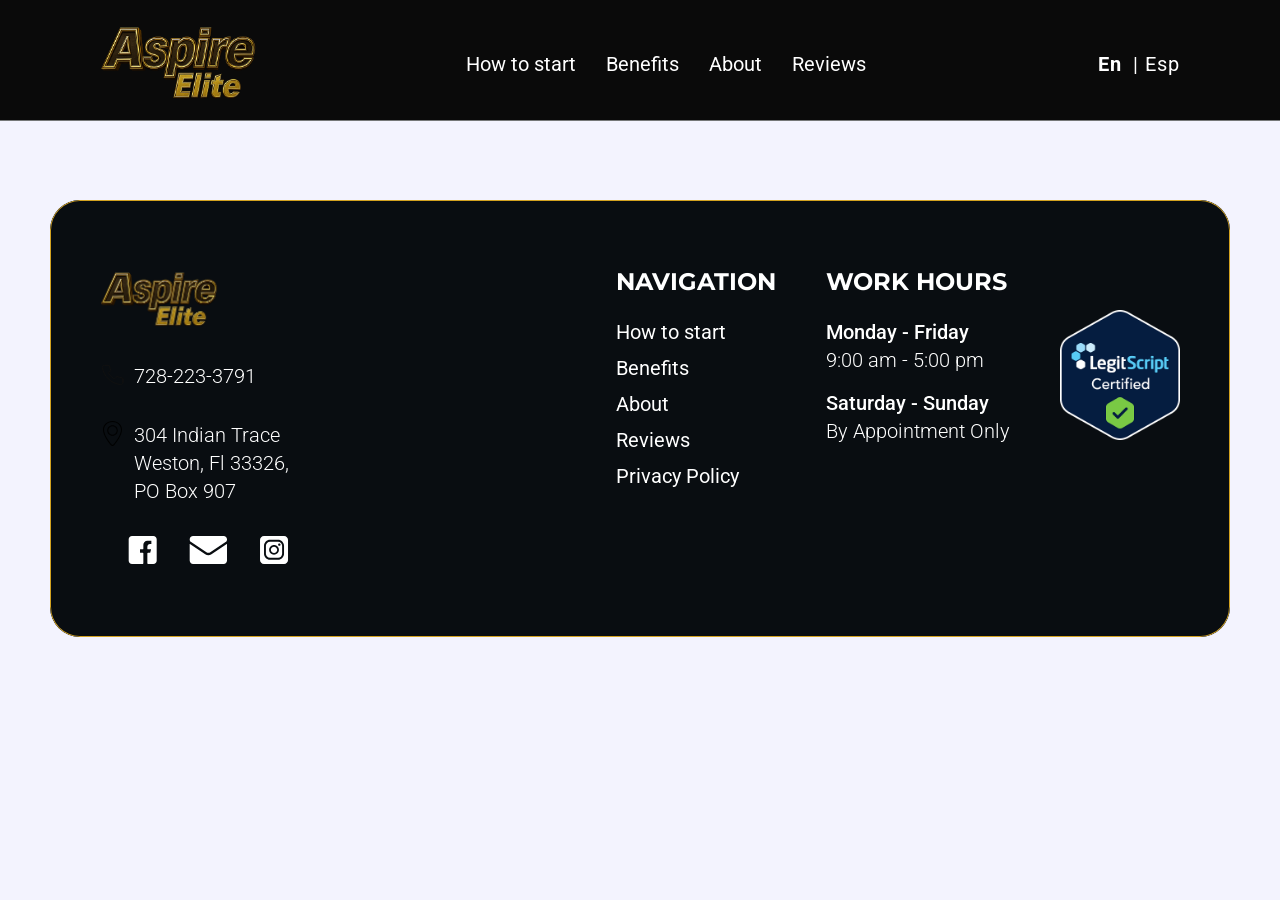
<file: patient-survey-form/index.html>
<!DOCTYPE html>
<html lang="en">
  <head>
    <meta charset="UTF-8" />

    <meta http-equiv="X-UA-Compatible" content="IE=edge" />
    <meta name="viewport" content="width=device-width, initial-scale=1.0" />

    <link href="https://unpkg.com/aos@2.3.1/dist/aos.css" rel="stylesheet" />
    <!-- Slider-swiper END -->
    <!-- FONTS -->
    <link rel="preconnect" href="https://fonts.googleapis.com" />
    <link rel="preconnect" href="https://fonts.gstatic.com" crossorigin />
    <link
      href="https://fonts.googleapis.com/css2?family=Montserrat:ital,wght@0,100..900;1,100..900&family=Roboto:ital,wght@0,100;0,300;0,400;0,500;0,700;0,900;1,100;1,300;1,400;1,500;1,700;1,900&display=swap"
      rel="stylesheet"
    />
    <!-- FONTS END -->
    <title>Aspire Meds - Patient Survey Form</title>
    <link rel="apple-touch-icon" sizes="180x180" href="../img/global/favicon.png" />
    <link rel="apple-touch-icon" sizes="152x152" href="../img/global/favicon.png" />
    <link rel="apple-touch-icon" sizes="120x120" href="../img/global/favicon.png" />
    <link rel="apple-touch-icon" sizes="76x76" href="../img/global/favicon.png" />
    <link rel="apple-touch-icon" sizes="57x57" href="../img/global/favicon.png" />
    <link rel="icon" type="image/x-icon" href="../img/global/favicon.png" />
    <link rel="stylesheet" href="../css/common.css" />
    <link rel="stylesheet" href="../css/index.css" />

    <!-- Meta Pixel Code -->
    <script>
      !(function (f, b, e, v, n, t, s) {
        if (f.fbq) return;
        n = f.fbq = function () {
          n.callMethod ? n.callMethod.apply(n, arguments) : n.queue.push(arguments);
        };
        if (!f._fbq) f._fbq = n;
        n.push = n;
        n.loaded = !0;
        n.version = '2.0';
        n.queue = [];
        t = b.createElement(e);
        t.async = !0;
        t.src = v;
        s = b.getElementsByTagName(e)[0];
        s.parentNode.insertBefore(t, s);
      })(window, document, 'script', 'https://connect.facebook.net/en_US/fbevents.js');
      fbq('init', '1148638723453215');
      fbq('track', 'PageView');
    </script>
    <noscript
      ><img
        height="1"
        width="1"
        style="display: none"
        src="https://www.facebook.com/tr?id=1148638723453215&ev=PageView&noscript=1"
    /></noscript>
    <!-- End Meta Pixel Code -->

    <!-- Google Tag Manager -->
    <script>
      (function (w, d, s, l, i) {
        w[l] = w[l] || [];
        w[l].push({ 'gtm.start': new Date().getTime(), event: 'gtm.js' });
        var f = d.getElementsByTagName(s)[0],
          j = d.createElement(s),
          dl = l != 'dataLayer' ? '&l=' + l : '';
        j.async = true;
        j.src = 'https://www.googletagmanager.com/gtm.js?id=' + i + dl;
        f.parentNode.insertBefore(j, f);
      })(window, document, 'script', 'dataLayer', 'GTM-KZGK3ZPL');
    </script>
    <!-- End Google Tag Manager -->
    <!-- Google tag (gtag.js) -->
    <script async src="https://www.googletagmanager.com/gtag/js?id=G-6KLLYF59NG"></script>
    <script>
      window.dataLayer = window.dataLayer || [];
      function gtag() {
        dataLayer.push(arguments);
      }
      gtag('js', new Date());

      gtag('config', 'G-6KLLYF59NG');
    </script>
    <script>
      var $wc_load = function (a) {
          return JSON.parse(JSON.stringify(a));
        },
        $wc_leads = $wc_leads || {
          doc: {
            url: $wc_load(document.URL),
            ref: $wc_load(document.referrer),
            search: $wc_load(location.search),
            hash: $wc_load(location.hash),
          },
        };
    </script>
    <script src="//s.ksrndkehqnwntyxlhgto.com/140256.js"></script>
  </head>
  <body style="background-color: #f3f3fe !important">
    <!-- Google Tag Manager (noscript) -->
    <noscript
      ><iframe
        src="https://www.googletagmanager.com/ns.html?id=GTM-KZGK3ZPL"
        height="0"
        width="0"
        style="display: none; visibility: hidden"
      ></iframe
    ></noscript>
    <!-- End Google Tag Manager (noscript) -->

    <header class="header">
      <div class="header_wrapper mycontainer">
        <nav class="navbar">
          <a href="/" class="logo_wrapper">
            <img src="../img/global/logo.png" alt="logo" class="main-logo logo-white" />
            <img src="../img/global/logo.png" alt="logo" class="main-logo logo-hide logo-color" />
          </a>

          <ul class="navbar_menu">
            <li><a class="nav_elem" href="../#howtostart">How to start</a></li>
            <li><a class="nav_elem" href="../#benefits">Benefits</a></li>
            <li><a class="nav_elem" href="../#about">About</a></li>
            <li><a class="nav_elem" href="../#reviews">Reviews</a></li>
          </ul>
          <!-- <div class="header_button_pair">
            <a
              href="../#contacts"
              class="main_button"
              style="text-decoration: none"
              onclick="scrollToSub()"
              >Get started</a
            >
          </div> -->
          <div class="lang_selector" style="display: flex; align-items: center; margin-left: 20px">
            <span
              style="
                display: block;
                padding-left: 5px;
                text-decoration: none;
                font-size: 20px;
                font-style: normal;
                font-weight: 700;
                line-height: 140%;
                letter-spacing: 1px;
                color: var(--Charcoal-gray, #111);
                font-family: 'Roboto', sans-serif;
                margin-right: 6px;
              "
              >En</span
            >
            <a
              href="/esp/patient-survey-form/"
              style="
                display: block;
                padding-left: 5px;
                text-decoration: none;
                font-size: 20px;
                font-style: normal;
                font-weight: 400;
                line-height: 140%;
                letter-spacing: 1px;
                color: var(--Charcoal-gray, #111);
                font-family: 'Roboto', sans-serif;
              "
              >| Esp</a
            >
          </div>
          <div class="burger">
            <div class="burger_space" id="burger">
              <span class="stick"></span>
              <span class="stick"></span>
              <span class="stick"></span>
            </div>
          </div>
        </nav>
        <div class="popup" id="popup">
          <!-- <img src="img/main/mobbgmenu.png" alt="moblogo" class="mob_menu_bgimage" /> -->
          <div class="popup_textblock" id="popupSlide">
            <ul class="navbar_menu_mobile">
              <li>
                <a href="../#howtostart" class="nav_elem_mobile">How to start</a>
              </li>
              <li>
                <a href="../#benefits" class="nav_elem_mobile">Benefits</a>
              </li>
              <li><a href="../#about" class="nav_elem_mobile">About</a></li>
              <li>
                <a href="../#reviews" class="nav_elem_mobile">Reviews</a>
              </li>
            </ul>
            <div
              class="lang_selector_mobile"
              style="display: flex; align-items: center; justify-content: center; margin-top: 20px"
            >
              <span
                style="
                  display: block;
                  padding-left: 5px;
                  text-decoration: none;
                  font-size: 20px;
                  font-style: normal;
                  font-weight: 700;
                  line-height: 140%;
                  letter-spacing: 1px;
                  color: var(--Charcoal-gray, #111);
                  font-family: 'Roboto', sans-serif;
                  margin-right: 6px;
                "
                >En</span
              >
              <a
                href="/esp/patient-survey-form/"
                style="
                  display: block;
                  padding-left: 5px;
                  text-decoration: none;
                  font-size: 20px;
                  font-style: normal;
                  font-weight: 400;
                  line-height: 140%;
                  letter-spacing: 1px;
                  color: var(--Charcoal-gray, #111);
                  font-family: 'Roboto', sans-serif;
                "
                >| Esp</a
              >
            </div>
          </div>
        </div>
      </div>
    </header>
    <section class="step-2" style="padding-top: 100px">
      <div class="forma">
        <script
          type="text/javascript"
          src="https://form.jotform.com/jsform/250554233598361"
        ></script>
      </div>
    </section>
    <footer style="padding-top: 100px">
      <div class="footer_wrapper">
        <div class="footer_info">
          <a href="#"><img src="../img/global/logo.png" alt="logo" class="footer-logo" /></a>
          <a href="tel:728-223-3791" class="footer_phone_wrapper desk_f">
            <img src="../img/footer/phone.svg" alt="phone" class="footer_phone_icon" />
            <span class="footer_phone_number">728-223-3791</span>
          </a>
          <p class="footer_phone_wrapper desk_f">
            <img src="../img/footer/loc.svg" alt="location" class="footer_phone_icon" />
            <span class="footer_phone_number">304 Indian Trace Weston, Fl 33326, PO Box 907</span>
          </p>
          <div class="footer_icons_wrapper">
            <a
              href="https://www.facebook.com/profile.php?id=61566299494639"
              target="_blank"
              class="footer-icon_link"
            >
              <img src="../img/footer/fb.svg" alt="icon" class="footer-icon_icon" />
            </a>
            <a href="mailto:info@aspiremedsonline.com" class="footer-icon_link">
              <img src="../img/footer/mail.svg" alt="icon" class="footer-icon_icon" />
            </a>
            <a
              href="https://www.instagram.com/aspiremeds?igsh=cmh6dTg0Mm0wYmg3"
              target="_blank"
              class="footer-icon_link"
            >
              <img src="../img/footer/inst.svg" alt="icon" class="footer-icon_icon" />
            </a>
          </div>
        </div>
        <div class="footer_navigation">
          <p class="footer_navigation_title">Navigation</p>

          <a href="../#howtostart" class="footer_navigation_link">How to start</a>
          <a href="../#benefits" class="footer_navigation_link">Benefits</a>
          <a href="../#about" class="footer_navigation_link">About</a>
          <a href="../#reviews" class="footer_navigation_link">Reviews</a>
          <a href="/privacy-policy/" class="footer_navigation_link">Privacy Policy</a>
        </div>
        <div class="footer_hours">
          <p class="footer_navigation_title">Work hours</p>
          <p class="footer_h_day">Monday - Friday</p>
          <p class="footer_h_hours">9:00 am - 5:00 pm</p>
          <p class="footer_h_day">Saturday - Sunday</p>
          <p class="footer_h_hours">By Appointment Only</p>
          <a href="tel:728-223-3791" class="footer_phone_wrapper mob_f">
            <img src="../img/footer/phone.svg" alt="phone" class="footer_phone_icon" />
            <span class="footer_phone_number">728-223-3791</span>
          </a>
        </div>
        <div class="footer_pharm">
          <a
            href="https://www.legitscript.com/websites/?checker_keywords=aspiremedsonline.com"
            target="_blank"
            class="img-link-ll"
            ><img src="../img/global/leg.png" class="img-link-sc" alt="legitscript"
          /></a>
        </div>
      </div>
    </footer>
    <style>
      .footer_navigation_link {
        text-decoration: none;
      }
      @media (max-width: 1050px) {
        .lang_selector {
          display: none !important;
        }
      }
    </style>
    <script src="../js/script.js"></script>

    <script src="https://unpkg.com/aos@2.3.1/dist/aos.js"></script>
    <script>
      AOS.init();
    </script>
    <script>
      (function (e, t, o, n, p, r, i) {
        e.visitorGlobalObjectAlias = n;
        e[e.visitorGlobalObjectAlias] =
          e[e.visitorGlobalObjectAlias] ||
          function () {
            (e[e.visitorGlobalObjectAlias].q = e[e.visitorGlobalObjectAlias].q || []).push(
              arguments,
            );
          };
        e[e.visitorGlobalObjectAlias].l = new Date().getTime();
        r = t.createElement('script');
        r.src = o;
        r.async = true;
        i = t.getElementsByTagName('script')[0];
        i.parentNode.insertBefore(r, i);
      })(window, document, 'https://diffuser-cdn.app-us1.com/diffuser/diffuser.js', 'vgo');

      vgo('setAccount', '92812074'); // ActiveCampaign Account ID (actid)
      vgo('setTrackByDefault', true);
      vgo('process');
    </script>
  </body>
</html>
</file>
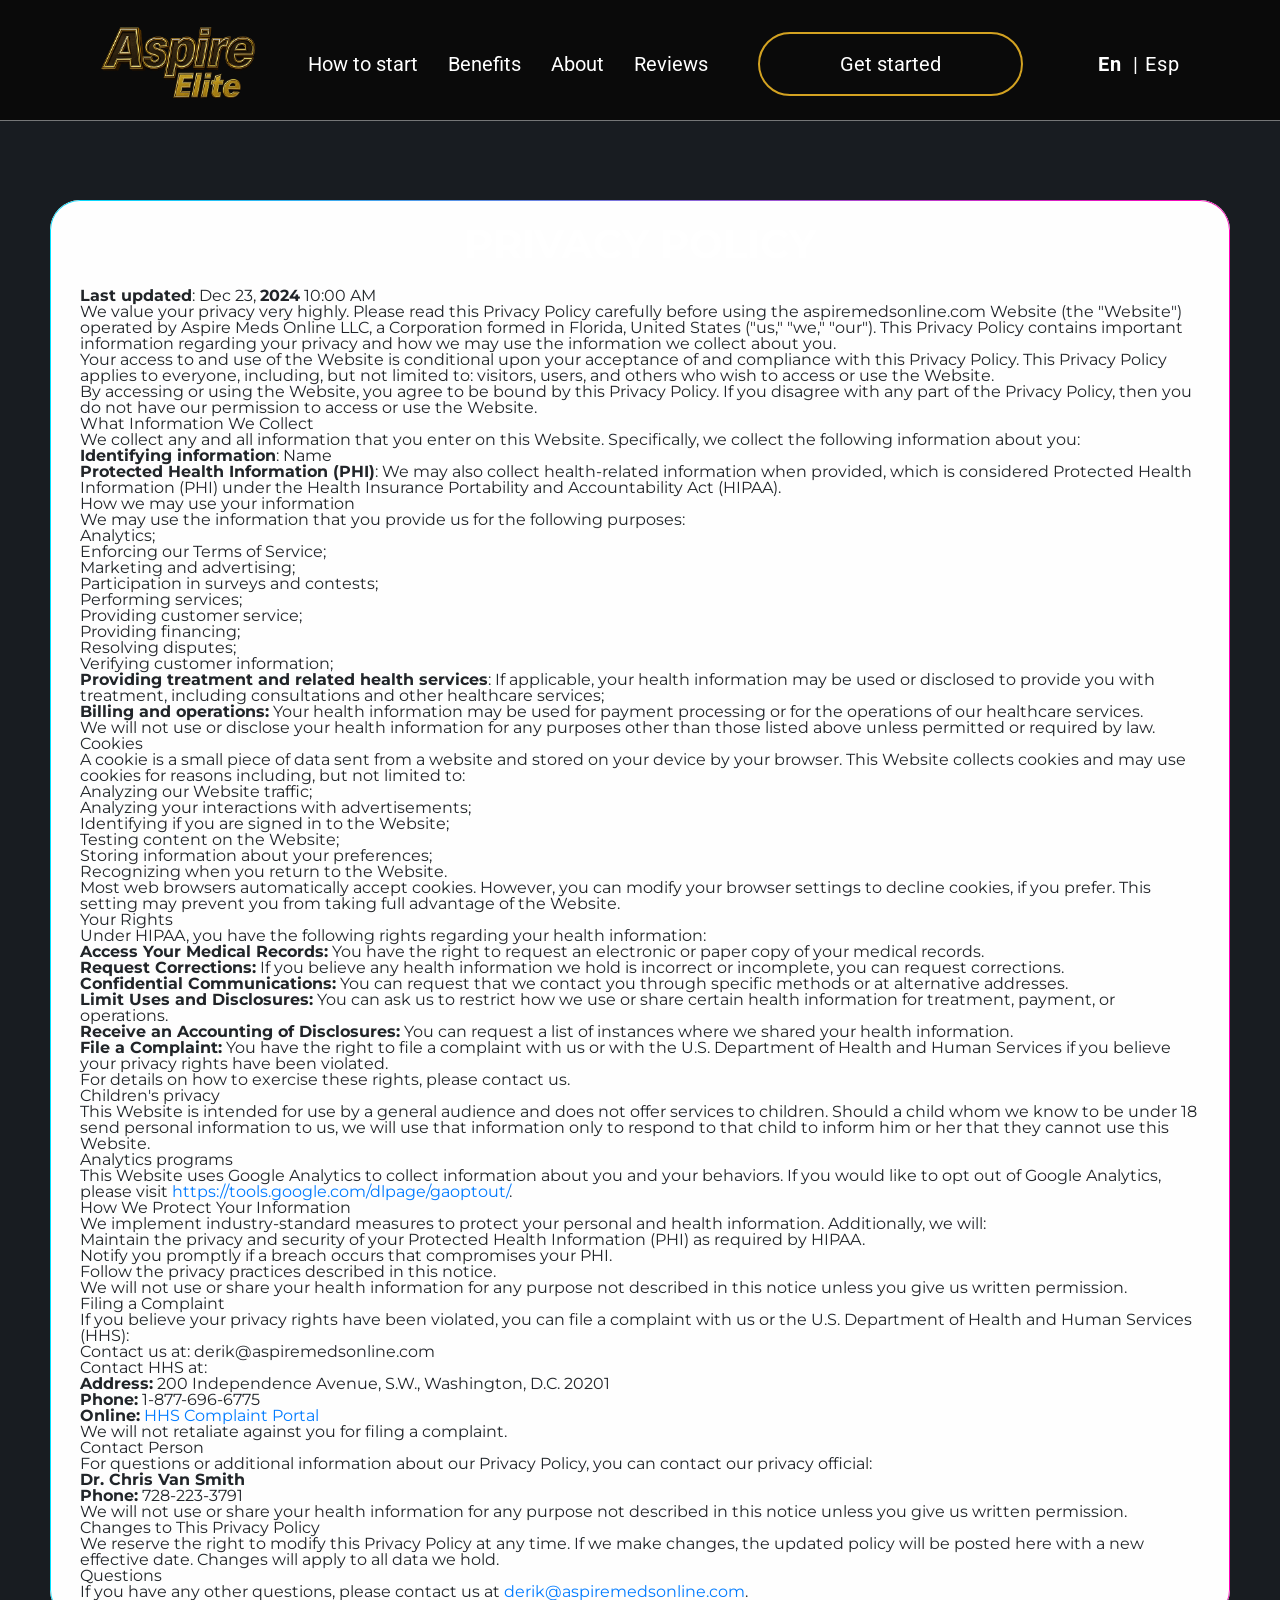
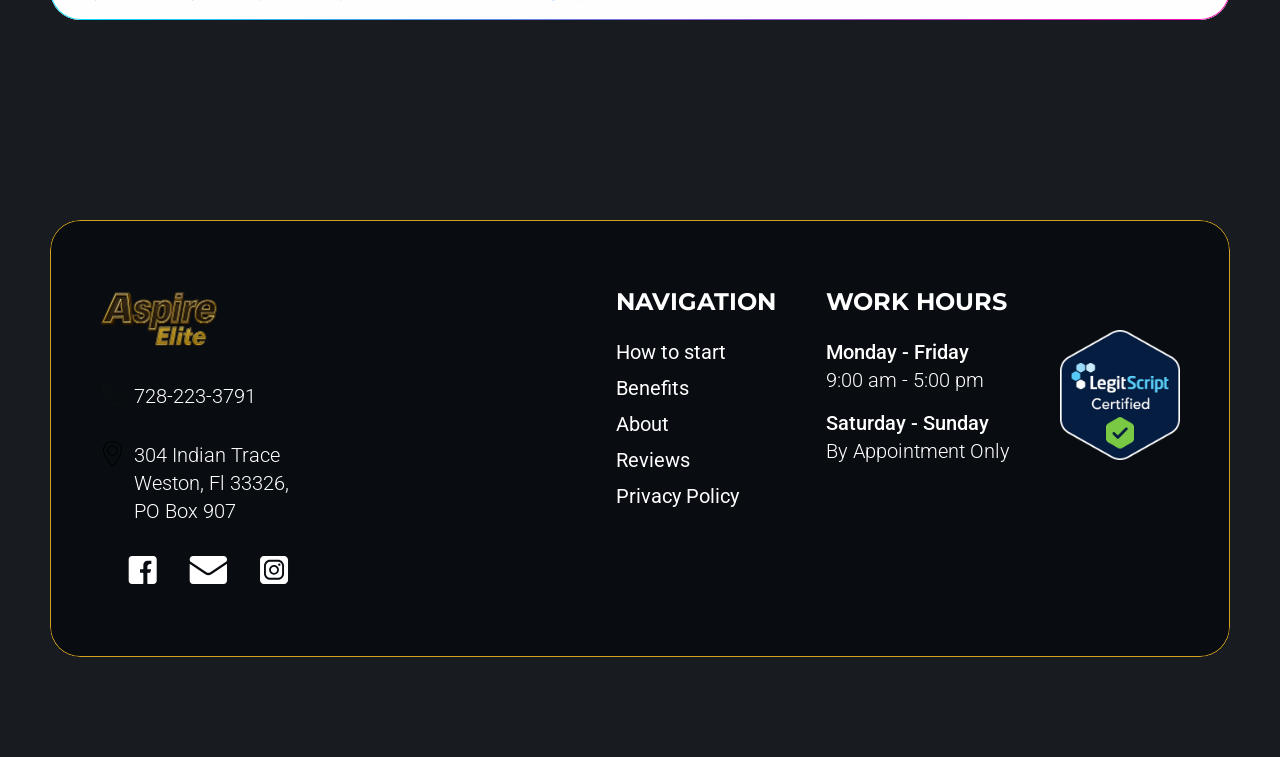
<file: privacy-policy/index.html>
<!DOCTYPE html>
<html lang="en">
  <head>
    <meta charset="UTF-8" />

    <meta http-equiv="X-UA-Compatible" content="IE=edge" />
    <meta name="viewport" content="width=device-width, initial-scale=1.0" />

    <!-- Slider-swiper -->
    <link rel="stylesheet" href="https://cdn.jsdelivr.net/npm/swiper@9/swiper-bundle.min.css" />
    <link
      rel="stylesheet"
      href="https://cdn.jsdelivr.net/npm/bootstrap@4.0.0/dist/css/bootstrap.min.css"
      integrity="sha384-Gn5384xqQ1aoWXA+058RXPxPg6fy4IWvTNh0E263XmFcJlSAwiGgFAW/dAiS6JXm"
      crossorigin="anonymous"
    />
    <link href="https://unpkg.com/aos@2.3.1/dist/aos.css" rel="stylesheet" />
    <!-- Slider-swiper END -->
    <!-- FONTS -->
    <link rel="preconnect" href="https://fonts.googleapis.com" />
    <link rel="preconnect" href="https://fonts.gstatic.com" crossorigin />
    <link
      href="https://fonts.googleapis.com/css2?family=Montserrat:ital,wght@0,100..900;1,100..900&family=Roboto:ital,wght@0,100;0,300;0,400;0,500;0,700;0,900;1,100;1,300;1,400;1,500;1,700;1,900&display=swap"
      rel="stylesheet"
    />
    <!-- FONTS END -->
    <title>Aspire Meds - Privacy Policy</title>
    <link rel="apple-touch-icon" sizes="180x180" href="img/global/favicon.png" />
    <link rel="apple-touch-icon" sizes="152x152" href="img/global/favicon.png" />
    <link rel="apple-touch-icon" sizes="120x120" href="img/global/favicon.png" />
    <link rel="apple-touch-icon" sizes="76x76" href="img/global/favicon.png" />
    <link rel="apple-touch-icon" sizes="57x57" href="img/global/favicon.png" />
    <link rel="icon" type="image/x-icon" href="img/global/favicon.png" />
    <link rel="stylesheet" href="css/index.css" />
    <!-- Meta Pixel Code -->
    <script>
      !(function (f, b, e, v, n, t, s) {
        if (f.fbq) return;
        n = f.fbq = function () {
          n.callMethod ? n.callMethod.apply(n, arguments) : n.queue.push(arguments);
        };
        if (!f._fbq) f._fbq = n;
        n.push = n;
        n.loaded = !0;
        n.version = '2.0';
        n.queue = [];
        t = b.createElement(e);
        t.async = !0;
        t.src = v;
        s = b.getElementsByTagName(e)[0];
        s.parentNode.insertBefore(t, s);
      })(window, document, 'script', 'https://connect.facebook.net/en_US/fbevents.js');
      fbq('init', '1148638723453215');
      fbq('track', 'PageView');
    </script>
    <noscript
      ><img
        height="1"
        width="1"
        style="display: none"
        src="https://www.facebook.com/tr?id=1148638723453215&ev=PageView&noscript=1"
    /></noscript>
    <!-- End Meta Pixel Code -->

    <!-- Google Tag Manager -->
    <script>
      (function (w, d, s, l, i) {
        w[l] = w[l] || [];
        w[l].push({ 'gtm.start': new Date().getTime(), event: 'gtm.js' });
        var f = d.getElementsByTagName(s)[0],
          j = d.createElement(s),
          dl = l != 'dataLayer' ? '&l=' + l : '';
        j.async = true;
        j.src = 'https://www.googletagmanager.com/gtm.js?id=' + i + dl;
        f.parentNode.insertBefore(j, f);
      })(window, document, 'script', 'dataLayer', 'GTM-KZGK3ZPL');
    </script>
    <!-- End Google Tag Manager -->
    <!-- Google tag (gtag.js) -->
    <script async src="https://www.googletagmanager.com/gtag/js?id=G-6KLLYF59NG"></script>
    <script>
      window.dataLayer = window.dataLayer || [];
      function gtag() {
        dataLayer.push(arguments);
      }
      gtag('js', new Date());

      gtag('config', 'G-6KLLYF59NG');
    </script>
    <script>
      var $wc_load = function (a) {
          return JSON.parse(JSON.stringify(a));
        },
        $wc_leads = $wc_leads || {
          doc: {
            url: $wc_load(document.URL),
            ref: $wc_load(document.referrer),
            search: $wc_load(location.search),
            hash: $wc_load(location.hash),
          },
        };
    </script>
    <script src="//s.ksrndkehqnwntyxlhgto.com/140256.js"></script>
  </head>
  <body>
    <!-- Google Tag Manager (noscript) -->
    <noscript
      ><iframe
        src="https://www.googletagmanager.com/ns.html?id=GTM-KZGK3ZPL"
        height="0"
        width="0"
        style="display: none; visibility: hidden"
      ></iframe
    ></noscript>
    <!-- End Google Tag Manager (noscript) -->
    <header class="header">
      <div class="header_wrapper mycontainer">
        <nav class="navbar">
          <a href="/" class="logo_wrapper">
            <img src="img/global/logo.png" alt="logo" class="main-logo logo-white" />
            <img src="img/global/logo.png" alt="logo" class="main-logo logo-hide logo-color" />
          </a>

          <ul class="navbar_menu">
            <li><a class="nav_elem" href="../#howtostart">How to start</a></li>
            <li><a class="nav_elem" href="../#benefits">Benefits</a></li>
            <li><a class="nav_elem" href="../#about">About</a></li>
            <li><a class="nav_elem" href="../#reviews">Reviews</a></li>
          </ul>
          <div class="header_button_pair">
            <a href="../#contacts" class="main_button" onclick="scrollToSub()">Get started</a>
          </div>
          <div class="lang_selector" style="display: flex; align-items: center; margin-left: 20px">
            <span
              style="
                display: block;
                padding-left: 5px;
                text-decoration: none;
                font-size: 20px;
                font-style: normal;
                font-weight: 700;
                line-height: 140%;
                letter-spacing: 1px;
                color: var(--Charcoal-gray, #111);
                font-family: 'Roboto', sans-serif;
                margin-right: 6px;
              "
              >En</span
            >
            <a
              href="/esp/privacy-policy/"
              style="
                display: block;
                padding-left: 5px;
                text-decoration: none;
                font-size: 20px;
                font-style: normal;
                font-weight: 400;
                line-height: 140%;
                letter-spacing: 1px;
                color: var(--Charcoal-gray, #111);
                font-family: 'Roboto', sans-serif;
              "
              >| Esp</a
            >
          </div>
          <div class="burger">
            <div class="burger_space" id="burger">
              <span class="stick"></span>
              <span class="stick"></span>
              <span class="stick"></span>
            </div>
          </div>
        </nav>
        <div class="popup" id="popup">
          <!-- <img src="img/main/mobbgmenu.png" alt="moblogo" class="mob_menu_bgimage" /> -->
          <div class="popup_textblock" id="popupSlide">
            <ul class="navbar_menu_mobile">
              <li>
                <a href="../#howtostart" class="nav_elem_mobile">How to start</a>
              </li>
              <li>
                <a href="../#benefits" class="nav_elem_mobile">Benefits</a>
              </li>
              <li><a href="../#about" class="nav_elem_mobile">About</a></li>
              <li>
                <a href="../#reviews" class="nav_elem_mobile">Reviews</a>
              </li>
              <li>
                <a href="/privacy-policy/" class="nav_elem_mobile">Privacy Policy</a>
              </li>
            </ul>
            <div class="header_button_pair mob_menu_buttons">
              <a href="../#contacts" class="main_button mob_button mob_menu_button">Get started </a>
            </div>
          </div>
        </div>
      </div>
    </header>

    <section class="cta" data-aos="fade-up" id="contacts">
      <div class="cta_wrapper">
        <p class="cta_title">Privacy Policy</p>
        <div class="policy">
          <p class="policy_upd"><b>Last updated</b>: Dec 23, <b>2024</b> 10:00 AM</p>

          <p class="policy_upd">
            We value your privacy very highly. Please read this Privacy Policy carefully before
            using the aspiremedsonline.com Website (the "Website") operated by Aspire Meds Online
            LLC, a Corporation formed in Florida, United States ("us," "we," "our"). This Privacy
            Policy contains important information regarding your privacy and how we may use the
            information we collect about you.
          </p>
          <p class="policy_upd">
            Your access to and use of the Website is conditional upon your acceptance of and
            compliance with this Privacy Policy. This Privacy Policy applies to everyone, including,
            but not limited to: visitors, users, and others who wish to access or use the Website.
          </p>
          <p class="policy_upd">
            By accessing or using the Website, you agree to be bound by this Privacy Policy. If you
            disagree with any part of the Privacy Policy, then you do not have our permission to
            access or use the Website.
          </p>
          <span class="line"></span>
          <p class="title-sec">What Information We Collect</p>
          <p class="policy_upd">
            We collect any and all information that you enter on this Website. Specifically, we
            collect the following information about you:
          </p>
          <ul>
            <li><b>Identifying information</b>: Name</li>
            <li>
              <b>Protected Health Information (PHI)</b>: We may also collect health-related
              information when provided, which is considered Protected Health Information (PHI)
              under the Health Insurance Portability and Accountability Act (HIPAA).
            </li>
          </ul>
          <span class="line"></span>
          <p class="title-sec">How we may use your information</p>
          <p class="policy_upd">
            We may use the information that you provide us for the following purposes:
          </p>
          <ul>
            <li>Analytics;</li>
            <li>Enforcing our Terms of Service;</li>
            <li>Marketing and advertising;</li>
            <li>Participation in surveys and contests;</li>
            <li>Performing services;</li>
            <li>Providing customer service;</li>
            <li>Providing financing;</li>
            <li>Resolving disputes;</li>
            <li>Verifying customer information;</li>

            <li>
              <b>Providing treatment and related health services</b>: If applicable, your health
              information may be used or disclosed to provide you with treatment, including
              consultations and other healthcare services;
            </li>

            <li>
              <b>Billing and operations:</b> Your health information may be used for payment
              processing or for the operations of our healthcare services.
            </li>
          </ul>
          <p class="policy_upd">
            We will not use or disclose your health information for any purposes other than those
            listed above unless permitted or required by law.
          </p>
          <span class="line"></span>

          <p class="title-sec">Cookies</p>
          <p class="policy_upd">
            A cookie is a small piece of data sent from a website and stored on your device by your
            browser. This Website collects cookies and may use cookies for reasons including, but
            not limited to:
          </p>
          <ul>
            <li>Analyzing our Website traffic;</li>
            <li>Analyzing your interactions with advertisements;</li>
            <li>Identifying if you are signed in to the Website;</li>
            <li>Testing content on the Website;</li>
            <li>Storing information about your preferences;</li>
            <li>Recognizing when you return to the Website.</li>
          </ul>
          <p class="policy_upd">
            Most web browsers automatically accept cookies. However, you can modify your browser
            settings to decline cookies, if you prefer. This setting may prevent you from taking
            full advantage of the Website.
          </p>
          <span class="line"></span>
          <p class="title-sec">Your Rights</p>
          <p class="policy_upd">
            Under HIPAA, you have the following rights regarding your health information:
          </p>
          <ul>
            <li>
              <b>Access Your Medical Records:</b> You have the right to request an electronic or
              paper copy of your medical records.
            </li>
            <li>
              <b>Request Corrections:</b> If you believe any health information we hold is incorrect
              or incomplete, you can request corrections.
            </li>
            <li>
              <b> Confidential Communications:</b> You can request that we contact you through
              specific methods or at alternative addresses.
            </li>
            <li>
              <b>Limit Uses and Disclosures:</b> You can ask us to restrict how we use or share
              certain health information for treatment, payment, or operations.
            </li>
            <li>
              <b>Receive an Accounting of Disclosures:</b> You can request a list of instances where
              we shared your health information.
            </li>
            <li>
              <b>File a Complaint:</b> You have the right to file a complaint with us or with the
              U.S. Department of Health and Human Services if you believe your privacy rights have
              been violated.
            </li>
          </ul>
          <p class="policy_upd">For details on how to exercise these rights, please contact us.</p>
          <span class="line"></span>
          <p class="title-sec">Children's privacy</p>
          <p class="policy_upd">
            This Website is intended for use by a general audience and does not offer services to
            children. Should a child whom we know to be under 18 send personal information to us, we
            will use that information only to respond to that child to inform him or her that they
            cannot use this Website.
          </p>
          <span class="line"></span>
          <p class="title-sec">Analytics programs</p>
          <p class="policy_upd">
            This Website uses Google Analytics to collect information about you and your behaviors.
            If you would like to opt out of Google Analytics, please visit
            <a href="https://tools.google.com/dlpage/gaoptout/" target="_blank"
              >https://tools.google.com/dlpage/gaoptout/</a
            >.
          </p>
          <span class="line"></span>

          <p class="title-sec">How We Protect Your Information</p>
          <p class="policy_upd">
            We implement industry-standard measures to protect your personal and health information.
            Additionally, we will:
          </p>
          <ul>
            <li>
              Maintain the privacy and security of your Protected Health Information (PHI) as
              required by HIPAA.
            </li>
            <li>Notify you promptly if a breach occurs that compromises your PHI.</li>
            <li>Follow the privacy practices described in this notice.</li>
          </ul>
          <p class="policy_upd">
            We will not use or share your health information for any purpose not described in this
            notice unless you give us written permission.
          </p>

          <span class="line"></span>
          <p class="title-sec">Filing a Complaint</p>
          <p class="policy_upd">
            If you believe your privacy rights have been violated, you can file a complaint with us
            or the U.S. Department of Health and Human Services (HHS):
          </p>
          <ul>
            <li>Contact us at: derik@aspiremedsonline.com</li>
            <li>Contact HHS at:</li>
            <li style="list-style-type: none">
              <ul>
                <li><b>Address:</b> 200 Independence Avenue, S.W., Washington, D.C. 20201</li>
                <li><b>Phone:</b> 1-877-696-6775</li>
                <li>
                  <b>Online:</b>
                  <a href="https://www.hhs.gov/ocr/privacy/hipaa/complaints/"
                    >HHS Complaint Portal</a
                  >
                </li>
              </ul>
            </li>
          </ul>
          <p class="policy_upd">We will not retaliate against you for filing a complaint.</p>

          <span class="line"></span>
          <p class="title-sec">Contact Person</p>
          <p class="policy_upd">
            For questions or additional information about our Privacy Policy, you can contact our
            privacy official:
          </p>
          <ul>
            <li><b>Dr. Chris Van Smith</b></li>
            <li><b>Phone:</b> 728-223-3791</li>
          </ul>
          <p class="policy_upd">
            We will not use or share your health information for any purpose not described in this
            notice unless you give us written permission.
          </p>
          <span class="line"></span>
          <p class="title-sec">Changes to This Privacy Policy</p>
          <p class="policy_upd">
            We reserve the right to modify this Privacy Policy at any time. If we make changes, the
            updated policy will be posted here with a new effective date. Changes will apply to all
            data we hold.
          </p>
          <span class="line"></span>
          <p class="title-sec">Questions</p>
          <p class="policy_upd">
            If you have any other questions, please contact us at
            <a href="mailto:derik@aspiremedsonline.com">derik@aspiremedsonline.com</a>.
          </p>
        </div>
      </div>
    </section>

    <footer>
      <div class="footer_wrapper">
        <div class="footer_info">
          <a href="#"><img src="img/global/logo.png" alt="logo" class="footer-logo" /></a>
          <a href="tel:728-223-3791" class="footer_phone_wrapper desk_f">
            <img src="img/footer/phone.svg" alt="phone" class="footer_phone_icon" />
            <span class="footer_phone_number">728-223-3791</span>
          </a>
          <p class="footer_phone_wrapper desk_f">
            <img src="img/footer/loc.svg" alt="location" class="footer_phone_icon" />
            <span class="footer_phone_number">304 Indian Trace Weston, Fl 33326, PO Box 907</span>
          </p>
          <div class="footer_icons_wrapper">
            <a
              href="https://www.facebook.com/profile.php?id=61566299494639"
              target="_blank"
              class="footer-icon_link"
            >
              <img src="img/footer/fb.svg" alt="icon" class="footer-icon_icon" />
            </a>
            <a href="mailto:info@aspiremedsonline.com" class="footer-icon_link">
              <img src="img/footer/mail.svg" alt="icon" class="footer-icon_icon" />
            </a>
            <a
              href="https://www.instagram.com/aspiremeds?igsh=cmh6dTg0Mm0wYmg3"
              target="_blank"
              class="footer-icon_link"
            >
              <img src="img/footer/inst.svg" alt="icon" class="footer-icon_icon" />
            </a>
          </div>
        </div>
        <div class="footer_navigation">
          <p class="footer_navigation_title">Navigation</p>

          <a href="../#howtostart" class="footer_navigation_link">How to start</a>
          <a href="../#benefits" class="footer_navigation_link">Benefits</a>
          <a href="../#about" class="footer_navigation_link">About</a>
          <a href="../#reviews" class="footer_navigation_link">Reviews</a>
          <a href="/privacy-policy/" class="footer_navigation_link">Privacy Policy</a>
        </div>
        <div class="footer_hours">
          <p class="footer_navigation_title">Work hours</p>
          <p class="footer_h_day">Monday - Friday</p>
          <p class="footer_h_hours">9:00 am - 5:00 pm</p>
          <p class="footer_h_day">Saturday - Sunday</p>
          <p class="footer_h_hours">By Appointment Only</p>
          <a href="tel:728-223-3791" class="footer_phone_wrapper mob_f">
            <img src="img/footer/phone.svg" alt="phone" class="footer_phone_icon" />
            <span class="footer_phone_number">728-223-3791</span>
          </a>
        </div>
        <div class="footer_pharm">
          <a
            href="https://www.legitscript.com/websites/?checker_keywords=aspiremedsonline.com"
            target="_blank"
            class="img-link-ll"
            ><img src="img/global/leg.png" class="img-link-sc" alt="legitscript"
          /></a>
        </div>
      </div>
    </footer>
    <script
      src="https://code.jquery.com/jquery-3.3.1.slim.min.js"
      integrity="sha384-q8i/X+965DzO0rT7abK41JStQIAqVgRVzpbzo5smXKp4YfRvH+8abtTE1Pi6jizo"
      crossorigin="anonymous"
    ></script>
    <script
      src="https://cdn.jsdelivr.net/npm/popper.js@1.14.7/dist/umd/popper.min.js"
      integrity="sha384-UO2eT0CpHqdSJQ6hJty5KVphtPhzWj9WO1clHTMGa3JDZwrnQq4sF86dIHNDz0W1"
      crossorigin="anonymous"
    ></script>
    <script
      src="https://cdn.jsdelivr.net/npm/bootstrap@4.3.1/dist/js/bootstrap.min.js"
      integrity="sha384-JjSmVgyd0p3pXB1rRibZUAYoIIy6OrQ6VrjIEaFf/nJGzIxFDsf4x0xIM+B07jRM"
      crossorigin="anonymous"
    ></script>

    <script src="js/script.js"></script>

    <script src="https://cdn.jsdelivr.net/npm/swiper@9/swiper-bundle.min.js"></script>
    <script>
      var swiper = new Swiper('.mySwiper', {
        slidesPerView: 3,
        spaceBetween: 20,
        pagination: {
          el: '.swiper-pagination',
          type: 'bullets',
        },

        breakpoints: {
          // when window width is >= 320px
          320: {
            slidesPerView: 1,
          },

          // when window width is >= 480px
          1100: {
            slidesPerView: 2,
          },
          // when window width is >= 640px
          1510: {
            slidesPerView: 2,
          },
          1800: {
            slidesPerView: 3,
          },
        },
      });
    </script>
    <script>
      var swiper = new Swiper('.mySwiper2', {
        slidesPerView: 3,
        spaceBetween: 20,
        pagination: {
          el: '.swiper-pagination2',
          type: 'bullets',
        },

        breakpoints: {
          // when window width is >= 320px
          320: {
            slidesPerView: 1,
          },

          // when window width is >= 480px
          1100: {
            slidesPerView: 2,
          },
          // when window width is >= 640px
          1510: {
            slidesPerView: 2,
          },
          1800: {
            slidesPerView: 3,
          },
        },
      });
    </script>
    <script>
      var swiper = new Swiper('.mySwiper3', {
        slidesPerView: 2,
        spaceBetween: 20,
        pagination: {
          el: '.swiper-pagination3',
          type: 'bullets',
        },

        breakpoints: {
          // when window width is >= 320px
          320: {
            slidesPerView: 1,
          },
          640: {
            slidesPerView: 2,
          },
          // when window width is >= 480px
          1060: {
            slidesPerView: 2,
          },
          // when window width is >= 640px
          1510: {
            slidesPerView: 2,
          },
          1880: {
            slidesPerView: 2,
          },
        },
      });
    </script>
    <script>
      var swiper = new Swiper('.mySwiper4', {
        slidesPerView: 4,
        spaceBetween: 20,
        pagination: {
          el: '.swiper-pagination4',
          type: 'bullets',
        },

        breakpoints: {
          // when window width is >= 320px
          320: {
            slidesPerView: 1,
          },

          // when window width is >= 480px
          900: {
            slidesPerView: 2,
          },
          // when window width is >= 640px
          1310: {
            slidesPerView: 3,
          },
          1600: {
            slidesPerView: 4,
          },
        },
      });
    </script>
    <script src="https://unpkg.com/aos@2.3.1/dist/aos.js"></script>
    <script>
      AOS.init();
    </script>
    <script>
      (function (e, t, o, n, p, r, i) {
        e.visitorGlobalObjectAlias = n;
        e[e.visitorGlobalObjectAlias] =
          e[e.visitorGlobalObjectAlias] ||
          function () {
            (e[e.visitorGlobalObjectAlias].q = e[e.visitorGlobalObjectAlias].q || []).push(
              arguments,
            );
          };
        e[e.visitorGlobalObjectAlias].l = new Date().getTime();
        r = t.createElement('script');
        r.src = o;
        r.async = true;
        i = t.getElementsByTagName('script')[0];
        i.parentNode.insertBefore(r, i);
      })(window, document, 'https://diffuser-cdn.app-us1.com/diffuser/diffuser.js', 'vgo');

      vgo('setAccount', '92812074'); // ActiveCampaign Account ID (actid)
      vgo('setTrackByDefault', true);
      vgo('process');
    </script>
  </body>
</html>
</file>
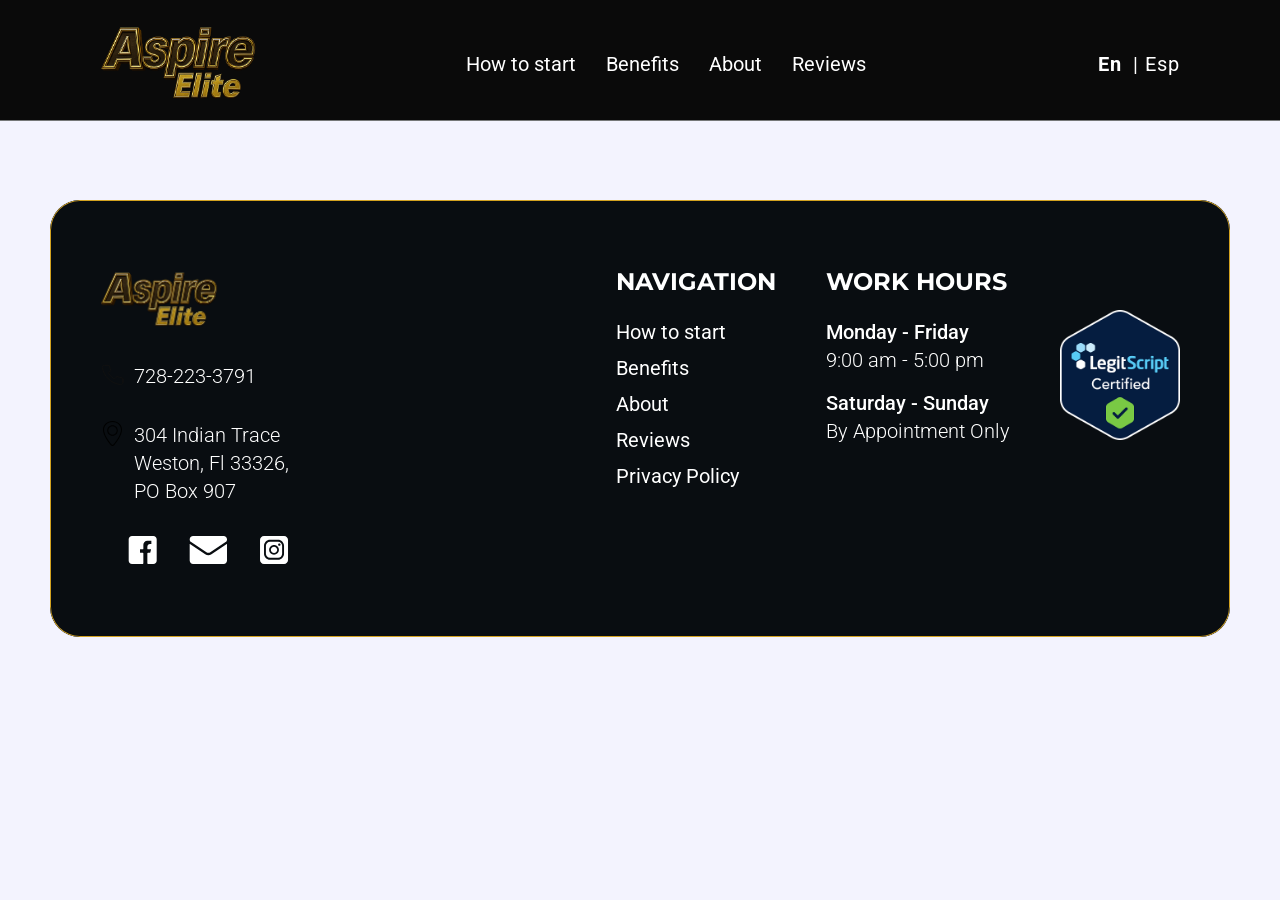
<file: survey/index.html>
<!DOCTYPE html>
<html lang="en">
  <head>
    <meta charset="UTF-8" />

    <meta http-equiv="X-UA-Compatible" content="IE=edge" />
    <meta name="viewport" content="width=device-width, initial-scale=1.0" />

    <link href="https://unpkg.com/aos@2.3.1/dist/aos.css" rel="stylesheet" />
    <!-- Slider-swiper END -->
    <!-- FONTS -->
    <link rel="preconnect" href="https://fonts.googleapis.com" />
    <link rel="preconnect" href="https://fonts.gstatic.com" crossorigin />
    <link
      href="https://fonts.googleapis.com/css2?family=Montserrat:ital,wght@0,100..900;1,100..900&family=Roboto:ital,wght@0,100;0,300;0,400;0,500;0,700;0,900;1,100;1,300;1,400;1,500;1,700;1,900&display=swap"
      rel="stylesheet"
    />
    <!-- FONTS END -->
    <title>Aspire Meds - Patient Survey Form</title>
    <link rel="apple-touch-icon" sizes="180x180" href="../img/global/favicon.png" />
    <link rel="apple-touch-icon" sizes="152x152" href="../img/global/favicon.png" />
    <link rel="apple-touch-icon" sizes="120x120" href="../img/global/favicon.png" />
    <link rel="apple-touch-icon" sizes="76x76" href="../img/global/favicon.png" />
    <link rel="apple-touch-icon" sizes="57x57" href="../img/global/favicon.png" />
    <link rel="icon" type="image/x-icon" href="../img/global/favicon.png" />
    <link rel="stylesheet" href="../css/common.css" />
    <link rel="stylesheet" href="../css/index.css" />

    <!-- Meta Pixel Code -->
    <script>
      !(function (f, b, e, v, n, t, s) {
        if (f.fbq) return;
        n = f.fbq = function () {
          n.callMethod ? n.callMethod.apply(n, arguments) : n.queue.push(arguments);
        };
        if (!f._fbq) f._fbq = n;
        n.push = n;
        n.loaded = !0;
        n.version = '2.0';
        n.queue = [];
        t = b.createElement(e);
        t.async = !0;
        t.src = v;
        s = b.getElementsByTagName(e)[0];
        s.parentNode.insertBefore(t, s);
      })(window, document, 'script', 'https://connect.facebook.net/en_US/fbevents.js');
      fbq('init', '1148638723453215');
      fbq('track', 'PageView');
    </script>
    <noscript
      ><img
        height="1"
        width="1"
        style="display: none"
        src="https://www.facebook.com/tr?id=1148638723453215&ev=PageView&noscript=1"
    /></noscript>
    <!-- End Meta Pixel Code -->

    <!-- Google Tag Manager -->
    <script>
      (function (w, d, s, l, i) {
        w[l] = w[l] || [];
        w[l].push({ 'gtm.start': new Date().getTime(), event: 'gtm.js' });
        var f = d.getElementsByTagName(s)[0],
          j = d.createElement(s),
          dl = l != 'dataLayer' ? '&l=' + l : '';
        j.async = true;
        j.src = 'https://www.googletagmanager.com/gtm.js?id=' + i + dl;
        f.parentNode.insertBefore(j, f);
      })(window, document, 'script', 'dataLayer', 'GTM-KZGK3ZPL');
    </script>
    <!-- End Google Tag Manager -->
    <!-- Google tag (gtag.js) -->
    <script async src="https://www.googletagmanager.com/gtag/js?id=G-6KLLYF59NG"></script>
    <script>
      window.dataLayer = window.dataLayer || [];
      function gtag() {
        dataLayer.push(arguments);
      }
      gtag('js', new Date());

      gtag('config', 'G-6KLLYF59NG');
    </script>
    <script>
      var $wc_load = function (a) {
          return JSON.parse(JSON.stringify(a));
        },
        $wc_leads = $wc_leads || {
          doc: {
            url: $wc_load(document.URL),
            ref: $wc_load(document.referrer),
            search: $wc_load(location.search),
            hash: $wc_load(location.hash),
          },
        };
    </script>
    <script src="//s.ksrndkehqnwntyxlhgto.com/140256.js"></script>
  </head>
  <body style="background-color: #f3f3fe !important">
    <!-- Google Tag Manager (noscript) -->
    <noscript
      ><iframe
        src="https://www.googletagmanager.com/ns.html?id=GTM-KZGK3ZPL"
        height="0"
        width="0"
        style="display: none; visibility: hidden"
      ></iframe
    ></noscript>
    <!-- End Google Tag Manager (noscript) -->

    <header class="header">
      <div class="header_wrapper mycontainer">
        <nav class="navbar">
          <a href="/" class="logo_wrapper">
            <img src="../img/global/logo.png" alt="logo" class="main-logo logo-white" />
            <img src="../img/global/logo.png" alt="logo" class="main-logo logo-hide logo-color" />
          </a>

          <ul class="navbar_menu">
            <li><a class="nav_elem" href="../#howtostart">How to start</a></li>
            <li><a class="nav_elem" href="../#benefits">Benefits</a></li>
            <li><a class="nav_elem" href="../#about">About</a></li>
            <li><a class="nav_elem" href="../#reviews">Reviews</a></li>
          </ul>
          <!-- <div class="header_button_pair">
            <a
              href="../#contacts"
              class="main_button"
              style="text-decoration: none"
              onclick="scrollToSub()"
              >Get started</a
            >
          </div> -->
          <div class="lang_selector" style="display: flex; align-items: center; margin-left: 20px">
            <span
              style="
                display: block;
                padding-left: 5px;
                text-decoration: none;
                font-size: 20px;
                font-style: normal;
                font-weight: 700;
                line-height: 140%;
                letter-spacing: 1px;
                color: var(--Charcoal-gray, #111);
                font-family: 'Roboto', sans-serif;
                margin-right: 6px;
              "
              >En</span
            >
            <a
              href="/esp/survey/"
              style="
                display: block;
                padding-left: 5px;
                text-decoration: none;
                font-size: 20px;
                font-style: normal;
                font-weight: 400;
                line-height: 140%;
                letter-spacing: 1px;
                color: var(--Charcoal-gray, #111);
                font-family: 'Roboto', sans-serif;
              "
              >| Esp</a
            >
          </div>
          <div class="burger">
            <div class="burger_space" id="burger">
              <span class="stick"></span>
              <span class="stick"></span>
              <span class="stick"></span>
            </div>
          </div>
        </nav>
        <div class="popup" id="popup">
          <!-- <img src="img/main/mobbgmenu.png" alt="moblogo" class="mob_menu_bgimage" /> -->
          <div class="popup_textblock" id="popupSlide">
            <ul class="navbar_menu_mobile">
              <li>
                <a href="../#howtostart" class="nav_elem_mobile">How to start</a>
              </li>
              <li>
                <a href="../#benefits" class="nav_elem_mobile">Benefits</a>
              </li>
              <li><a href="../#about" class="nav_elem_mobile">About</a></li>
              <li>
                <a href="../#reviews" class="nav_elem_mobile">Reviews</a>
              </li>
            </ul>
            <div
              class="lang_selector_mobile"
              style="display: flex; align-items: center; justify-content: center; margin-top: 20px"
            >
              <span
                style="
                  display: block;
                  padding-left: 5px;
                  text-decoration: none;
                  font-size: 20px;
                  font-style: normal;
                  font-weight: 700;
                  line-height: 140%;
                  letter-spacing: 1px;
                  color: var(--Charcoal-gray, #111);
                  font-family: 'Roboto', sans-serif;
                  margin-right: 6px;
                "
                >En</span
              >
              <a
                href="/esp/survey"
                style="
                  display: block;
                  padding-left: 5px;
                  text-decoration: none;
                  font-size: 20px;
                  font-style: normal;
                  font-weight: 400;
                  line-height: 140%;
                  letter-spacing: 1px;
                  color: var(--Charcoal-gray, #111);
                  font-family: 'Roboto', sans-serif;
                "
                >| Esp</a
              >
            </div>
          </div>
        </div>
      </div>
    </header>
    <section class="step-2" style="padding-top: 100px">
      <div class="forma">
        <script
          type="text/javascript"
          src="https://form.jotform.com/jsform/242812345662355"
        ></script>
      </div>
    </section>
    <footer style="padding-top: 100px">
      <div class="footer_wrapper">
        <div class="footer_info">
          <a href="#"><img src="../img/global/logo.png" alt="logo" class="footer-logo" /></a>
          <a href="tel:728-223-3791" class="footer_phone_wrapper desk_f">
            <img src="../img/footer/phone.svg" alt="phone" class="footer_phone_icon" />
            <span class="footer_phone_number">728-223-3791</span>
          </a>
          <p class="footer_phone_wrapper desk_f">
            <img src="../img/footer/loc.svg" alt="location" class="footer_phone_icon" />
            <span class="footer_phone_number">304 Indian Trace Weston, Fl 33326, PO Box 907</span>
          </p>
          <div class="footer_icons_wrapper">
            <a
              href="https://www.facebook.com/profile.php?id=61566299494639"
              target="_blank"
              class="footer-icon_link"
            >
              <img src="../img/footer/fb.svg" alt="icon" class="footer-icon_icon" />
            </a>
            <a href="mailto:info@aspiremedsonline.com" class="footer-icon_link">
              <img src="../img/footer/mail.svg" alt="icon" class="footer-icon_icon" />
            </a>
            <a
              href="https://www.instagram.com/aspiremeds?igsh=cmh6dTg0Mm0wYmg3"
              target="_blank"
              class="footer-icon_link"
            >
              <img src="../img/footer/inst.svg" alt="icon" class="footer-icon_icon" />
            </a>
          </div>
        </div>
        <div class="footer_navigation">
          <p class="footer_navigation_title">Navigation</p>

          <a href="../#howtostart" class="footer_navigation_link">How to start</a>
          <a href="../#benefits" class="footer_navigation_link">Benefits</a>
          <a href="../#about" class="footer_navigation_link">About</a>
          <a href="../#reviews" class="footer_navigation_link">Reviews</a>
          <a href="/privacy-policy/" class="footer_navigation_link">Privacy Policy</a>
        </div>
        <div class="footer_hours">
          <p class="footer_navigation_title">Work hours</p>
          <p class="footer_h_day">Monday - Friday</p>
          <p class="footer_h_hours">9:00 am - 5:00 pm</p>
          <p class="footer_h_day">Saturday - Sunday</p>
          <p class="footer_h_hours">By Appointment Only</p>
          <a href="tel:728-223-3791" class="footer_phone_wrapper mob_f">
            <img src="../img/footer/phone.svg" alt="phone" class="footer_phone_icon" />
            <span class="footer_phone_number">728-223-3791</span>
          </a>
        </div>
        <div class="footer_pharm">
          <a
            href="https://www.legitscript.com/websites/?checker_keywords=aspiremedsonline.com"
            target="_blank"
            class="img-link-ll"
            ><img src="../img/global/leg.png" class="img-link-sc" alt="legitscript"
          /></a>
        </div>
      </div>
    </footer>
    <style>
      .footer_navigation_link {
        text-decoration: none;
      }
      @media (max-width: 1050px) {
        .lang_selector {
          display: none !important;
        }
      }
    </style>
    <script src="../js/script.js"></script>

    <script src="https://unpkg.com/aos@2.3.1/dist/aos.js"></script>
    <script>
      AOS.init();
    </script>
    <script>
      (function (e, t, o, n, p, r, i) {
        e.visitorGlobalObjectAlias = n;
        e[e.visitorGlobalObjectAlias] =
          e[e.visitorGlobalObjectAlias] ||
          function () {
            (e[e.visitorGlobalObjectAlias].q = e[e.visitorGlobalObjectAlias].q || []).push(
              arguments,
            );
          };
        e[e.visitorGlobalObjectAlias].l = new Date().getTime();
        r = t.createElement('script');
        r.src = o;
        r.async = true;
        i = t.getElementsByTagName('script')[0];
        i.parentNode.insertBefore(r, i);
      })(window, document, 'https://diffuser-cdn.app-us1.com/diffuser/diffuser.js', 'vgo');

      vgo('setAccount', '92812074'); // ActiveCampaign Account ID (actid)
      vgo('setTrackByDefault', true);
      vgo('process');
    </script>
  </body>
</html>
</file>
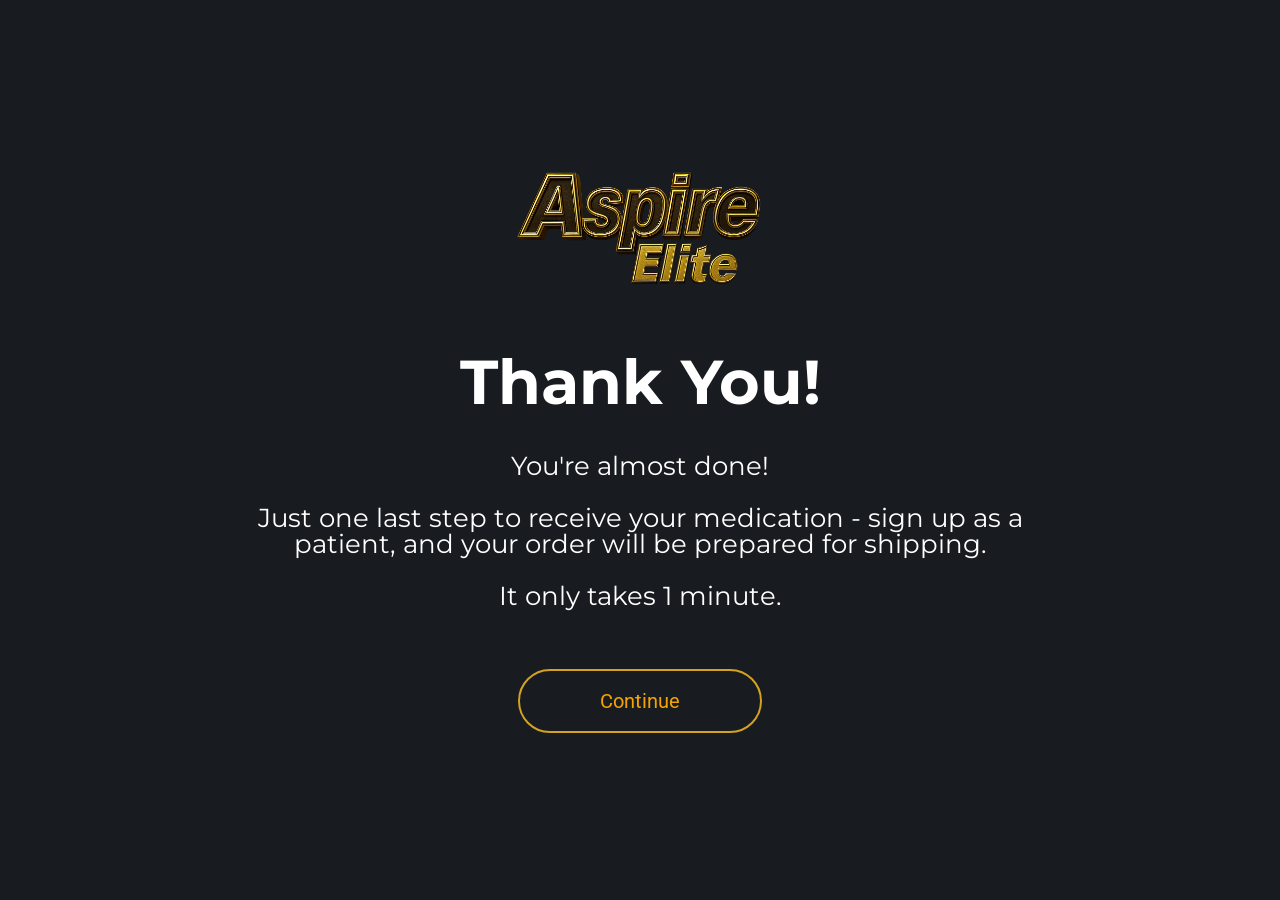
<file: thank-you/index.html>
<!DOCTYPE html>
<html lang="en">
  <head>
    <meta charset="UTF-8" />

    <meta http-equiv="X-UA-Compatible" content="IE=edge" />
    <meta name="viewport" content="width=device-width, initial-scale=1.0" />

    <link href="https://unpkg.com/aos@2.3.1/dist/aos.css" rel="stylesheet" />
    <!-- Slider-swiper END -->
    <!-- FONTS -->
    <link rel="preconnect" href="https://fonts.googleapis.com" />
    <link rel="preconnect" href="https://fonts.gstatic.com" crossorigin />
    <link
      href="https://fonts.googleapis.com/css2?family=Montserrat:ital,wght@0,100..900;1,100..900&family=Roboto:ital,wght@0,100;0,300;0,400;0,500;0,700;0,900;1,100;1,300;1,400;1,500;1,700;1,900&display=swap"
      rel="stylesheet"
    />
    <!-- FONTS END -->
    <title>Aspire Meds - Thank You!</title>
    <link rel="apple-touch-icon" sizes="180x180" href="../img/global/favicon.png" />
    <link rel="apple-touch-icon" sizes="152x152" href="../img/global/favicon.png" />
    <link rel="apple-touch-icon" sizes="120x120" href="../img/global/favicon.png" />
    <link rel="apple-touch-icon" sizes="76x76" href="../img/global/favicon.png" />
    <link rel="apple-touch-icon" sizes="57x57" href="../img/global/favicon.png" />
    <link rel="icon" type="image/x-icon" href="../img/global/favicon.png" />
    <link rel="stylesheet" href="../css/common.css" />
    <link rel="stylesheet" href="../css/thankyou.css" />
    <!-- Meta Pixel Code -->
    <script>
      !(function (f, b, e, v, n, t, s) {
        if (f.fbq) return;
        n = f.fbq = function () {
          n.callMethod ? n.callMethod.apply(n, arguments) : n.queue.push(arguments);
        };
        if (!f._fbq) f._fbq = n;
        n.push = n;
        n.loaded = !0;
        n.version = '2.0';
        n.queue = [];
        t = b.createElement(e);
        t.async = !0;
        t.src = v;
        s = b.getElementsByTagName(e)[0];
        s.parentNode.insertBefore(t, s);
      })(window, document, 'script', 'https://connect.facebook.net/en_US/fbevents.js');
      fbq('init', '1148638723453215');
      fbq('track', 'PageView');
    </script>
    <noscript
      ><img
        height="1"
        width="1"
        style="display: none"
        src="https://www.facebook.com/tr?id=1148638723453215&ev=PageView&noscript=1"
    /></noscript>
    <!-- End Meta Pixel Code -->

    <!-- Google Tag Manager -->
    <script>
      (function (w, d, s, l, i) {
        w[l] = w[l] || [];
        w[l].push({ 'gtm.start': new Date().getTime(), event: 'gtm.js' });
        var f = d.getElementsByTagName(s)[0],
          j = d.createElement(s),
          dl = l != 'dataLayer' ? '&l=' + l : '';
        j.async = true;
        j.src = 'https://www.googletagmanager.com/gtm.js?id=' + i + dl;
        f.parentNode.insertBefore(j, f);
      })(window, document, 'script', 'dataLayer', 'GTM-KZGK3ZPL');
    </script>
    <!-- End Google Tag Manager -->
    <!-- Google tag (gtag.js) -->
    <script async src="https://www.googletagmanager.com/gtag/js?id=G-6KLLYF59NG"></script>
    <script>
      window.dataLayer = window.dataLayer || [];
      function gtag() {
        dataLayer.push(arguments);
      }
      gtag('js', new Date());

      gtag('config', 'G-6KLLYF59NG');
    </script>
    <script>
      var $wc_load = function (a) {
          return JSON.parse(JSON.stringify(a));
        },
        $wc_leads = $wc_leads || {
          doc: {
            url: $wc_load(document.URL),
            ref: $wc_load(document.referrer),
            search: $wc_load(location.search),
            hash: $wc_load(location.hash),
          },
        };
    </script>
    <script src="//s.ksrndkehqnwntyxlhgto.com/140256.js"></script>
  </head>
  <body>
    <!-- Google Tag Manager (noscript) -->
    <noscript
      ><iframe
        src="https://www.googletagmanager.com/ns.html?id=GTM-KZGK3ZPL"
        height="0"
        width="0"
        style="display: none; visibility: hidden"
      ></iframe
    ></noscript>
    <!-- End Google Tag Manager (noscript) -->
    <header></header>
    <section class="thankyou">
      <div class="thankyou_wrapper">
        <a href="../">
          <img
            src="../img/global/logo.png"
            alt="logo"
            data-aos="fade-down"
            data-aos-duration="1000"
            data-aos-delay="200"
            class="logo_thank-you"
          />
        </a>
        <h1
          class="thankyou_title"
          data-aos="fade-down"
          data-aos-duration="1000"
          data-aos-delay="400"
          style="margin-bottom: 20px"
        >
          Thank You!<br />
        </h1>
        <p class="thankyou_text" data-aos="fade-down" data-aos-duration="1000" data-aos-delay="600">
          You're almost done!<br /><br />Just one last step to receive your medication - sign up as
          a patient, and your order will be prepared for shipping.<br /><br />It only takes 1
          minute.
        </p>
        <div
          data-aos="fade-down"
          data-aos-duration="1000"
          data-aos-delay="800"
          class="th_buttons_wrapper"
        >
          <a href="https://aspiremeds.evahealth.com/signup" class="main_button thankyou_button"
            >Continue</a
          >
        </div>
      </div>
    </section>
    <footer></footer>

    <script src="../js/script.js"></script>

    <script src="https://unpkg.com/aos@2.3.1/dist/aos.js"></script>
    <script>
      AOS.init();
    </script>
    <script>
      (function (e, t, o, n, p, r, i) {
        e.visitorGlobalObjectAlias = n;
        e[e.visitorGlobalObjectAlias] =
          e[e.visitorGlobalObjectAlias] ||
          function () {
            (e[e.visitorGlobalObjectAlias].q = e[e.visitorGlobalObjectAlias].q || []).push(
              arguments,
            );
          };
        e[e.visitorGlobalObjectAlias].l = new Date().getTime();
        r = t.createElement('script');
        r.src = o;
        r.async = true;
        i = t.getElementsByTagName('script')[0];
        i.parentNode.insertBefore(r, i);
      })(window, document, 'https://diffuser-cdn.app-us1.com/diffuser/diffuser.js', 'vgo');

      vgo('setAccount', '92812074'); // ActiveCampaign Account ID (actid)
      vgo('setTrackByDefault', true);
      vgo('process');
    </script>
  </body>
</html>
</file>
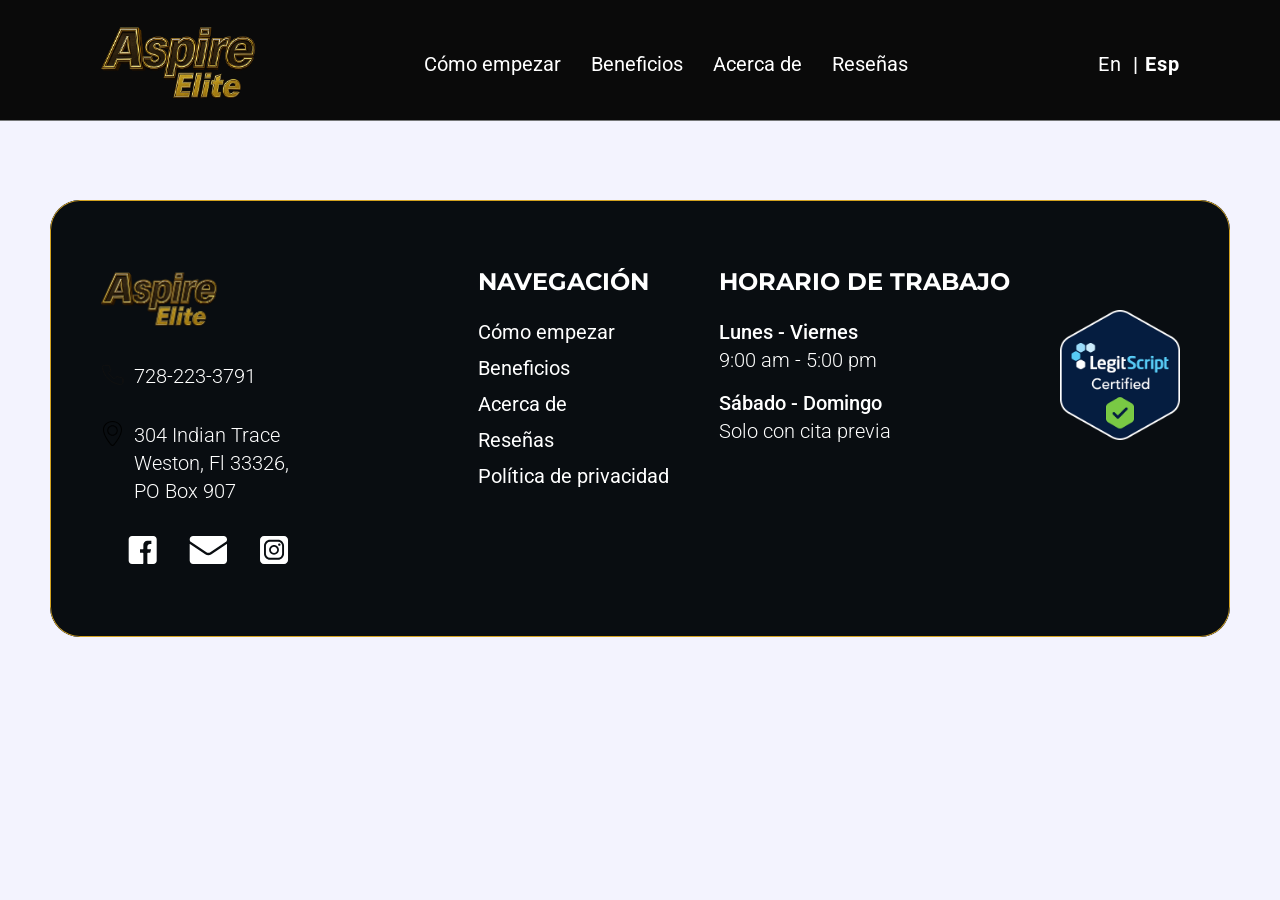
<file: esp/choose-your-medication-2/index.html>
<!DOCTYPE html>
<html lang="en">
  <head>
    <meta charset="UTF-8" />

    <meta http-equiv="X-UA-Compatible" content="IE=edge" />
    <meta name="viewport" content="width=device-width, initial-scale=1.0" />

    <link href="https://unpkg.com/aos@2.3.1/dist/aos.css" rel="stylesheet" />
    <!-- Slider-swiper END -->
    <!-- FONTS -->
    <link rel="preconnect" href="https://fonts.googleapis.com" />
    <link rel="preconnect" href="https://fonts.gstatic.com" crossorigin />
    <link
      href="https://fonts.googleapis.com/css2?family=Montserrat:ital,wght@0,100..900;1,100..900&family=Roboto:ital,wght@0,100;0,300;0,400;0,500;0,700;0,900;1,100;1,300;1,400;1,500;1,700;1,900&display=swap"
      rel="stylesheet"
    />
    <!-- FONTS END -->
    <title>Choose Your Medication</title>
    <link rel="apple-touch-icon" sizes="180x180" href="../img/global/favicon.png" />
    <link rel="apple-touch-icon" sizes="152x152" href="../img/global/favicon.png" />
    <link rel="apple-touch-icon" sizes="120x120" href="../img/global/favicon.png" />
    <link rel="apple-touch-icon" sizes="76x76" href="../img/global/favicon.png" />
    <link rel="apple-touch-icon" sizes="57x57" href="../img/global/favicon.png" />
    <link rel="icon" type="image/x-icon" href="../img/global/favicon.png" />
    <link rel="stylesheet" href="../css/common.css" />
    <link rel="stylesheet" href="../css/index.css" />

    <!-- Meta Pixel Code -->
    <script>
      !(function (f, b, e, v, n, t, s) {
        if (f.fbq) return;
        n = f.fbq = function () {
          n.callMethod ? n.callMethod.apply(n, arguments) : n.queue.push(arguments);
        };
        if (!f._fbq) f._fbq = n;
        n.push = n;
        n.loaded = !0;
        n.version = '2.0';
        n.queue = [];
        t = b.createElement(e);
        t.async = !0;
        t.src = v;
        s = b.getElementsByTagName(e)[0];
        s.parentNode.insertBefore(t, s);
      })(window, document, 'script', 'https://connect.facebook.net/en_US/fbevents.js');
      fbq('init', '1148638723453215');
      fbq('track', 'PageView');
    </script>
    <noscript
      ><img
        height="1"
        width="1"
        style="display: none"
        src="https://www.facebook.com/tr?id=1148638723453215&ev=PageView&noscript=1"
    /></noscript>
    <!-- End Meta Pixel Code -->

    <!-- Google Tag Manager -->
    <script>
      (function (w, d, s, l, i) {
        w[l] = w[l] || [];
        w[l].push({ 'gtm.start': new Date().getTime(), event: 'gtm.js' });
        var f = d.getElementsByTagName(s)[0],
          j = d.createElement(s),
          dl = l != 'dataLayer' ? '&l=' + l : '';
        j.async = true;
        j.src = 'https://www.googletagmanager.com/gtm.js?id=' + i + dl;
        f.parentNode.insertBefore(j, f);
      })(window, document, 'script', 'dataLayer', 'GTM-KZGK3ZPL');
    </script>
    <!-- End Google Tag Manager -->
    <!-- Google tag (gtag.js) -->
    <script async src="https://www.googletagmanager.com/gtag/js?id=G-6KLLYF59NG"></script>
    <script>
      window.dataLayer = window.dataLayer || [];
      function gtag() {
        dataLayer.push(arguments);
      }
      gtag('js', new Date());

      gtag('config', 'G-6KLLYF59NG');
    </script>
    <script>
      var $wc_load = function (a) {
          return JSON.parse(JSON.stringify(a));
        },
        $wc_leads = $wc_leads || {
          doc: {
            url: $wc_load(document.URL),
            ref: $wc_load(document.referrer),
            search: $wc_load(location.search),
            hash: $wc_load(location.hash),
          },
        };
    </script>
    <script src="//s.ksrndkehqnwntyxlhgto.com/140256.js"></script>
  </head>
  <body style="background-color: #f3f3fe !important">
    <!-- Google Tag Manager (noscript) -->
    <noscript
      ><iframe
        src="https://www.googletagmanager.com/ns.html?id=GTM-KZGK3ZPL"
        height="0"
        width="0"
        style="display: none; visibility: hidden"
      ></iframe
    ></noscript>
    <!-- End Google Tag Manager (noscript) -->
    <header class="header">
      <div class="header_wrapper mycontainer">
        <nav class="navbar">
          <a href="/esp/" class="logo_wrapper">
            <img src="../img/global/logo.png" alt="logo" class="main-logo logo-white" />
            <img src="../img/global/logo.png" alt="logo" class="main-logo logo-hide logo-color" />
          </a>

          <ul class="navbar_menu">
            <li><a class="nav_elem" href="../#howtostart">Cómo empezar</a></li>
            <li><a class="nav_elem" href="../#benefits">Beneficios</a></li>
            <li><a class="nav_elem" href="../#about">Acerca de</a></li>
            <li><a class="nav_elem" href="../#reviews">Reseñas</a></li>
          </ul>
          <div class="lang_selector" style="display: flex; align-items: center; margin-left: 20px">
            <a
              href="/choose-your-medication-2/"
              style="
                display: block;
                padding-left: 5px;
                text-decoration: none;
                font-size: 20px;
                font-style: normal;
                font-weight: 400;
                line-height: 140%;
                letter-spacing: 1px;
                color: var(--Charcoal-gray, #111);
                font-family: 'Roboto', sans-serif;
                margin-right: 6px;
              "
              >En</a
            >
            <span
              style="
                display: block;
                padding-left: 5px;
                text-decoration: none;
                font-size: 20px;
                font-style: normal;
                font-weight: 700;
                line-height: 140%;
                letter-spacing: 1px;
                color: var(--Charcoal-gray, #111);
                font-family: 'Roboto', sans-serif;
              "
              >| Esp</span
            >
          </div>
          <!-- <div class="header_button_pair">
            <a
              href="../#contacts"
              class="main_button"
              style="text-decoration: none"
              onclick="scrollToSub()"
              >Get started</a
            >
          </div> -->
          <div class="burger">
            <div class="burger_space" id="burger">
              <span class="stick"></span>
              <span class="stick"></span>
              <span class="stick"></span>
            </div>
          </div>
        </nav>
        <div class="popup" id="popup">
          <!-- <img src="img/main/mobbgmenu.png" alt="moblogo" class="mob_menu_bgimage" /> -->
          <div class="popup_textblock" id="popupSlide">
            <ul class="navbar_menu_mobile">
              <li>
                <a href="../#howtostart" class="nav_elem_mobile">Cómo empezar</a>
              </li>
              <li>
                <a href="../#benefits" class="nav_elem_mobile">Beneficios</a>
              </li>
              <li><a href="../#about" class="nav_elem_mobile">Acerca de</a></li>
              <li>
                <a href="../#reviews" class="nav_elem_mobile">Reseñas</a>
              </li>
              <!-- <li>
                <a href="../privacy-policy/" class="nav_elem_mobile">Privacy Policy</a>
              </li> -->
            </ul>
            <div
              class="lang_selector_mobile"
              style="display: flex; align-items: center; justify-content: center; margin-top: 20px"
            >
              <a
                href="/choose-your-medication-2/"
                style="
                  display: block;
                  padding-left: 5px;
                  text-decoration: none;
                  font-size: 20px;
                  font-style: normal;
                  font-weight: 400;
                  line-height: 140%;
                  letter-spacing: 1px;
                  color: var(--Charcoal-gray, #111);
                  font-family: 'Roboto', sans-serif;
                  margin-right: 6px;
                "
                >En</a
              >
              <span
                style="
                  display: block;
                  padding-left: 5px;
                  text-decoration: none;
                  font-size: 20px;
                  font-style: normal;
                  font-weight: 700;
                  line-height: 140%;
                  letter-spacing: 1px;
                  color: var(--Charcoal-gray, #111);
                  font-family: 'Roboto', sans-serif;
                "
                >| Esp</span
              >
            </div>
            <!-- <div class="header_button_pair mob_menu_buttons">
              <a
                href="../#contacts"
                class="main_button mob_button mob_menu_button"
                style="text-decoration: none"
                >Get started
              </a>
            </div> -->
          </div>
        </div>
      </div>
    </header>
    <section class="step-2" style="padding-top: 100px">
      <div class="forma">
        <script
          type="text/javascript"
          src="https://form.jotform.com/jsform/251369071974162"
        ></script>
      </div>
    </section>
    <!-- <footer></footer> -->
    <footer style="padding-top: 100px">
      <div class="footer_wrapper">
        <div class="footer_info">
          <a href="#"><img src="../img/global/logo.png" alt="logo" class="footer-logo" /></a>
          <a href="tel:728-223-3791" class="footer_phone_wrapper desk_f">
            <img src="../img/footer/phone.svg" alt="phone" class="footer_phone_icon" />
            <span class="footer_phone_number">728-223-3791</span>
          </a>
          <p class="footer_phone_wrapper desk_f">
            <img src="../img/footer/loc.svg" alt="location" class="footer_phone_icon" />
            <span class="footer_phone_number">304 Indian Trace Weston, Fl 33326, PO Box 907</span>
          </p>
          <div class="footer_icons_wrapper">
            <a
              href="https://www.facebook.com/profile.php?id=61566299494639"
              target="_blank"
              class="footer-icon_link"
            >
              <img src="../img/footer/fb.svg" alt="icon" class="footer-icon_icon" />
            </a>
            <a href="mailto:info@aspiremedsonline.com" class="footer-icon_link">
              <img src="../img/footer/mail.svg" alt="icon" class="footer-icon_icon" />
            </a>
            <a
              href="https://www.instagram.com/aspiremeds?igsh=cmh6dTg0Mm0wYmg3"
              target="_blank"
              class="footer-icon_link"
            >
              <img src="../img/footer/inst.svg" alt="icon" class="footer-icon_icon" />
            </a>
          </div>
        </div>
        <div class="footer_navigation">
          <p class="footer_navigation_title">Navegación</p>

          <a href="../#howtostart" class="footer_navigation_link">Cómo empezar</a>
          <a href="../#benefits" class="footer_navigation_link">Beneficios</a>
          <a href="../#about" class="footer_navigation_link">Acerca de</a>
          <a href="../#reviews" class="footer_navigation_link">Reseñas</a>
          <a href="/esp/privacy-policy/" class="footer_navigation_link">Política de privacidad</a>
        </div>
        <div class="footer_hours">
          <p class="footer_navigation_title">Horario de trabajo</p>
          <p class="footer_h_day">Lunes - Viernes</p>
          <p class="footer_h_hours">9:00 am - 5:00 pm</p>
          <p class="footer_h_day">Sábado - Domingo</p>
          <p class="footer_h_hours">Solo con cita previa</p>
          <a href="tel:728-223-3791" class="footer_phone_wrapper mob_f">
            <img src="../img/footer/phone.svg" alt="phone" class="footer_phone_icon" />
            <span class="footer_phone_number">728-223-3791</span>
          </a>
        </div>
        <div class="footer_pharm">
          <a
            href="https://www.legitscript.com/websites/?checker_keywords=aspiremedsonline.com"
            target="_blank"
            class="img-link-ll"
            ><img src="../img/global/leg.png" class="img-link-sc" alt="legitscript"
          /></a>
        </div>
      </div>
    </footer>
    <style>
      .footer_navigation_link {
        text-decoration: none;
      }
      @media (max-width: 1050px) {
        .lang_selector {
          display: none !important;
        }
        .lang_selector_mobile {
          justify-content: center !important;
          text-align: center !important;
          width: 100%;
          margin-top: 30px !important;
          margin-bottom: 30px !important;
        }
      }
      .lang_selector_mobile {
        width: 100%;
        justify-content: center;
        text-align: center;
        margin-top: 30px;
        margin-bottom: 30px;
      }
    </style>
    <script src="../js/script.js"></script>

    <script src="https://unpkg.com/aos@2.3.1/dist/aos.js"></script>
    <script>
      AOS.init();
    </script>
    <script>
      (function (e, t, o, n, p, r, i) {
        e.visitorGlobalObjectAlias = n;
        e[e.visitorGlobalObjectAlias] =
          e[e.visitorGlobalObjectAlias] ||
          function () {
            (e[e.visitorGlobalObjectAlias].q = e[e.visitorGlobalObjectAlias].q || []).push(
              arguments,
            );
          };
        e[e.visitorGlobalObjectAlias].l = new Date().getTime();
        r = t.createElement('script');
        r.src = o;
        r.async = true;
        i = t.getElementsByTagName('script')[0];
        i.parentNode.insertBefore(r, i);
      })(window, document, 'https://diffuser-cdn.app-us1.com/diffuser/diffuser.js', 'vgo');

      vgo('setAccount', '92812074'); // ActiveCampaign Account ID (actid)
      vgo('setTrackByDefault', true);
      vgo('process');
    </script>
  </body>
</html>
</file>
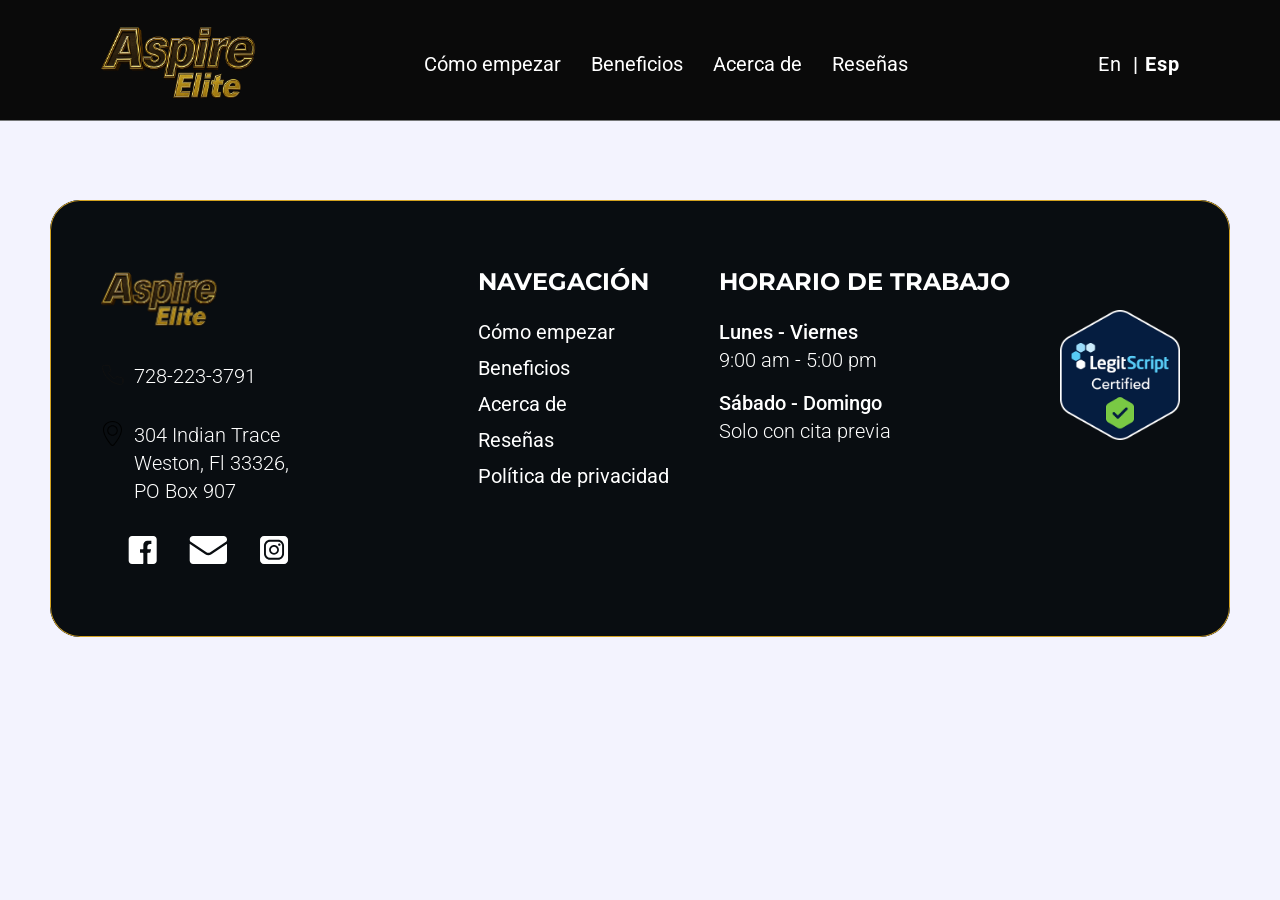
<file: esp/choose-your-medication/index.html>
<!DOCTYPE html>
<html lang="en">
  <head>
    <meta charset="UTF-8" />

    <meta http-equiv="X-UA-Compatible" content="IE=edge" />
    <meta name="viewport" content="width=device-width, initial-scale=1.0" />

    <link href="https://unpkg.com/aos@2.3.1/dist/aos.css" rel="stylesheet" />
    <!-- Slider-swiper END -->
    <!-- FONTS -->
    <link rel="preconnect" href="https://fonts.googleapis.com" />
    <link rel="preconnect" href="https://fonts.gstatic.com" crossorigin />
    <link
      href="https://fonts.googleapis.com/css2?family=Montserrat:ital,wght@0,100..900;1,100..900&family=Roboto:ital,wght@0,100;0,300;0,400;0,500;0,700;0,900;1,100;1,300;1,400;1,500;1,700;1,900&display=swap"
      rel="stylesheet"
    />
    <!-- FONTS END -->
    <title>Choose Your Medication</title>
    <link rel="apple-touch-icon" sizes="180x180" href="../img/global/favicon.png" />
    <link rel="apple-touch-icon" sizes="152x152" href="../img/global/favicon.png" />
    <link rel="apple-touch-icon" sizes="120x120" href="../img/global/favicon.png" />
    <link rel="apple-touch-icon" sizes="76x76" href="../img/global/favicon.png" />
    <link rel="apple-touch-icon" sizes="57x57" href="../img/global/favicon.png" />
    <link rel="icon" type="image/x-icon" href="../img/global/favicon.png" />
    <link rel="stylesheet" href="../css/common.css" />
    <link rel="stylesheet" href="../css/index.css" />

    <!-- Meta Pixel Code -->
    <script>
      !(function (f, b, e, v, n, t, s) {
        if (f.fbq) return;
        n = f.fbq = function () {
          n.callMethod ? n.callMethod.apply(n, arguments) : n.queue.push(arguments);
        };
        if (!f._fbq) f._fbq = n;
        n.push = n;
        n.loaded = !0;
        n.version = '2.0';
        n.queue = [];
        t = b.createElement(e);
        t.async = !0;
        t.src = v;
        s = b.getElementsByTagName(e)[0];
        s.parentNode.insertBefore(t, s);
      })(window, document, 'script', 'https://connect.facebook.net/en_US/fbevents.js');
      fbq('init', '1148638723453215');
      fbq('track', 'PageView');
    </script>
    <noscript
      ><img
        height="1"
        width="1"
        style="display: none"
        src="https://www.facebook.com/tr?id=1148638723453215&ev=PageView&noscript=1"
    /></noscript>
    <!-- End Meta Pixel Code -->

    <!-- Google Tag Manager -->
    <script>
      (function (w, d, s, l, i) {
        w[l] = w[l] || [];
        w[l].push({ 'gtm.start': new Date().getTime(), event: 'gtm.js' });
        var f = d.getElementsByTagName(s)[0],
          j = d.createElement(s),
          dl = l != 'dataLayer' ? '&l=' + l : '';
        j.async = true;
        j.src = 'https://www.googletagmanager.com/gtm.js?id=' + i + dl;
        f.parentNode.insertBefore(j, f);
      })(window, document, 'script', 'dataLayer', 'GTM-KZGK3ZPL');
    </script>
    <!-- End Google Tag Manager -->
    <!-- Google tag (gtag.js) -->
    <script async src="https://www.googletagmanager.com/gtag/js?id=G-6KLLYF59NG"></script>
    <script>
      window.dataLayer = window.dataLayer || [];
      function gtag() {
        dataLayer.push(arguments);
      }
      gtag('js', new Date());

      gtag('config', 'G-6KLLYF59NG');
    </script>
    <script>
      var $wc_load = function (a) {
          return JSON.parse(JSON.stringify(a));
        },
        $wc_leads = $wc_leads || {
          doc: {
            url: $wc_load(document.URL),
            ref: $wc_load(document.referrer),
            search: $wc_load(location.search),
            hash: $wc_load(location.hash),
          },
        };
    </script>
    <script src="//s.ksrndkehqnwntyxlhgto.com/140256.js"></script>
  </head>
  <body style="background-color: #f3f3fe !important">
    <!-- Google Tag Manager (noscript) -->
    <noscript
      ><iframe
        src="https://www.googletagmanager.com/ns.html?id=GTM-KZGK3ZPL"
        height="0"
        width="0"
        style="display: none; visibility: hidden"
      ></iframe
    ></noscript>
    <!-- End Google Tag Manager (noscript) -->
    <header class="header">
      <div class="header_wrapper mycontainer">
        <nav class="navbar">
          <a href="/esp/" class="logo_wrapper">
            <img src="../img/global/logo.png" alt="logo" class="main-logo logo-white" />
            <img src="../img/global/logo.png" alt="logo" class="main-logo logo-hide logo-color" />
          </a>

          <ul class="navbar_menu">
            <li><a class="nav_elem" href="../#howtostart">Cómo empezar</a></li>
            <li><a class="nav_elem" href="../#benefits">Beneficios</a></li>
            <li><a class="nav_elem" href="../#about">Acerca de</a></li>
            <li><a class="nav_elem" href="../#reviews">Reseñas</a></li>
          </ul>
          <!-- <div class="header_button_pair">
            <a
              href="../#contacts"
              class="main_button"
              style="text-decoration: none"
              onclick="scrollToSub()"
              >Get started</a
            >
          </div> -->
          <div class="burger">
            <div class="burger_space" id="burger">
              <span class="stick"></span>
              <span class="stick"></span>
              <span class="stick"></span>
            </div>
          </div>
          <div class="lang_selector" style="display: flex; align-items: center; margin-left: 20px">
            <a
              href="/choose-your-medication/"
              style="
                display: block;
                padding-left: 5px;
                text-decoration: none;
                font-size: 20px;
                font-style: normal;
                font-weight: 400;
                line-height: 140%;
                letter-spacing: 1px;
                color: var(--Charcoal-gray, #111);
                font-family: 'Roboto', sans-serif;
                margin-right: 6px;
              "
              >En</a
            >
            <span
              style="
                display: block;
                padding-left: 5px;
                text-decoration: none;
                font-size: 20px;
                font-style: normal;
                font-weight: 700;
                line-height: 140%;
                letter-spacing: 1px;
                color: var(--Charcoal-gray, #111);
                font-family: 'Roboto', sans-serif;
              "
              >| Esp</span
            >
          </div>
        </nav>
        <div class="popup" id="popup">
          <!-- <img src="img/main/mobbgmenu.png" alt="moblogo" class="mob_menu_bgimage" /> -->
          <div class="popup_textblock" id="popupSlide">
            <ul class="navbar_menu_mobile">
              <li>
                <a href="../#howtostart" class="nav_elem_mobile">Cómo empezar</a>
              </li>
              <li>
                <a href="../#benefits" class="nav_elem_mobile">Beneficios</a>
              </li>
              <li><a href="../#about" class="nav_elem_mobile">Acerca de</a></li>
              <li>
                <a href="../#reviews" class="nav_elem_mobile">Reseñas</a>
              </li>
              <!-- <li>
                <a href="../privacy-policy/" class="nav_elem_mobile">Privacy Policy</a>
              </li> -->
            </ul>
            <div
              class="lang_selector_mobile"
              style="display: flex; align-items: center; justify-content: center; margin-top: 20px"
            >
              <a
                href="/choose-your-medication/"
                style="
                  display: block;
                  padding-left: 5px;
                  text-decoration: none;
                  font-size: 20px;
                  font-style: normal;
                  font-weight: 400;
                  line-height: 140%;
                  letter-spacing: 1px;
                  color: var(--Charcoal-gray, #111);
                  font-family: 'Roboto', sans-serif;
                  margin-right: 6px;
                "
                >En</a
              >
              <span
                style="
                  display: block;
                  padding-left: 5px;
                  text-decoration: none;
                  font-size: 20px;
                  font-style: normal;
                  font-weight: 700;
                  line-height: 140%;
                  letter-spacing: 1px;
                  color: var(--Charcoal-gray, #111);
                  font-family: 'Roboto', sans-serif;
                "
                >| Esp</span
              >
            </div>
            <!-- <div class="header_button_pair mob_menu_buttons">
              <a
                href="../#contacts"
                class="main_button mob_button mob_menu_button"
                style="text-decoration: none"
                >Get started
              </a>
            </div> -->
          </div>
        </div>
      </div>
    </header>
    <section class="step-2" style="padding-top: 100px">
      <div class="forma">
        <script
          type="text/javascript"
          src="https://form.jotform.com/jsform/251368661067159"
        ></script>
      </div>
    </section>
    <!-- <footer></footer> -->
    <footer style="padding-top: 100px">
      <div class="footer_wrapper">
        <div class="footer_info">
          <a href="#"><img src="../img/global/logo.png" alt="logo" class="footer-logo" /></a>
          <a href="tel:728-223-3791" class="footer_phone_wrapper desk_f">
            <img src="../img/footer/phone.svg" alt="phone" class="footer_phone_icon" />
            <span class="footer_phone_number">728-223-3791</span>
          </a>
          <p class="footer_phone_wrapper desk_f">
            <img src="../img/footer/loc.svg" alt="location" class="footer_phone_icon" />
            <span class="footer_phone_number">304 Indian Trace Weston, Fl 33326, PO Box 907</span>
          </p>
          <div class="footer_icons_wrapper">
            <a
              href="https://www.facebook.com/profile.php?id=61566299494639"
              target="_blank"
              class="footer-icon_link"
            >
              <img src="../img/footer/fb.svg" alt="icon" class="footer-icon_icon" />
            </a>
            <a href="mailto:info@aspiremedsonline.com" class="footer-icon_link">
              <img src="../img/footer/mail.svg" alt="icon" class="footer-icon_icon" />
            </a>
            <a
              href="https://www.instagram.com/aspiremeds?igsh=cmh6dTg0Mm0wYmg3"
              target="_blank"
              class="footer-icon_link"
            >
              <img src="../img/footer/inst.svg" alt="icon" class="footer-icon_icon" />
            </a>
          </div>
        </div>
        <div class="footer_navigation">
          <p class="footer_navigation_title">Navegación</p>

          <a href="../#howtostart" class="footer_navigation_link">Cómo empezar</a>
          <a href="../#benefits" class="footer_navigation_link">Beneficios</a>
          <a href="../#about" class="footer_navigation_link">Acerca de</a>
          <a href="../#reviews" class="footer_navigation_link">Reseñas</a>
          <a href="/esp/privacy-policy/" class="footer_navigation_link">Política de privacidad</a>
        </div>
        <div class="footer_hours">
          <p class="footer_navigation_title">Horario de trabajo</p>
          <p class="footer_h_day">Lunes - Viernes</p>
          <p class="footer_h_hours">9:00 am - 5:00 pm</p>
          <p class="footer_h_day">Sábado - Domingo</p>
          <p class="footer_h_hours">Solo con cita previa</p>
          <a href="tel:728-223-3791" class="footer_phone_wrapper mob_f">
            <img src="../img/footer/phone.svg" alt="phone" class="footer_phone_icon" />
            <span class="footer_phone_number">728-223-3791</span>
          </a>
        </div>
        <div class="footer_pharm">
          <a
            href="https://www.legitscript.com/websites/?checker_keywords=aspiremedsonline.com"
            target="_blank"
            class="img-link-ll"
            ><img src="../img/global/leg.png" class="img-link-sc" alt="legitscript"
          /></a>
        </div>
      </div>
    </footer>
    <style>
      .footer_navigation_link {
        text-decoration: none;
      }
    </style>
    <script src="../js/script.js"></script>

    <script src="https://unpkg.com/aos@2.3.1/dist/aos.js"></script>
    <script>
      AOS.init();
    </script>
    <script>
      (function (e, t, o, n, p, r, i) {
        e.visitorGlobalObjectAlias = n;
        e[e.visitorGlobalObjectAlias] =
          e[e.visitorGlobalObjectAlias] ||
          function () {
            (e[e.visitorGlobalObjectAlias].q = e[e.visitorGlobalObjectAlias].q || []).push(
              arguments,
            );
          };
        e[e.visitorGlobalObjectAlias].l = new Date().getTime();
        r = t.createElement('script');
        r.src = o;
        r.async = true;
        i = t.getElementsByTagName('script')[0];
        i.parentNode.insertBefore(r, i);
      })(window, document, 'https://diffuser-cdn.app-us1.com/diffuser/diffuser.js', 'vgo');

      vgo('setAccount', '92812074'); // ActiveCampaign Account ID (actid)
      vgo('setTrackByDefault', true);
      vgo('process');
    </script>
    <style>
      @media (max-width: 1050px) {
        .lang_selector {
          display: none !important;
        }
      }
    </style>
  </body>
</html>
</file>
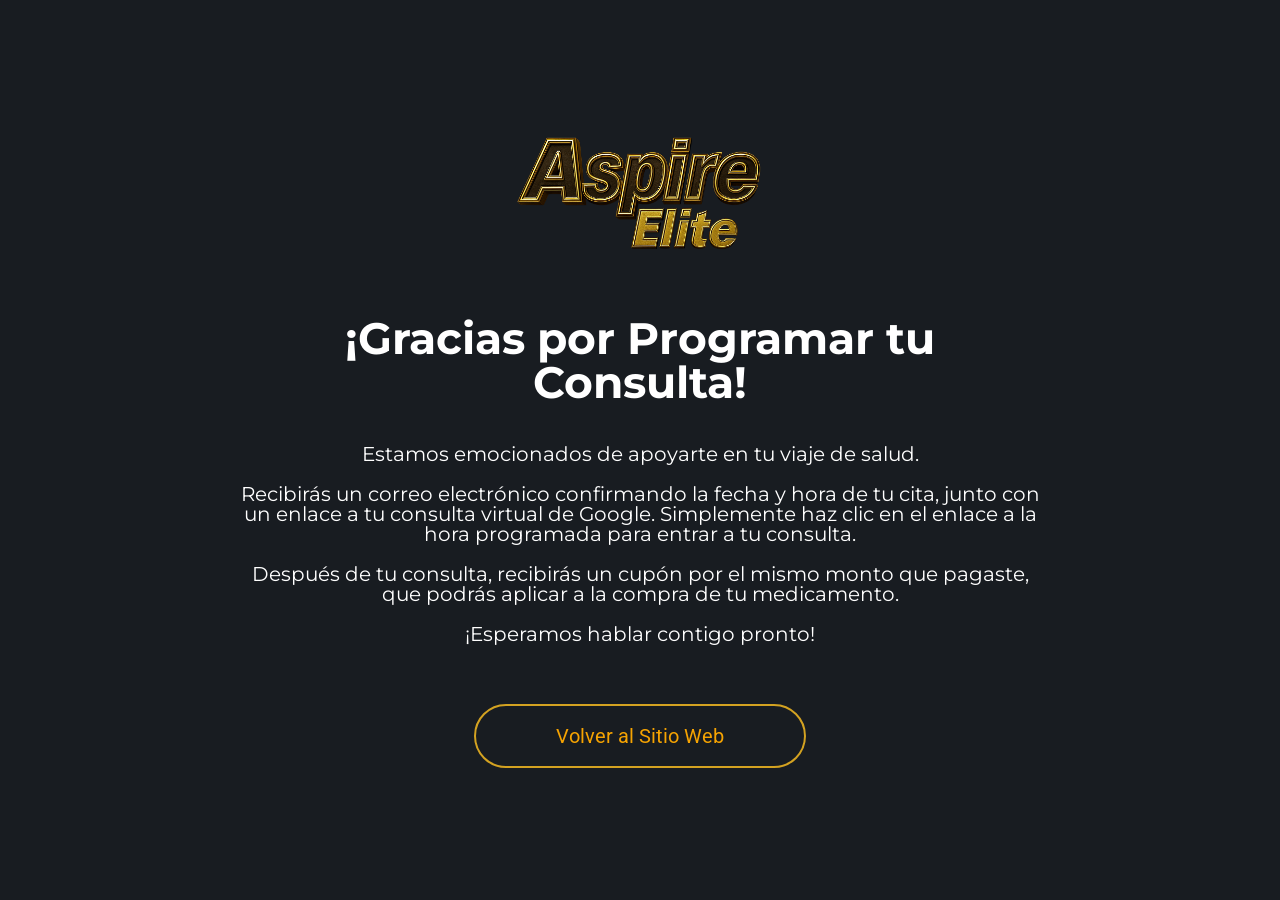
<file: esp/consultation-booked/index.html>
<!DOCTYPE html>
<html lang="es">
  <head>
    <meta charset="UTF-8" />

    <meta http-equiv="X-UA-Compatible" content="IE=edge" />
    <meta name="viewport" content="width=device-width, initial-scale=1.0" />

    <link href="https://unpkg.com/aos@2.3.1/dist/aos.css" rel="stylesheet" />
    <!-- Slider-swiper END -->
    <!-- FONTS -->
    <link rel="preconnect" href="https://fonts.googleapis.com" />
    <link rel="preconnect" href="https://fonts.gstatic.com" crossorigin />
    <link
      href="https://fonts.googleapis.com/css2?family=Montserrat:ital,wght@0,100..900;1,100..900&family=Roboto:ital,wght@0,100;0,300;0,400;0,500;0,700;0,900;1,100;1,300;1,400;1,500;1,700;1,900&display=swap"
      rel="stylesheet"
    />
    <!-- FONTS END -->
    <title>Aspire Meds - ¡Gracias!</title>
    <link rel="apple-touch-icon" sizes="180x180" href="../img/global/favicon.png" />
    <link rel="apple-touch-icon" sizes="152x152" href="../img/global/favicon.png" />
    <link rel="apple-touch-icon" sizes="120x120" href="../img/global/favicon.png" />
    <link rel="apple-touch-icon" sizes="76x76" href="../img/global/favicon.png" />
    <link rel="apple-touch-icon" sizes="57x57" href="../img/global/favicon.png" />
    <link rel="icon" type="image/x-icon" href="../img/global/favicon.png" />
    <link rel="stylesheet" href="../css/common.css" />
    <link rel="stylesheet" href="../css/thankyou.css" />
    <!-- Meta Pixel Code -->
    <script>
      !(function (f, b, e, v, n, t, s) {
        if (f.fbq) return;
        n = f.fbq = function () {
          n.callMethod ? n.callMethod.apply(n, arguments) : n.queue.push(arguments);
        };
        if (!f._fbq) f._fbq = n;
        n.push = n;
        n.loaded = !0;
        n.version = '2.0';
        n.queue = [];
        t = b.createElement(e);
        t.async = !0;
        t.src = v;
        s = b.getElementsByTagName(e)[0];
        s.parentNode.insertBefore(t, s);
      })(window, document, 'script', 'https://connect.facebook.net/en_US/fbevents.js');
      fbq('init', '1148638723453215');
      fbq('track', 'PageView');
    </script>
    <noscript
      ><img
        height="1"
        width="1"
        style="display: none"
        src="https://www.facebook.com/tr?id=1148638723453215&ev=PageView&noscript=1"
    /></noscript>
    <!-- End Meta Pixel Code -->

    <!-- Google Tag Manager -->
    <script>
      (function (w, d, s, l, i) {
        w[l] = w[l] || [];
        w[l].push({ 'gtm.start': new Date().getTime(), event: 'gtm.js' });
        var f = d.getElementsByTagName(s)[0],
          j = d.createElement(s),
          dl = l != 'dataLayer' ? '&l=' + l : '';
        j.async = true;
        j.src = 'https://www.googletagmanager.com/gtm.js?id=' + i + dl;
        f.parentNode.insertBefore(j, f);
      })(window, document, 'script', 'dataLayer', 'GTM-KZGK3ZPL');
    </script>
    <!-- End Google Tag Manager -->
    <!-- Google tag (gtag.js) -->
    <script async src="https://www.googletagmanager.com/gtag/js?id=G-6KLLYF59NG"></script>
    <script>
      window.dataLayer = window.dataLayer || [];
      function gtag() {
        dataLayer.push(arguments);
      }
      gtag('js', new Date());

      gtag('config', 'G-6KLLYF59NG');
    </script>
    <script>
      var $wc_load = function (a) {
          return JSON.parse(JSON.stringify(a));
        },
        $wc_leads = $wc_leads || {
          doc: {
            url: $wc_load(document.URL),
            ref: $wc_load(document.referrer),
            search: $wc_load(location.search),
            hash: $wc_load(location.hash),
          },
        };
    </script>
    <script src="//s.ksrndkehqnwntyxlhgto.com/140256.js"></script>
  </head>
  <body>
    <!-- Google Tag Manager (noscript) -->
    <noscript
      ><iframe
        src="https://www.googletagmanager.com/ns.html?id=GTM-KZGK3ZPL"
        height="0"
        width="0"
        style="display: none; visibility: hidden"
      ></iframe
    ></noscript>
    <!-- End Google Tag Manager (noscript) -->
    <header></header>
    <section
      style="height: auto !important; min-height: 100vh !important; padding: 50px 20px !important"
      class="thankyou"
    >
      <div class="thankyou_wrapper">
        <a href="../">
          <img
            src="../img/global/logo.png"
            alt="logo"
            data-aos="fade-down"
            data-aos-duration="1000"
            data-aos-delay="200"
            class="logo_thank-you"
          />
        </a>
        <h1
          class="thankyou_title"
          data-aos="fade-down"
          data-aos-duration="1000"
          data-aos-delay="400"
          style="font-size: 44px; margin-bottom: 20px"
        >
          ¡Gracias por Programar tu Consulta!
          <br />
        </h1>
        <p
          style="font-size: 20px; margin-bottom: 20px"
          class="thankyou_text"
          data-aos="fade-down"
          data-aos-duration="1000"
          data-aos-delay="600"
        >
          Estamos emocionados de apoyarte en tu viaje de salud. <br /><br />
          Recibirás un correo electrónico confirmando la fecha y hora de tu cita, junto con un
          enlace a tu consulta virtual de Google. Simplemente haz clic en el enlace a la hora
          programada para entrar a tu consulta.<br /><br />
          Después de tu consulta, recibirás un cupón por el mismo monto que pagaste, que podrás
          aplicar a la compra de tu medicamento.<br /><br />
          ¡Esperamos hablar contigo pronto!<br /><br />
        </p>
        <div class="th_buttons_wrapper">
          <a style="max-width: 370px" href="/esp/" class="main_button thankyou_button"
            >Volver al Sitio Web</a
          >
        </div>
      </div>
    </section>
    <footer></footer>

    <style>
      @media (max-width: 700px) {
        .thankyou_title {
          font-size: 32px !important;
        }
        .thankyou_text {
          font-size: 18px !important;
        }
        .main_button {
          padding-left: 70px;
          padding-right: 70px;
        }
        .logo_thank-you {
          margin-bottom: 30px;
        }
      }
      @media (max-width: 1050px) {
        .lang_selector {
          display: none !important;
        }
        .lang_selector_mobile {
          justify-content: center !important;
          text-align: center !important;
          width: 100%;
          margin-top: 30px !important;
          margin-bottom: 30px !important;
        }
      }
      .lang_selector_mobile {
        width: 100%;
        justify-content: center;
        text-align: center;
        margin-top: 30px;
        margin-bottom: 30px;
      }
    </style>

    <script src="../js/script.js"></script>

    <script src="https://unpkg.com/aos@2.3.1/dist/aos.js"></script>
    <script>
      AOS.init();
    </script>
    <script>
      (function (e, t, o, n, p, r, i) {
        e.visitorGlobalObjectAlias = n;
        e[e.visitorGlobalObjectAlias] =
          e[e.visitorGlobalObjectAlias] ||
          function () {
            (e[e.visitorGlobalObjectAlias].q = e[e.visitorGlobalObjectAlias].q || []).push(
              arguments,
            );
          };
        e[e.visitorGlobalObjectAlias].l = new Date().getTime();
        r = t.createElement('script');
        r.src = o;
        r.async = true;
        i = t.getElementsByTagName('script')[0];
        i.parentNode.insertBefore(r, i);
      })(window, document, 'https://diffuser-cdn.app-us1.com/diffuser/diffuser.js', 'vgo');

      vgo('setAccount', '92812074'); // ActiveCampaign Account ID (actid)
      vgo('setTrackByDefault', true);
      vgo('process');
    </script>
  </body>
</html>
</file>
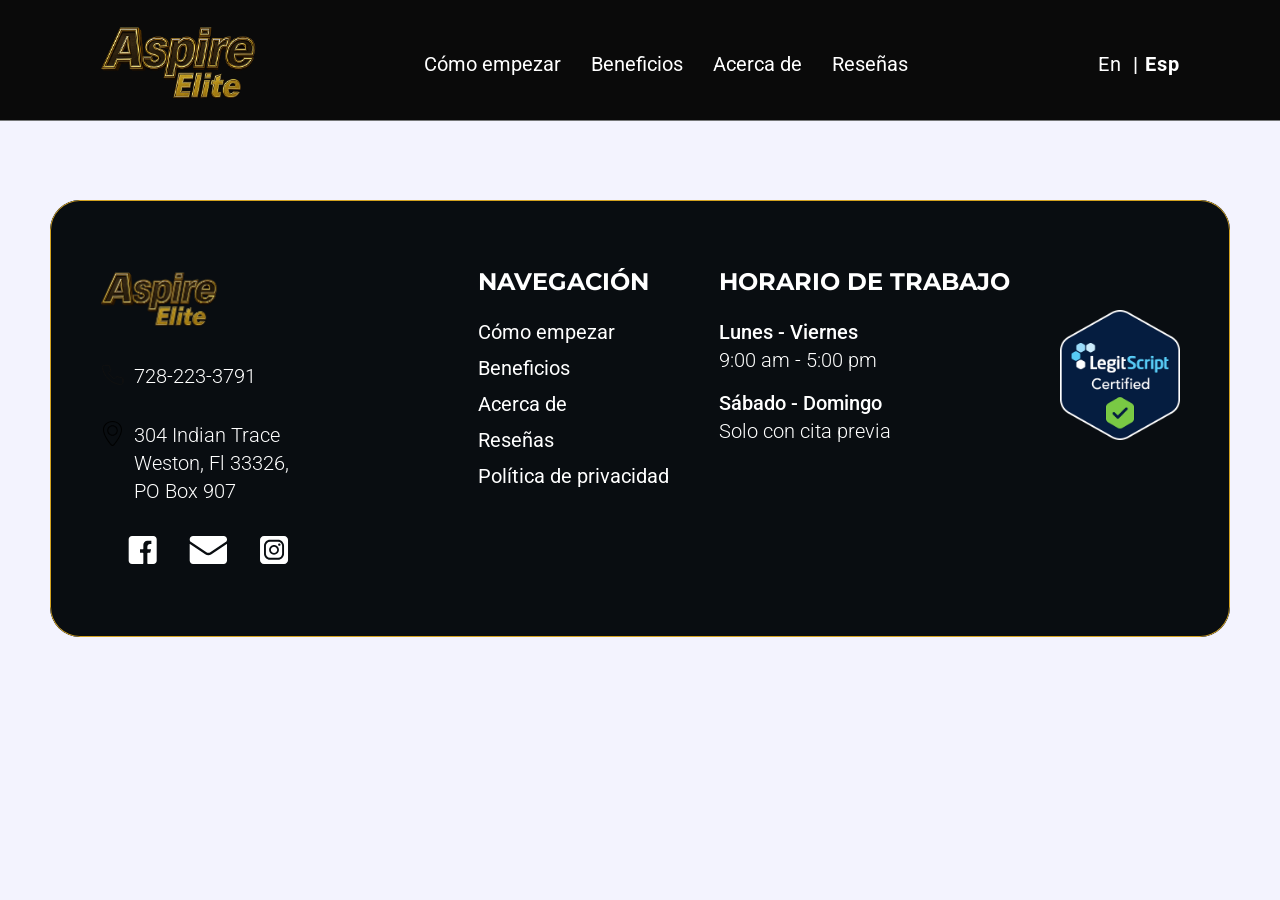
<file: esp/patient-survey-form/index.html>
<!DOCTYPE html>
<html lang="en">
  <head>
    <meta charset="UTF-8" />

    <meta http-equiv="X-UA-Compatible" content="IE=edge" />
    <meta name="viewport" content="width=device-width, initial-scale=1.0" />

    <link href="https://unpkg.com/aos@2.3.1/dist/aos.css" rel="stylesheet" />
    <!-- Slider-swiper END -->
    <!-- FONTS -->
    <link rel="preconnect" href="https://fonts.googleapis.com" />
    <link rel="preconnect" href="https://fonts.gstatic.com" crossorigin />
    <link
      href="https://fonts.googleapis.com/css2?family=Montserrat:ital,wght@0,100..900;1,100..900&family=Roboto:ital,wght@0,100;0,300;0,400;0,500;0,700;0,900;1,100;1,300;1,400;1,500;1,700;1,900&display=swap"
      rel="stylesheet"
    />
    <!-- FONTS END -->
    <title>Aspire Meds - Patient Survey Form</title>
    <link rel="apple-touch-icon" sizes="180x180" href="../img/global/favicon.png" />
    <link rel="apple-touch-icon" sizes="152x152" href="../img/global/favicon.png" />
    <link rel="apple-touch-icon" sizes="120x120" href="../img/global/favicon.png" />
    <link rel="apple-touch-icon" sizes="76x76" href="../img/global/favicon.png" />
    <link rel="apple-touch-icon" sizes="57x57" href="../img/global/favicon.png" />
    <link rel="icon" type="image/x-icon" href="../img/global/favicon.png" />
    <link rel="stylesheet" href="../css/common.css" />
    <link rel="stylesheet" href="../css/index.css" />

    <!-- Meta Pixel Code -->
    <script>
      !(function (f, b, e, v, n, t, s) {
        if (f.fbq) return;
        n = f.fbq = function () {
          n.callMethod ? n.callMethod.apply(n, arguments) : n.queue.push(arguments);
        };
        if (!f._fbq) f._fbq = n;
        n.push = n;
        n.loaded = !0;
        n.version = '2.0';
        n.queue = [];
        t = b.createElement(e);
        t.async = !0;
        t.src = v;
        s = b.getElementsByTagName(e)[0];
        s.parentNode.insertBefore(t, s);
      })(window, document, 'script', 'https://connect.facebook.net/en_US/fbevents.js');
      fbq('init', '1148638723453215');
      fbq('track', 'PageView');
    </script>
    <noscript
      ><img
        height="1"
        width="1"
        style="display: none"
        src="https://www.facebook.com/tr?id=1148638723453215&ev=PageView&noscript=1"
    /></noscript>
    <!-- End Meta Pixel Code -->

    <!-- Google Tag Manager -->
    <script>
      (function (w, d, s, l, i) {
        w[l] = w[l] || [];
        w[l].push({ 'gtm.start': new Date().getTime(), event: 'gtm.js' });
        var f = d.getElementsByTagName(s)[0],
          j = d.createElement(s),
          dl = l != 'dataLayer' ? '&l=' + l : '';
        j.async = true;
        j.src = 'https://www.googletagmanager.com/gtm.js?id=' + i + dl;
        f.parentNode.insertBefore(j, f);
      })(window, document, 'script', 'dataLayer', 'GTM-KZGK3ZPL');
    </script>
    <!-- End Google Tag Manager -->
    <!-- Google tag (gtag.js) -->
    <script async src="https://www.googletagmanager.com/gtag/js?id=G-6KLLYF59NG"></script>
    <script>
      window.dataLayer = window.dataLayer || [];
      function gtag() {
        dataLayer.push(arguments);
      }
      gtag('js', new Date());

      gtag('config', 'G-6KLLYF59NG');
    </script>
    <script>
      var $wc_load = function (a) {
          return JSON.parse(JSON.stringify(a));
        },
        $wc_leads = $wc_leads || {
          doc: {
            url: $wc_load(document.URL),
            ref: $wc_load(document.referrer),
            search: $wc_load(location.search),
            hash: $wc_load(location.hash),
          },
        };
    </script>
    <script src="//s.ksrndkehqnwntyxlhgto.com/140256.js"></script>
  </head>
  <body style="background-color: #f3f3fe !important">
    <!-- Google Tag Manager (noscript) -->
    <noscript
      ><iframe
        src="https://www.googletagmanager.com/ns.html?id=GTM-KZGK3ZPL"
        height="0"
        width="0"
        style="display: none; visibility: hidden"
      ></iframe
    ></noscript>
    <!-- End Google Tag Manager (noscript) -->

    <header class="header">
      <div class="header_wrapper mycontainer">
        <nav class="navbar">
          <a href="/esp/" class="logo_wrapper">
            <img src="../img/global/logo.png" alt="logo" class="main-logo logo-white" />
            <img src="../img/global/logo.png" alt="logo" class="main-logo logo-hide logo-color" />
          </a>

          <ul class="navbar_menu">
            <li><a class="nav_elem" href="../#howtostart">Cómo empezar</a></li>
            <li><a class="nav_elem" href="../#benefits">Beneficios</a></li>
            <li><a class="nav_elem" href="../#about">Acerca de</a></li>
            <li><a class="nav_elem" href="../#reviews">Reseñas</a></li>
          </ul>

          <div class="lang_selector" style="display: flex; align-items: center; margin-left: 20px">
            <a
              href="/patient-survey-form/"
              style="
                display: block;
                padding-left: 5px;
                text-decoration: none;
                font-size: 20px;
                font-style: normal;
                font-weight: 400;
                line-height: 140%;
                letter-spacing: 1px;
                color: var(--Charcoal-gray, #111);
                font-family: 'Roboto', sans-serif;
                margin-right: 6px;
              "
              >En</a
            >
            <span
              style="
                display: block;
                padding-left: 5px;
                text-decoration: none;
                font-size: 20px;
                font-style: normal;
                font-weight: 700;
                line-height: 140%;
                letter-spacing: 1px;
                color: var(--Charcoal-gray, #111);
                font-family: 'Roboto', sans-serif;
              "
              >| Esp</span
            >
          </div>
          <div class="burger">
            <div class="burger_space" id="burger">
              <span class="stick"></span>
              <span class="stick"></span>
              <span class="stick"></span>
            </div>
          </div>
        </nav>
        <div class="popup" id="popup">
          <!-- <img src="img/main/mobbgmenu.png" alt="moblogo" class="mob_menu_bgimage" /> -->
          <div class="popup_textblock" id="popupSlide">
            <ul class="navbar_menu_mobile">
              <li>
                <a href="../#howtostart" class="nav_elem_mobile">Cómo empezar</a>
              </li>
              <li>
                <a href="../#benefits" class="nav_elem_mobile">Beneficios</a>
              </li>
              <li><a href="../#about" class="nav_elem_mobile">Acerca de</a></li>
              <li>
                <a href="../#reviews" class="nav_elem_mobile">Reseñas</a>
              </li>
              <!-- <li>
                <a href="../privacy-policy/" class="nav_elem_mobile">Privacy Policy</a>
              </li> -->
            </ul>
            <div
              class="lang_selector_mobile"
              style="display: flex; align-items: center; justify-content: center; margin-top: 20px"
            >
              <a
                href="/patient-survey-form/"
                style="
                  display: block;
                  padding-left: 5px;
                  text-decoration: none;
                  font-size: 20px;
                  font-style: normal;
                  font-weight: 400;
                  line-height: 140%;
                  letter-spacing: 1px;
                  color: var(--Charcoal-gray, #111);
                  font-family: 'Roboto', sans-serif;
                  margin-right: 6px;
                "
                >En</a
              >
              <span
                style="
                  display: block;
                  padding-left: 5px;
                  text-decoration: none;
                  font-size: 20px;
                  font-style: normal;
                  font-weight: 700;
                  line-height: 140%;
                  letter-spacing: 1px;
                  color: var(--Charcoal-gray, #111);
                  font-family: 'Roboto', sans-serif;
                "
                >| Esp</span
              >
            </div>
          </div>
        </div>
      </div>
    </header>
    <section class="step-2" style="padding-top: 100px">
      <div class="forma">
        <script
          type="text/javascript"
          src="https://form.jotform.com/jsform/251368875621162"
        ></script>
      </div>
    </section>
    <footer style="padding-top: 100px">
      <div class="footer_wrapper">
        <div class="footer_info">
          <a href="#"><img src="../img/global/logo.png" alt="logo" class="footer-logo" /></a>
          <a href="tel:728-223-3791" class="footer_phone_wrapper desk_f">
            <img src="../img/footer/phone.svg" alt="phone" class="footer_phone_icon" />
            <span class="footer_phone_number">728-223-3791</span>
          </a>
          <p class="footer_phone_wrapper desk_f">
            <img src="../img/footer/loc.svg" alt="location" class="footer_phone_icon" />
            <span class="footer_phone_number">304 Indian Trace Weston, Fl 33326, PO Box 907</span>
          </p>
          <div class="footer_icons_wrapper">
            <a
              href="https://www.facebook.com/profile.php?id=61566299494639"
              target="_blank"
              class="footer-icon_link"
            >
              <img src="../img/footer/fb.svg" alt="icon" class="footer-icon_icon" />
            </a>
            <a href="mailto:info@aspiremedsonline.com" class="footer-icon_link">
              <img src="../img/footer/mail.svg" alt="icon" class="footer-icon_icon" />
            </a>
            <a
              href="https://www.instagram.com/aspiremeds?igsh=cmh6dTg0Mm0wYmg3"
              target="_blank"
              class="footer-icon_link"
            >
              <img src="../img/footer/inst.svg" alt="icon" class="footer-icon_icon" />
            </a>
          </div>
        </div>
        <div class="footer_navigation">
          <p class="footer_navigation_title">Navegación</p>

          <a href="../#howtostart" class="footer_navigation_link">Cómo empezar</a>
          <a href="../#benefits" class="footer_navigation_link">Beneficios</a>
          <a href="../#about" class="footer_navigation_link">Acerca de</a>
          <a href="../#reviews" class="footer_navigation_link">Reseñas</a>
          <a href="/esp/privacy-policy/" class="footer_navigation_link">Política de privacidad</a>
        </div>
        <div class="footer_hours">
          <p class="footer_navigation_title">Horario de trabajo</p>
          <p class="footer_h_day">Lunes - Viernes</p>
          <p class="footer_h_hours">9:00 am - 5:00 pm</p>
          <p class="footer_h_day">Sábado - Domingo</p>
          <p class="footer_h_hours">Solo con cita previa</p>
          <a href="tel:728-223-3791" class="footer_phone_wrapper mob_f">
            <img src="../img/footer/phone.svg" alt="phone" class="footer_phone_icon" />
            <span class="footer_phone_number">728-223-3791</span>
          </a>
        </div>
        <div class="footer_pharm">
          <a
            href="https://www.legitscript.com/websites/?checker_keywords=aspiremedsonline.com"
            target="_blank"
            class="img-link-ll"
            ><img src="../img/global/leg.png" class="img-link-sc" alt="legitscript"
          /></a>
        </div>
      </div>
    </footer>
    <style>
      .footer_navigation_link {
        text-decoration: none;
      }
      @media (max-width: 1050px) {
        .lang_selector {
          display: none !important;
        }
      }
    </style>
    <script src="../js/script.js"></script>

    <script src="https://unpkg.com/aos@2.3.1/dist/aos.js"></script>
    <script>
      AOS.init();
    </script>
    <script>
      (function (e, t, o, n, p, r, i) {
        e.visitorGlobalObjectAlias = n;
        e[e.visitorGlobalObjectAlias] =
          e[e.visitorGlobalObjectAlias] ||
          function () {
            (e[e.visitorGlobalObjectAlias].q = e[e.visitorGlobalObjectAlias].q || []).push(
              arguments,
            );
          };
        e[e.visitorGlobalObjectAlias].l = new Date().getTime();
        r = t.createElement('script');
        r.src = o;
        r.async = true;
        i = t.getElementsByTagName('script')[0];
        i.parentNode.insertBefore(r, i);
      })(window, document, 'https://diffuser-cdn.app-us1.com/diffuser/diffuser.js', 'vgo');

      vgo('setAccount', '92812074'); // ActiveCampaign Account ID (actid)
      vgo('setTrackByDefault', true);
      vgo('process');
    </script>
  </body>
</html>
</file>
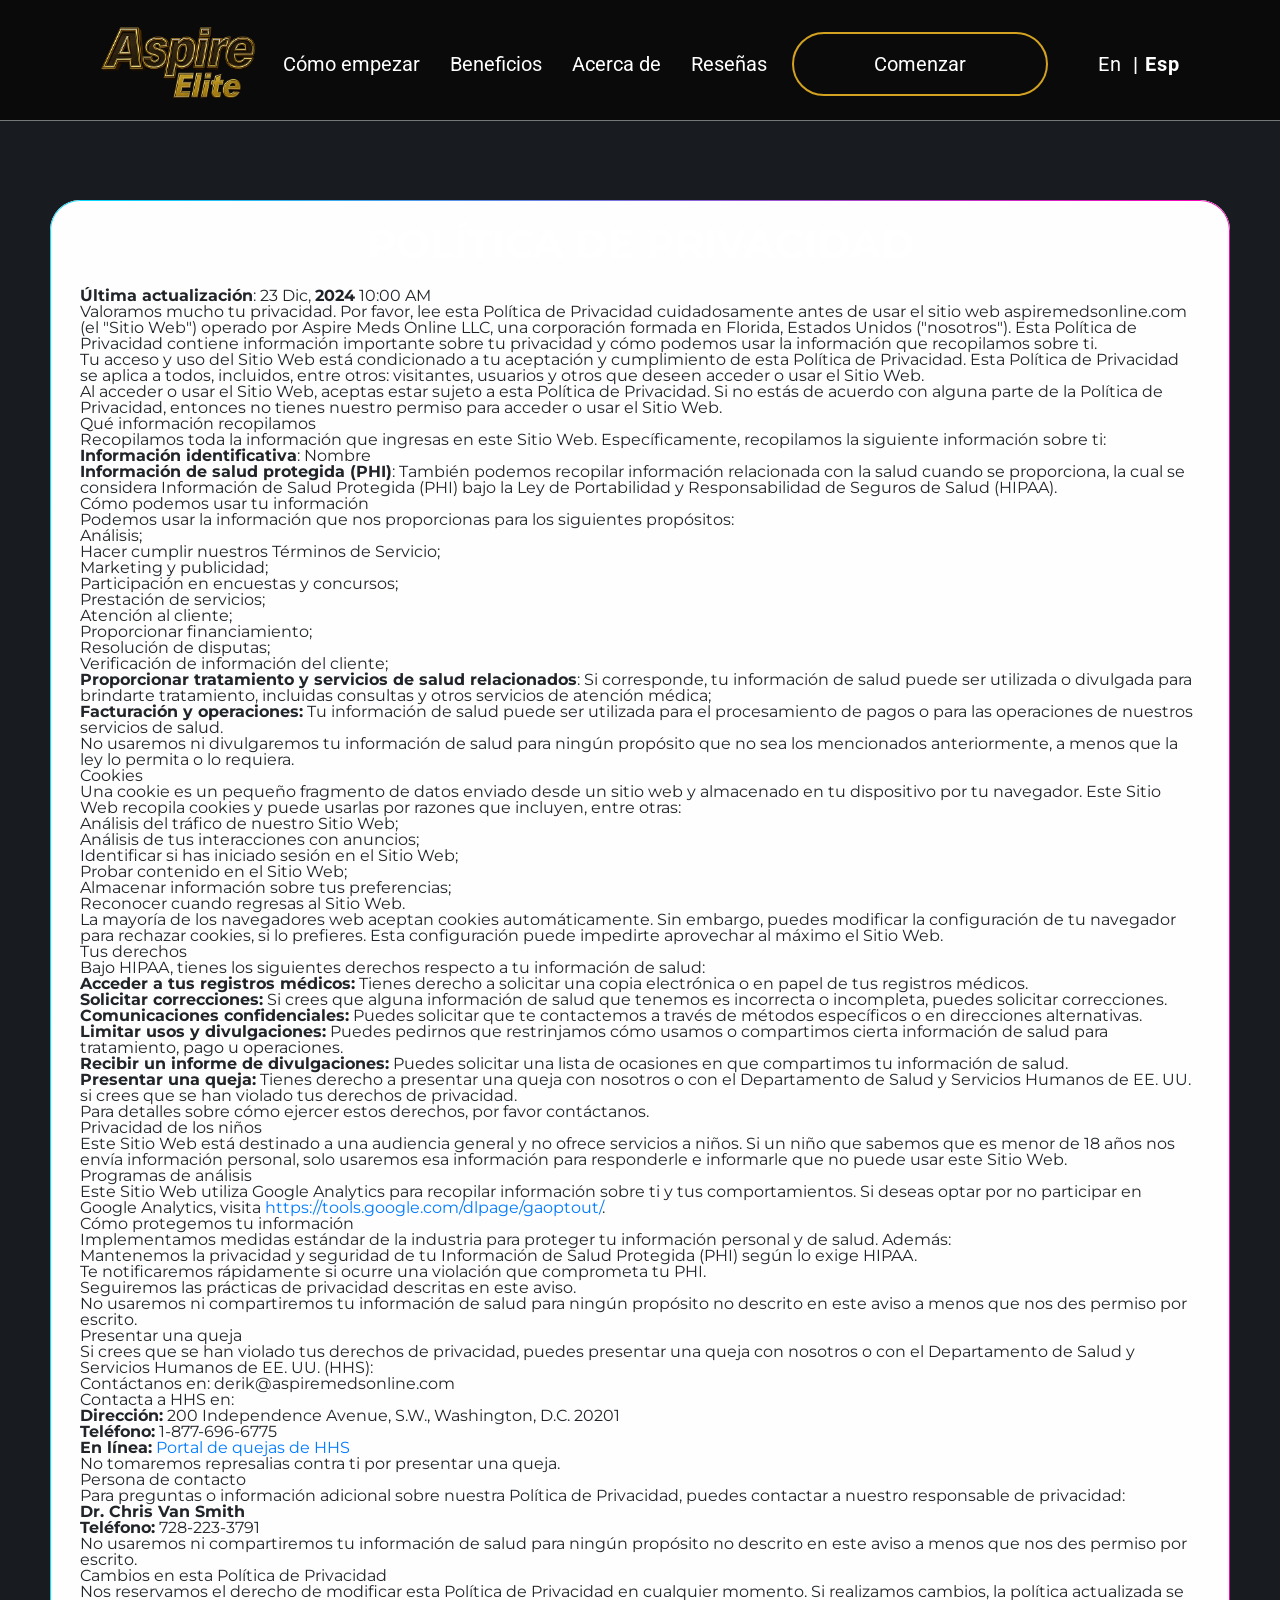
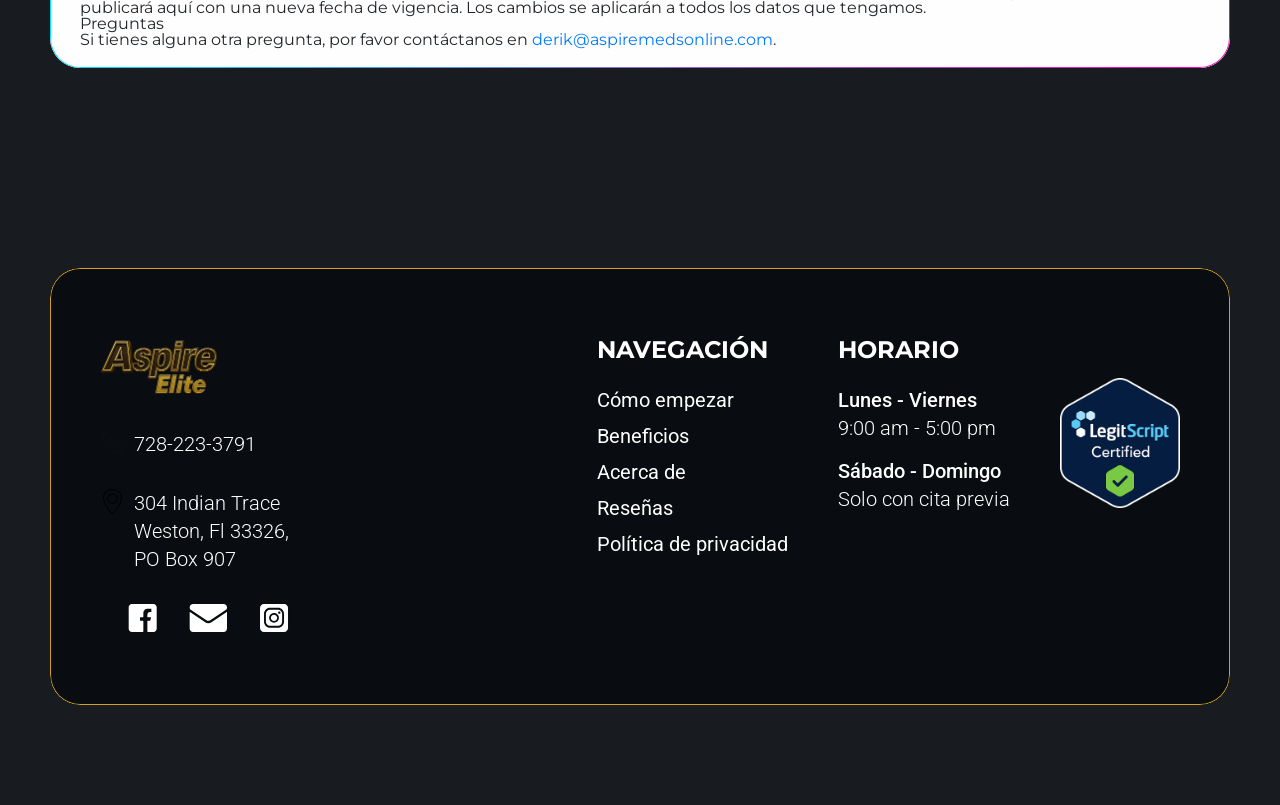
<file: esp/privacy-policy/index.html>
<!DOCTYPE html>
<html lang="en">
  <head>
    <meta charset="UTF-8" />

    <meta http-equiv="X-UA-Compatible" content="IE=edge" />
    <meta name="viewport" content="width=device-width, initial-scale=1.0" />

    <!-- Slider-swiper -->
    <link rel="stylesheet" href="https://cdn.jsdelivr.net/npm/swiper@9/swiper-bundle.min.css" />
    <link
      rel="stylesheet"
      href="https://cdn.jsdelivr.net/npm/bootstrap@4.0.0/dist/css/bootstrap.min.css"
      integrity="sha384-Gn5384xqQ1aoWXA+058RXPxPg6fy4IWvTNh0E263XmFcJlSAwiGgFAW/dAiS6JXm"
      crossorigin="anonymous"
    />
    <link href="https://unpkg.com/aos@2.3.1/dist/aos.css" rel="stylesheet" />
    <!-- Slider-swiper END -->
    <!-- FONTS -->
    <link rel="preconnect" href="https://fonts.googleapis.com" />
    <link rel="preconnect" href="https://fonts.gstatic.com" crossorigin />
    <link
      href="https://fonts.googleapis.com/css2?family=Montserrat:ital,wght@0,100..900;1,100..900&family=Roboto:ital,wght@0,100;0,300;0,400;0,500;0,700;0,900;1,100;1,300;1,400;1,500;1,700;1,900&display=swap"
      rel="stylesheet"
    />
    <!-- FONTS END -->
    <title>Aspire Meds - Política de Privacidad</title>
    <link rel="apple-touch-icon" sizes="180x180" href="img/global/favicon.png" />
    <link rel="apple-touch-icon" sizes="152x152" href="img/global/favicon.png" />
    <link rel="apple-touch-icon" sizes="120x120" href="img/global/favicon.png" />
    <link rel="apple-touch-icon" sizes="76x76" href="img/global/favicon.png" />
    <link rel="apple-touch-icon" sizes="57x57" href="img/global/favicon.png" />
    <link rel="icon" type="image/x-icon" href="img/global/favicon.png" />
    <link rel="stylesheet" href="css/index.css" />
    <!-- Meta Pixel Code -->
    <script>
      !(function (f, b, e, v, n, t, s) {
        if (f.fbq) return;
        n = f.fbq = function () {
          n.callMethod ? n.callMethod.apply(n, arguments) : n.queue.push(arguments);
        };
        if (!f._fbq) f._fbq = n;
        n.push = n;
        n.loaded = !0;
        n.version = '2.0';
        n.queue = [];
        t = b.createElement(e);
        t.async = !0;
        t.src = v;
        s = b.getElementsByTagName(e)[0];
        s.parentNode.insertBefore(t, s);
      })(window, document, 'script', 'https://connect.facebook.net/en_US/fbevents.js');
      fbq('init', '1148638723453215');
      fbq('track', 'PageView');
    </script>
    <noscript
      ><img
        height="1"
        width="1"
        style="display: none"
        src="https://www.facebook.com/tr?id=1148638723453215&ev=PageView&noscript=1"
    /></noscript>
    <!-- End Meta Pixel Code -->

    <!-- Google Tag Manager -->
    <script>
      (function (w, d, s, l, i) {
        w[l] = w[l] || [];
        w[l].push({ 'gtm.start': new Date().getTime(), event: 'gtm.js' });
        var f = d.getElementsByTagName(s)[0],
          j = d.createElement(s),
          dl = l != 'dataLayer' ? '&l=' + l : '';
        j.async = true;
        j.src = 'https://www.googletagmanager.com/gtm.js?id=' + i + dl;
        f.parentNode.insertBefore(j, f);
      })(window, document, 'script', 'dataLayer', 'GTM-KZGK3ZPL');
    </script>
    <!-- End Google Tag Manager -->
    <!-- Google tag (gtag.js) -->
    <script async src="https://www.googletagmanager.com/gtag/js?id=G-6KLLYF59NG"></script>
    <script>
      window.dataLayer = window.dataLayer || [];
      function gtag() {
        dataLayer.push(arguments);
      }
      gtag('js', new Date());

      gtag('config', 'G-6KLLYF59NG');
    </script>
    <script>
      var $wc_load = function (a) {
          return JSON.parse(JSON.stringify(a));
        },
        $wc_leads = $wc_leads || {
          doc: {
            url: $wc_load(document.URL),
            ref: $wc_load(document.referrer),
            search: $wc_load(location.search),
            hash: $wc_load(location.hash),
          },
        };
    </script>
    <script src="//s.ksrndkehqnwntyxlhgto.com/140256.js"></script>
  </head>
  <body>
    <!-- Google Tag Manager (noscript) -->
    <noscript
      ><iframe
        src="https://www.googletagmanager.com/ns.html?id=GTM-KZGK3ZPL"
        height="0"
        width="0"
        style="display: none; visibility: hidden"
      ></iframe
    ></noscript>
    <!-- End Google Tag Manager (noscript) -->
    <header class="header">
      <div class="header_wrapper mycontainer">
        <nav class="navbar">
          <a href="/esp/" class="logo_wrapper">
            <img src="img/global/logo.png" alt="logo" class="main-logo logo-white" />
            <img src="img/global/logo.png" alt="logo" class="main-logo logo-hide logo-color" />
          </a>

          <ul class="navbar_menu">
            <li><a class="nav_elem" href="../#howtostart">Cómo empezar</a></li>
            <li><a class="nav_elem" href="../#benefits">Beneficios</a></li>
            <li><a class="nav_elem" href="../#about">Acerca de</a></li>
            <li><a class="nav_elem" href="../#reviews">Reseñas</a></li>
          </ul>
          <div class="header_button_pair">
            <a href="../#contacts" class="main_button" onclick="scrollToSub()">Comenzar</a>
          </div>
          <div class="lang_selector" style="display: flex; align-items: center; margin-left: 20px">
            <a
              href="/privacy-policy/"
              style="
                display: block;
                padding-left: 5px;
                text-decoration: none;
                font-size: 20px;
                font-style: normal;
                font-weight: 400;
                line-height: 140%;
                letter-spacing: 1px;
                color: var(--Charcoal-gray, #111);
                font-family: 'Roboto', sans-serif;
                margin-right: 6px;
              "
              >En</a
            >
            <span
              style="
                display: block;
                padding-left: 5px;
                text-decoration: none;
                font-size: 20px;
                font-style: normal;
                font-weight: 700;
                line-height: 140%;
                letter-spacing: 1px;
                color: var(--Charcoal-gray, #111);
                font-family: 'Roboto', sans-serif;
              "
              >| Esp</span
            >
          </div>
          <div class="burger">
            <div class="burger_space" id="burger">
              <span class="stick"></span>
              <span class="stick"></span>
              <span class="stick"></span>
            </div>
          </div>
        </nav>
        <div class="popup" id="popup">
          <!-- <img src="img/main/mobbgmenu.png" alt="moblogo" class="mob_menu_bgimage" /> -->
          <div class="popup_textblock" id="popupSlide">
            <ul class="navbar_menu_mobile">
              <li>
                <a href="../#howtostart" class="nav_elem_mobile">Cómo empezar</a>
              </li>
              <li>
                <a href="../#benefits" class="nav_elem_mobile">Beneficios</a>
              </li>
              <li><a href="../#about" class="nav_elem_mobile">Acerca de</a></li>
              <li>
                <a href="../#reviews" class="nav_elem_mobile">Reseñas</a>
              </li>
              <li>
                <a href="/esp/privacy-policy/" class="nav_elem_mobile">Política de privacidad</a>
              </li>
            </ul>
            <div class="header_button_pair mob_menu_buttons">
              <a href="../#contacts" class="main_button mob_button mob_menu_button">Comenzar</a>
            </div>
            <div
              class="lang_selector_mobile"
              style="
                display: flex;
                align-items: center;
                width: 100%;
                justify-content: center;
                text-align: center;
                margin-top: 30px;
                margin-bottom: 30px;
              "
            >
              <a
                href="/privacy-policy/"
                style="
                  display: block;
                  padding-left: 5px;
                  text-decoration: none;
                  font-size: 24px;
                  font-style: normal;
                  font-weight: 400;
                  line-height: 140%;
                  letter-spacing: 1px;
                  color: var(--Charcoal-gray, #111);
                  font-family: 'Roboto', sans-serif;
                  margin-right: 6px;
                "
                >En</a
              >
              <span
                style="
                  display: block;
                  padding-left: 5px;
                  text-decoration: none;
                  font-size: 24px;
                  font-style: normal;
                  font-weight: 700;
                  line-height: 140%;
                  letter-spacing: 1px;
                  color: var(--Charcoal-gray, #111);
                  font-family: 'Roboto', sans-serif;
                "
                >| Esp</span
              >
            </div>
          </div>
        </div>
      </div>
    </header>

    <section class="cta" data-aos="fade-up" id="contacts">
      <div class="cta_wrapper">
        <p class="cta_title">Política de Privacidad</p>
        <div class="policy">
          <p class="policy_upd"><b>Última actualización</b>: 23 Dic, <b>2024</b> 10:00 AM</p>

          <p class="policy_upd">
            Valoramos mucho tu privacidad. Por favor, lee esta Política de Privacidad cuidadosamente
            antes de usar el sitio web aspiremedsonline.com (el "Sitio Web") operado por Aspire Meds
            Online LLC, una corporación formada en Florida, Estados Unidos ("nosotros"). Esta
            Política de Privacidad contiene información importante sobre tu privacidad y cómo
            podemos usar la información que recopilamos sobre ti.
          </p>
          <p class="policy_upd">
            Tu acceso y uso del Sitio Web está condicionado a tu aceptación y cumplimiento de esta
            Política de Privacidad. Esta Política de Privacidad se aplica a todos, incluidos, entre
            otros: visitantes, usuarios y otros que deseen acceder o usar el Sitio Web.
          </p>
          <p class="policy_upd">
            Al acceder o usar el Sitio Web, aceptas estar sujeto a esta Política de Privacidad. Si
            no estás de acuerdo con alguna parte de la Política de Privacidad, entonces no tienes
            nuestro permiso para acceder o usar el Sitio Web.
          </p>
          <span class="line"></span>
          <p class="title-sec">Qué información recopilamos</p>
          <p class="policy_upd">
            Recopilamos toda la información que ingresas en este Sitio Web. Específicamente,
            recopilamos la siguiente información sobre ti:
          </p>
          <ul>
            <li><b>Información identificativa</b>: Nombre</li>
            <li>
              <b>Información de salud protegida (PHI)</b>: También podemos recopilar información
              relacionada con la salud cuando se proporciona, la cual se considera Información de
              Salud Protegida (PHI) bajo la Ley de Portabilidad y Responsabilidad de Seguros de
              Salud (HIPAA).
            </li>
          </ul>
          <span class="line"></span>
          <p class="title-sec">Cómo podemos usar tu información</p>
          <p class="policy_upd">
            Podemos usar la información que nos proporcionas para los siguientes propósitos:
          </p>
          <ul>
            <li>Análisis;</li>
            <li>Hacer cumplir nuestros Términos de Servicio;</li>
            <li>Marketing y publicidad;</li>
            <li>Participación en encuestas y concursos;</li>
            <li>Prestación de servicios;</li>
            <li>Atención al cliente;</li>
            <li>Proporcionar financiamiento;</li>
            <li>Resolución de disputas;</li>
            <li>Verificación de información del cliente;</li>

            <li>
              <b>Proporcionar tratamiento y servicios de salud relacionados</b>: Si corresponde, tu
              información de salud puede ser utilizada o divulgada para brindarte tratamiento,
              incluidas consultas y otros servicios de atención médica;
            </li>

            <li>
              <b>Facturación y operaciones:</b> Tu información de salud puede ser utilizada para el
              procesamiento de pagos o para las operaciones de nuestros servicios de salud.
            </li>
          </ul>
          <p class="policy_upd">
            No usaremos ni divulgaremos tu información de salud para ningún propósito que no sea los
            mencionados anteriormente, a menos que la ley lo permita o lo requiera.
          </p>
          <span class="line"></span>

          <p class="title-sec">Cookies</p>
          <p class="policy_upd">
            Una cookie es un pequeño fragmento de datos enviado desde un sitio web y almacenado en
            tu dispositivo por tu navegador. Este Sitio Web recopila cookies y puede usarlas por
            razones que incluyen, entre otras:
          </p>
          <ul>
            <li>Análisis del tráfico de nuestro Sitio Web;</li>
            <li>Análisis de tus interacciones con anuncios;</li>
            <li>Identificar si has iniciado sesión en el Sitio Web;</li>
            <li>Probar contenido en el Sitio Web;</li>
            <li>Almacenar información sobre tus preferencias;</li>
            <li>Reconocer cuando regresas al Sitio Web.</li>
          </ul>
          <p class="policy_upd">
            La mayoría de los navegadores web aceptan cookies automáticamente. Sin embargo, puedes
            modificar la configuración de tu navegador para rechazar cookies, si lo prefieres. Esta
            configuración puede impedirte aprovechar al máximo el Sitio Web.
          </p>
          <span class="line"></span>
          <p class="title-sec">Tus derechos</p>
          <p class="policy_upd">
            Bajo HIPAA, tienes los siguientes derechos respecto a tu información de salud:
          </p>
          <ul>
            <li>
              <b>Acceder a tus registros médicos:</b> Tienes derecho a solicitar una copia
              electrónica o en papel de tus registros médicos.
            </li>
            <li>
              <b>Solicitar correcciones:</b> Si crees que alguna información de salud que tenemos es
              incorrecta o incompleta, puedes solicitar correcciones.
            </li>
            <li>
              <b>Comunicaciones confidenciales:</b> Puedes solicitar que te contactemos a través de
              métodos específicos o en direcciones alternativas.
            </li>
            <li>
              <b>Limitar usos y divulgaciones:</b> Puedes pedirnos que restrinjamos cómo usamos o
              compartimos cierta información de salud para tratamiento, pago u operaciones.
            </li>
            <li>
              <b>Recibir un informe de divulgaciones:</b> Puedes solicitar una lista de ocasiones en
              que compartimos tu información de salud.
            </li>
            <li>
              <b>Presentar una queja:</b> Tienes derecho a presentar una queja con nosotros o con el
              Departamento de Salud y Servicios Humanos de EE. UU. si crees que se han violado tus
              derechos de privacidad.
            </li>
          </ul>
          <p class="policy_upd">
            Para detalles sobre cómo ejercer estos derechos, por favor contáctanos.
          </p>
          <span class="line"></span>
          <p class="title-sec">Privacidad de los niños</p>
          <p class="policy_upd">
            Este Sitio Web está destinado a una audiencia general y no ofrece servicios a niños. Si
            un niño que sabemos que es menor de 18 años nos envía información personal, solo
            usaremos esa información para responderle e informarle que no puede usar este Sitio Web.
          </p>
          <span class="line"></span>
          <p class="title-sec">Programas de análisis</p>
          <p class="policy_upd">
            Este Sitio Web utiliza Google Analytics para recopilar información sobre ti y tus
            comportamientos. Si deseas optar por no participar en Google Analytics, visita
            <a href="https://tools.google.com/dlpage/gaoptout/" target="_blank"
              >https://tools.google.com/dlpage/gaoptout/</a
            >.
          </p>
          <span class="line"></span>

          <p class="title-sec">Cómo protegemos tu información</p>
          <p class="policy_upd">
            Implementamos medidas estándar de la industria para proteger tu información personal y
            de salud. Además:
          </p>
          <ul>
            <li>
              Mantenemos la privacidad y seguridad de tu Información de Salud Protegida (PHI) según
              lo exige HIPAA.
            </li>
            <li>Te notificaremos rápidamente si ocurre una violación que comprometa tu PHI.</li>
            <li>Seguiremos las prácticas de privacidad descritas en este aviso.</li>
          </ul>
          <p class="policy_upd">
            No usaremos ni compartiremos tu información de salud para ningún propósito no descrito
            en este aviso a menos que nos des permiso por escrito.
          </p>

          <span class="line"></span>
          <p class="title-sec">Presentar una queja</p>
          <p class="policy_upd">
            Si crees que se han violado tus derechos de privacidad, puedes presentar una queja con
            nosotros o con el Departamento de Salud y Servicios Humanos de EE. UU. (HHS):
          </p>
          <ul>
            <li>Contáctanos en: derik@aspiremedsonline.com</li>
            <li>Contacta a HHS en:</li>
            <li style="list-style-type: none">
              <ul>
                <li><b>Dirección:</b> 200 Independence Avenue, S.W., Washington, D.C. 20201</li>
                <li><b>Teléfono:</b> 1-877-696-6775</li>
                <li>
                  <b>En línea:</b>
                  <a href="https://www.hhs.gov/ocr/privacy/hipaa/complaints/"
                    >Portal de quejas de HHS</a
                  >
                </li>
              </ul>
            </li>
          </ul>
          <p class="policy_upd">No tomaremos represalias contra ti por presentar una queja.</p>

          <span class="line"></span>
          <p class="title-sec">Persona de contacto</p>
          <p class="policy_upd">
            Para preguntas o información adicional sobre nuestra Política de Privacidad, puedes
            contactar a nuestro responsable de privacidad:
          </p>
          <ul>
            <li><b>Dr. Chris Van Smith</b></li>
            <li><b>Teléfono:</b> 728-223-3791</li>
          </ul>
          <p class="policy_upd">
            No usaremos ni compartiremos tu información de salud para ningún propósito no descrito
            en este aviso a menos que nos des permiso por escrito.
          </p>
          <span class="line"></span>
          <p class="title-sec">Cambios en esta Política de Privacidad</p>
          <p class="policy_upd">
            Nos reservamos el derecho de modificar esta Política de Privacidad en cualquier momento.
            Si realizamos cambios, la política actualizada se publicará aquí con una nueva fecha de
            vigencia. Los cambios se aplicarán a todos los datos que tengamos.
          </p>
          <span class="line"></span>
          <p class="title-sec">Preguntas</p>
          <p class="policy_upd">
            Si tienes alguna otra pregunta, por favor contáctanos en
            <a href="mailto:derik@aspiremedsonline.com">derik@aspiremedsonline.com</a>.
          </p>
        </div>
      </div>
    </section>

    <footer>
      <div class="footer_wrapper">
        <div class="footer_info">
          <a href="#"><img src="img/global/logo.png" alt="logo" class="footer-logo" /></a>
          <a href="tel:728-223-3791" class="footer_phone_wrapper desk_f">
            <img src="img/footer/phone.svg" alt="phone" class="footer_phone_icon" />
            <span class="footer_phone_number">728-223-3791</span>
          </a>
          <p class="footer_phone_wrapper desk_f">
            <img src="img/footer/loc.svg" alt="location" class="footer_phone_icon" />
            <span class="footer_phone_number">304 Indian Trace Weston, Fl 33326, PO Box 907</span>
          </p>
          <div class="footer_icons_wrapper">
            <a
              href="https://www.facebook.com/profile.php?id=61566299494639"
              target="_blank"
              class="footer-icon_link"
            >
              <img src="img/footer/fb.svg" alt="icon" class="footer-icon_icon" />
            </a>
            <a href="mailto:info@aspiremedsonline.com" class="footer-icon_link">
              <img src="img/footer/mail.svg" alt="icon" class="footer-icon_icon" />
            </a>
            <a
              href="https://www.instagram.com/aspiremeds?igsh=cmh6dTg0Mm0wYmg3"
              target="_blank"
              class="footer-icon_link"
            >
              <img src="img/footer/inst.svg" alt="icon" class="footer-icon_icon" />
            </a>
          </div>
        </div>
        <div class="footer_navigation">
          <p class="footer_navigation_title">Navegación</p>

          <a href="../#howtostart" class="footer_navigation_link">Cómo empezar</a>
          <a href="../#benefits" class="footer_navigation_link">Beneficios</a>
          <a href="../#about" class="footer_navigation_link">Acerca de</a>
          <a href="../#reviews" class="footer_navigation_link">Reseñas</a>
          <a href="/esp/privacy-policy/" class="footer_navigation_link">Política de privacidad</a>
        </div>
        <div class="footer_hours">
          <p class="footer_navigation_title">Horario</p>
          <p class="footer_h_day">Lunes - Viernes</p>
          <p class="footer_h_hours">9:00 am - 5:00 pm</p>
          <p class="footer_h_day">Sábado - Domingo</p>
          <p class="footer_h_hours">Solo con cita previa</p>
          <a href="tel:728-223-3791" class="footer_phone_wrapper mob_f">
            <img src="img/footer/phone.svg" alt="phone" class="footer_phone_icon" />
            <span class="footer_phone_number">728-223-3791</span>
          </a>
        </div>
        <div class="footer_pharm">
          <a
            href="https://www.legitscript.com/websites/?checker_keywords=aspiremedsonline.com"
            target="_blank"
            class="img-link-ll"
            ><img src="img/global/leg.png" class="img-link-sc" alt="legitscript"
          /></a>
        </div>
      </div>
    </footer>
    <script
      src="https://code.jquery.com/jquery-3.3.1.slim.min.js"
      integrity="sha384-q8i/X+965DzO0rT7abK41JStQIAqVgRVzpbzo5smXKp4YfRvH+8abtTE1Pi6jizo"
      crossorigin="anonymous"
    ></script>
    <script
      src="https://cdn.jsdelivr.net/npm/popper.js@1.14.7/dist/umd/popper.min.js"
      integrity="sha384-UO2eT0CpHqdSJQ6hJty5KVphtPhzWj9WO1clHTMGa3JDZwrnQq4sF86dIHNDz0W1"
      crossorigin="anonymous"
    ></script>
    <script
      src="https://cdn.jsdelivr.net/npm/bootstrap@4.3.1/dist/js/bootstrap.min.js"
      integrity="sha384-JjSmVgyd0p3pXB1rRibZUAYoIIy6OrQ6VrjIEaFf/nJGzIxFDsf4x0xIM+B07jRM"
      crossorigin="anonymous"
    ></script>

    <script src="js/script.js"></script>

    <script src="https://cdn.jsdelivr.net/npm/swiper@9/swiper-bundle.min.js"></script>
    <script>
      var swiper = new Swiper('.mySwiper', {
        slidesPerView: 3,
        spaceBetween: 20,
        pagination: {
          el: '.swiper-pagination',
          type: 'bullets',
        },

        breakpoints: {
          // when window width is >= 320px
          320: {
            slidesPerView: 1,
          },

          // when window width is >= 480px
          1100: {
            slidesPerView: 2,
          },
          // when window width is >= 640px
          1510: {
            slidesPerView: 2,
          },
          1800: {
            slidesPerView: 3,
          },
        },
      });
    </script>
    <script>
      var swiper = new Swiper('.mySwiper2', {
        slidesPerView: 3,
        spaceBetween: 20,
        pagination: {
          el: '.swiper-pagination2',
          type: 'bullets',
        },

        breakpoints: {
          // when window width is >= 320px
          320: {
            slidesPerView: 1,
          },

          // when window width is >= 480px
          1100: {
            slidesPerView: 2,
          },
          // when window width is >= 640px
          1510: {
            slidesPerView: 2,
          },
          1800: {
            slidesPerView: 3,
          },
        },
      });
    </script>
    <script>
      var swiper = new Swiper('.mySwiper3', {
        slidesPerView: 2,
        spaceBetween: 20,
        pagination: {
          el: '.swiper-pagination3',
          type: 'bullets',
        },

        breakpoints: {
          // when window width is >= 320px
          320: {
            slidesPerView: 1,
          },
          640: {
            slidesPerView: 2,
          },
          // when window width is >= 480px
          1060: {
            slidesPerView: 2,
          },
          // when window width is >= 640px
          1510: {
            slidesPerView: 2,
          },
          1880: {
            slidesPerView: 2,
          },
        },
      });
    </script>
    <script>
      var swiper = new Swiper('.mySwiper4', {
        slidesPerView: 4,
        spaceBetween: 20,
        pagination: {
          el: '.swiper-pagination4',
          type: 'bullets',
        },

        breakpoints: {
          // when window width is >= 320px
          320: {
            slidesPerView: 1,
          },

          // when window width is >= 480px
          900: {
            slidesPerView: 2,
          },
          // when window width is >= 640px
          1310: {
            slidesPerView: 3,
          },
          1600: {
            slidesPerView: 4,
          },
        },
      });
    </script>
    <script src="https://unpkg.com/aos@2.3.1/dist/aos.js"></script>
    <script>
      AOS.init();
    </script>
    <script>
      (function (e, t, o, n, p, r, i) {
        e.visitorGlobalObjectAlias = n;
        e[e.visitorGlobalObjectAlias] =
          e[e.visitorGlobalObjectAlias] ||
          function () {
            (e[e.visitorGlobalObjectAlias].q = e[e.visitorGlobalObjectAlias].q || []).push(
              arguments,
            );
          };
        e[e.visitorGlobalObjectAlias].l = new Date().getTime();
        r = t.createElement('script');
        r.src = o;
        r.async = true;
        i = t.getElementsByTagName('script')[0];
        i.parentNode.insertBefore(r, i);
      })(window, document, 'https://diffuser-cdn.app-us1.com/diffuser/diffuser.js', 'vgo');

      vgo('setAccount', '92812074'); // ActiveCampaign Account ID (actid)
      vgo('setTrackByDefault', true);
      vgo('process');
    </script>
    <style>
      @media (max-width: 1050px) {
        .lang_selector {
          display: none !important;
        }
        .lang_selector_mobile {
          justify-content: center !important;
          text-align: center !important;
          width: 100%;
          margin-top: 30px !important;
          margin-bottom: 30px !important;
        }
      }
      .lang_selector_mobile {
        width: 100%;
        justify-content: center;
        text-align: center;
        margin-top: 30px;
        margin-bottom: 30px;
      }
    </style>
  </body>
</html>
</file>
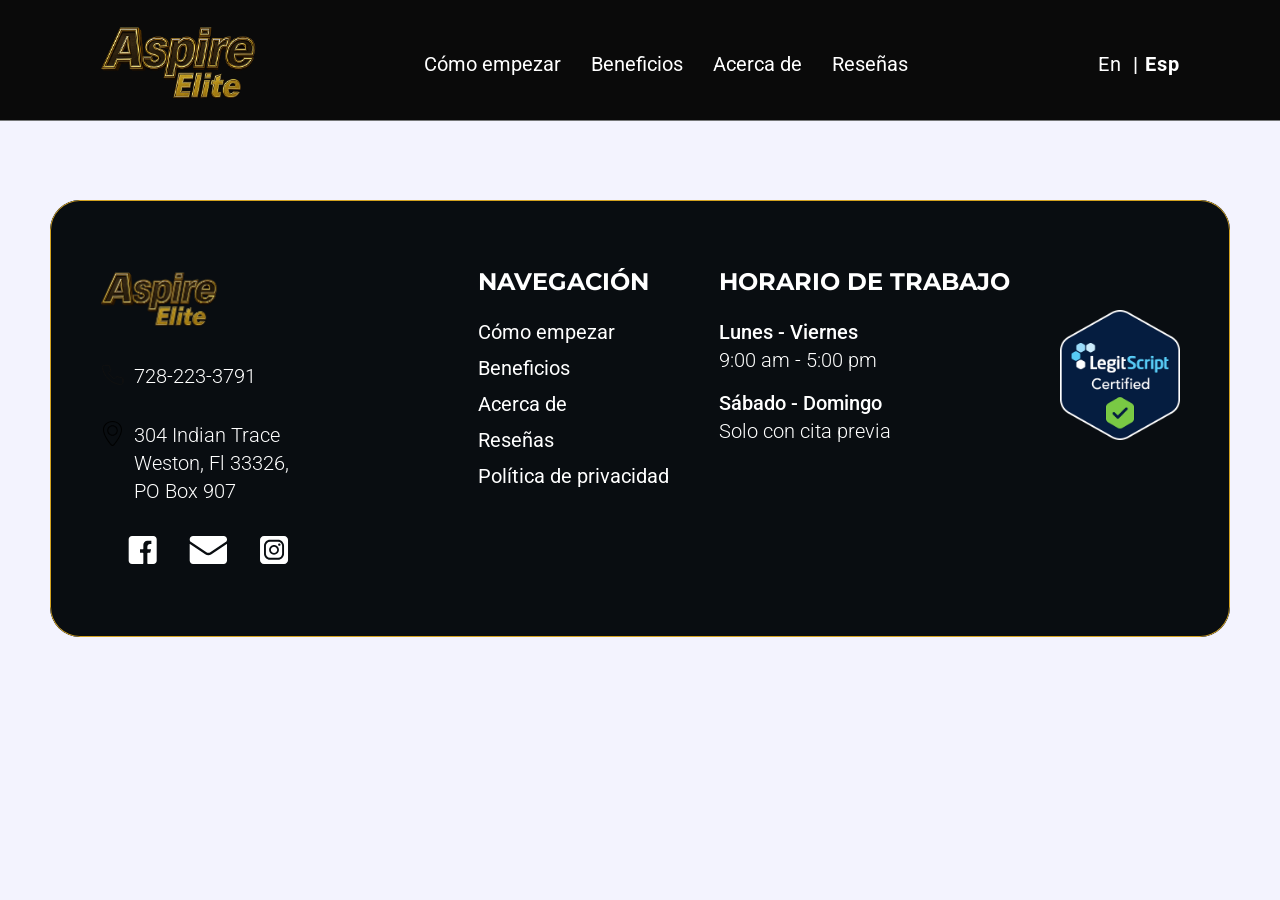
<file: esp/survey/index.html>
<!DOCTYPE html>
<html lang="en">
  <head>
    <meta charset="UTF-8" />

    <meta http-equiv="X-UA-Compatible" content="IE=edge" />
    <meta name="viewport" content="width=device-width, initial-scale=1.0" />

    <link href="https://unpkg.com/aos@2.3.1/dist/aos.css" rel="stylesheet" />
    <!-- Slider-swiper END -->
    <!-- FONTS -->
    <link rel="preconnect" href="https://fonts.googleapis.com" />
    <link rel="preconnect" href="https://fonts.gstatic.com" crossorigin />
    <link
      href="https://fonts.googleapis.com/css2?family=Montserrat:ital,wght@0,100..900;1,100..900&family=Roboto:ital,wght@0,100;0,300;0,400;0,500;0,700;0,900;1,100;1,300;1,400;1,500;1,700;1,900&display=swap"
      rel="stylesheet"
    />
    <!-- FONTS END -->
    <title>Aspire Meds - Patient Survey Form</title>
    <link rel="apple-touch-icon" sizes="180x180" href="../img/global/favicon.png" />
    <link rel="apple-touch-icon" sizes="152x152" href="../img/global/favicon.png" />
    <link rel="apple-touch-icon" sizes="120x120" href="../img/global/favicon.png" />
    <link rel="apple-touch-icon" sizes="76x76" href="../img/global/favicon.png" />
    <link rel="apple-touch-icon" sizes="57x57" href="../img/global/favicon.png" />
    <link rel="icon" type="image/x-icon" href="../img/global/favicon.png" />
    <link rel="stylesheet" href="../css/common.css" />
    <link rel="stylesheet" href="../css/index.css" />

    <!-- Meta Pixel Code -->
    <script>
      !(function (f, b, e, v, n, t, s) {
        if (f.fbq) return;
        n = f.fbq = function () {
          n.callMethod ? n.callMethod.apply(n, arguments) : n.queue.push(arguments);
        };
        if (!f._fbq) f._fbq = n;
        n.push = n;
        n.loaded = !0;
        n.version = '2.0';
        n.queue = [];
        t = b.createElement(e);
        t.async = !0;
        t.src = v;
        s = b.getElementsByTagName(e)[0];
        s.parentNode.insertBefore(t, s);
      })(window, document, 'script', 'https://connect.facebook.net/en_US/fbevents.js');
      fbq('init', '1148638723453215');
      fbq('track', 'PageView');
    </script>
    <noscript
      ><img
        height="1"
        width="1"
        style="display: none"
        src="https://www.facebook.com/tr?id=1148638723453215&ev=PageView&noscript=1"
    /></noscript>
    <!-- End Meta Pixel Code -->

    <!-- Google Tag Manager -->
    <script>
      (function (w, d, s, l, i) {
        w[l] = w[l] || [];
        w[l].push({ 'gtm.start': new Date().getTime(), event: 'gtm.js' });
        var f = d.getElementsByTagName(s)[0],
          j = d.createElement(s),
          dl = l != 'dataLayer' ? '&l=' + l : '';
        j.async = true;
        j.src = 'https://www.googletagmanager.com/gtm.js?id=' + i + dl;
        f.parentNode.insertBefore(j, f);
      })(window, document, 'script', 'dataLayer', 'GTM-KZGK3ZPL');
    </script>
    <!-- End Google Tag Manager -->
    <!-- Google tag (gtag.js) -->
    <script async src="https://www.googletagmanager.com/gtag/js?id=G-6KLLYF59NG"></script>
    <script>
      window.dataLayer = window.dataLayer || [];
      function gtag() {
        dataLayer.push(arguments);
      }
      gtag('js', new Date());

      gtag('config', 'G-6KLLYF59NG');
    </script>
    <script>
      var $wc_load = function (a) {
          return JSON.parse(JSON.stringify(a));
        },
        $wc_leads = $wc_leads || {
          doc: {
            url: $wc_load(document.URL),
            ref: $wc_load(document.referrer),
            search: $wc_load(location.search),
            hash: $wc_load(location.hash),
          },
        };
    </script>
    <script src="//s.ksrndkehqnwntyxlhgto.com/140256.js"></script>
  </head>
  <body style="background-color: #f3f3fe !important">
    <!-- Google Tag Manager (noscript) -->
    <noscript
      ><iframe
        src="https://www.googletagmanager.com/ns.html?id=GTM-KZGK3ZPL"
        height="0"
        width="0"
        style="display: none; visibility: hidden"
      ></iframe
    ></noscript>
    <!-- End Google Tag Manager (noscript) -->

    <header class="header">
      <div class="header_wrapper mycontainer">
        <nav class="navbar">
          <a href="/esp/" class="logo_wrapper">
            <img src="../img/global/logo.png" alt="logo" class="main-logo logo-white" />
            <img src="../img/global/logo.png" alt="logo" class="main-logo logo-hide logo-color" />
          </a>

          <ul class="navbar_menu">
            <li><a class="nav_elem" href="../#howtostart">Cómo empezar</a></li>
            <li><a class="nav_elem" href="../#benefits">Beneficios</a></li>
            <li><a class="nav_elem" href="../#about">Acerca de</a></li>
            <li><a class="nav_elem" href="../#reviews">Reseñas</a></li>
          </ul>

          <div class="lang_selector" style="display: flex; align-items: center; margin-left: 20px">
            <a
              href="/survey/"
              style="
                display: block;
                padding-left: 5px;
                text-decoration: none;
                font-size: 20px;
                font-style: normal;
                font-weight: 400;
                line-height: 140%;
                letter-spacing: 1px;
                color: var(--Charcoal-gray, #111);
                font-family: 'Roboto', sans-serif;
                margin-right: 6px;
              "
              >En</a
            >
            <span
              style="
                display: block;
                padding-left: 5px;
                text-decoration: none;
                font-size: 20px;
                font-style: normal;
                font-weight: 700;
                line-height: 140%;
                letter-spacing: 1px;
                color: var(--Charcoal-gray, #111);
                font-family: 'Roboto', sans-serif;
              "
              >| Esp</span
            >
          </div>
          <div class="burger">
            <div class="burger_space" id="burger">
              <span class="stick"></span>
              <span class="stick"></span>
              <span class="stick"></span>
            </div>
          </div>
        </nav>
        <div class="popup" id="popup">
          <!-- <img src="img/main/mobbgmenu.png" alt="moblogo" class="mob_menu_bgimage" /> -->
          <div class="popup_textblock" id="popupSlide">
            <ul class="navbar_menu_mobile">
              <li>
                <a href="../#howtostart" class="nav_elem_mobile">Cómo empezar</a>
              </li>
              <li>
                <a href="../#benefits" class="nav_elem_mobile">Beneficios</a>
              </li>
              <li><a href="../#about" class="nav_elem_mobile">Acerca de</a></li>
              <li>
                <a href="../#reviews" class="nav_elem_mobile">Reseñas</a>
              </li>
              <!-- <li>
                <a href="../privacy-policy/" class="nav_elem_mobile">Privacy Policy</a>
              </li> -->
            </ul>
            <div
              class="lang_selector_mobile"
              style="display: flex; align-items: center; justify-content: center; margin-top: 20px"
            >
              <a
                href="/survey"
                style="
                  display: block;
                  padding-left: 5px;
                  text-decoration: none;
                  font-size: 20px;
                  font-style: normal;
                  font-weight: 400;
                  line-height: 140%;
                  letter-spacing: 1px;
                  color: var(--Charcoal-gray, #111);
                  font-family: 'Roboto', sans-serif;
                  margin-right: 6px;
                "
                >En</a
              >
              <span
                style="
                  display: block;
                  padding-left: 5px;
                  text-decoration: none;
                  font-size: 20px;
                  font-style: normal;
                  font-weight: 700;
                  line-height: 140%;
                  letter-spacing: 1px;
                  color: var(--Charcoal-gray, #111);
                  font-family: 'Roboto', sans-serif;
                "
                >| Esp</span
              >
            </div>
          </div>
        </div>
      </div>
    </header>
    <section class="step-2" style="padding-top: 100px">
      <div class="forma">
        <script
          type="text/javascript"
          src="https://form.jotform.com/jsform/242812345662355"
        ></script>
      </div>
    </section>
    <footer style="padding-top: 100px">
      <div class="footer_wrapper">
        <div class="footer_info">
          <a href="#"><img src="../img/global/logo.png" alt="logo" class="footer-logo" /></a>
          <a href="tel:728-223-3791" class="footer_phone_wrapper desk_f">
            <img src="../img/footer/phone.svg" alt="phone" class="footer_phone_icon" />
            <span class="footer_phone_number">728-223-3791</span>
          </a>
          <p class="footer_phone_wrapper desk_f">
            <img src="../img/footer/loc.svg" alt="location" class="footer_phone_icon" />
            <span class="footer_phone_number">304 Indian Trace Weston, Fl 33326, PO Box 907</span>
          </p>
          <div class="footer_icons_wrapper">
            <a
              href="https://www.facebook.com/profile.php?id=61566299494639"
              target="_blank"
              class="footer-icon_link"
            >
              <img src="../img/footer/fb.svg" alt="icon" class="footer-icon_icon" />
            </a>
            <a href="mailto:info@aspiremedsonline.com" class="footer-icon_link">
              <img src="../img/footer/mail.svg" alt="icon" class="footer-icon_icon" />
            </a>
            <a
              href="https://www.instagram.com/aspiremeds?igsh=cmh6dTg0Mm0wYmg3"
              target="_blank"
              class="footer-icon_link"
            >
              <img src="../img/footer/inst.svg" alt="icon" class="footer-icon_icon" />
            </a>
          </div>
        </div>
        <div class="footer_navigation">
          <p class="footer_navigation_title">Navegación</p>

          <a href="../#howtostart" class="footer_navigation_link">Cómo empezar</a>
          <a href="../#benefits" class="footer_navigation_link">Beneficios</a>
          <a href="../#about" class="footer_navigation_link">Acerca de</a>
          <a href="../#reviews" class="footer_navigation_link">Reseñas</a>
          <a href="/esp/privacy-policy/" class="footer_navigation_link">Política de privacidad</a>
        </div>
        <div class="footer_hours">
          <p class="footer_navigation_title">Horario de trabajo</p>
          <p class="footer_h_day">Lunes - Viernes</p>
          <p class="footer_h_hours">9:00 am - 5:00 pm</p>
          <p class="footer_h_day">Sábado - Domingo</p>
          <p class="footer_h_hours">Solo con cita previa</p>
          <a href="tel:728-223-3791" class="footer_phone_wrapper mob_f">
            <img src="../img/footer/phone.svg" alt="phone" class="footer_phone_icon" />
            <span class="footer_phone_number">728-223-3791</span>
          </a>
        </div>
        <div class="footer_pharm">
          <a
            href="https://www.legitscript.com/websites/?checker_keywords=aspiremedsonline.com"
            target="_blank"
            class="img-link-ll"
            ><img src="../img/global/leg.png" class="img-link-sc" alt="legitscript"
          /></a>
        </div>
      </div>
    </footer>
    <style>
      .footer_navigation_link {
        text-decoration: none;
      }
      @media (max-width: 1050px) {
        .lang_selector {
          display: none !important;
        }
      }
    </style>
    <script src="../js/script.js"></script>

    <script src="https://unpkg.com/aos@2.3.1/dist/aos.js"></script>
    <script>
      AOS.init();
    </script>
    <script>
      (function (e, t, o, n, p, r, i) {
        e.visitorGlobalObjectAlias = n;
        e[e.visitorGlobalObjectAlias] =
          e[e.visitorGlobalObjectAlias] ||
          function () {
            (e[e.visitorGlobalObjectAlias].q = e[e.visitorGlobalObjectAlias].q || []).push(
              arguments,
            );
          };
        e[e.visitorGlobalObjectAlias].l = new Date().getTime();
        r = t.createElement('script');
        r.src = o;
        r.async = true;
        i = t.getElementsByTagName('script')[0];
        i.parentNode.insertBefore(r, i);
      })(window, document, 'https://diffuser-cdn.app-us1.com/diffuser/diffuser.js', 'vgo');

      vgo('setAccount', '92812074'); // ActiveCampaign Account ID (actid)
      vgo('setTrackByDefault', true);
      vgo('process');
    </script>
  </body>
</html>
</file>
<file: css/index.css>
@import url(common.css);
@import url(header.css);
@import url(main.css);
@import url(benefits.css);
@import url(comp.css);
@import url(products.css);
@import url(steps.css);
@import url(changes.css);
@import url(founders.css);
@import url(faq.css);
@import url(reviews.css);
@import url(cta.css);
@import url(footer.css);
</file>
<file: css/common.css>
* {
    box-sizing: border-box;
    font-family: 'Montserrat', sans-serif;
}

/*CSS RESET START*/
html,
body,
div,
span,
applet,
object,
iframe,
h1,
h2,
h3,
h4,
h5,
h6,
p,
blockquote,
pre,
a,
abbr,
acronym,
address,
big,
cite,
code,
del,
dfn,
em,
font,
img,
ins,
kbd,
q,
s,
samp,
small,
strike,
strong,
sub,
sup,
tt,
var,
b,
u,
i,
center,
dl,
dt,
dd,
ol,
ul,
li,
fieldset,
form,
label,
legend,
table,
caption,
tbody,
tfoot,
thead,
tr,
th,
td {
    margin: 0;
    padding: 0;
    border: 0;
    outline: 0;
    font-size: 100%;
    vertical-align: baseline;
    background: transparent;
}

body {
    line-height: 1;
    overflow-x: hidden;
    overflow-y: scroll;
}

ol,
ul {
    list-style: none;
}

blockquote,
q {
    quotes: none;
}

blockquote:before,
blockquote:after,
q:before,
q:after {
    content: '';
    content: none;
}

:focus {
    outline: 0;
}

ins {
    text-decoration: none;
}

del {
    text-decoration: line-through;
}

table {
    border-collapse: collapse;
    border-spacing: 0;
}

/*CSS RESET END*/

/*COLOR VARIABLES START*/
:root {
    --light-blue-primary: #00e0ff;
    --decot: #34b4f4;
    --Charcoal-gray: #fff;
    --dark-bcg-1: #181c21;
    --dark-bcg-2: #090d11;
    --white: #fff;
    --Light: #fefefe;
    --dark-blue: #0d2ed2;
    --main-color: #d3a221;
}

/*COLOR VARIABLES END*/

/*COMMONT STYLES START*/
html {
    scroll-behavior: smooth;
}

.main_button {
    max-width: 268px;
    display: flex;
    padding: 20px 80px;
    flex-direction: column;
    align-items: flex-start;
    gap: 8.611px;
    border-radius: 77.5px;
    border: 2.583px solid var(--main-color);
    transition: all 0.3s;
    font-family: 'Roboto', sans-serif;
    font-size: 20px;
    font-weight: 400;
    color: #f5a302;
}

.main_button:hover {
    background-color: var(--main-color);
    transition: all 0.3s;
    text-decoration: none;
    color: var(--Charcoal-gray, #111);
}

body {
    position: relative;
    width: 100%;
    margin: 0 auto;
    z-index: 2;
    background: #181c21;
}
</file>
<file: css/thankyou.css>
.thankyou {
    width: 100svw;
    height: 100svh;
    display: flex;
    align-items: center;
    justify-content: center;
    padding-left: 20px;
    padding-right: 20px;
}

.thankyou_wrapper {
    display: flex;
    flex-direction: column;
    gap: 20px;
    align-items: center;
    justify-content: center;
}

h1 {}

.thankyou_title {
    max-width: 800px;
    text-align: center;
    font-size: 62px;
    color: white;
}

.logo_thank-you {
    max-width: 250px;
    margin-bottom: 40px;
}

.thankyou_button {
    text-decoration: none;
}

.thankyou_button:hover {
    text-decoration: none;
}

.thankyou_text {
    font-size: 26px;
    max-width: 800px;
    text-align: center;
    margin-bottom: 40px;
    color: white;
}

.th_buttons_wrapper {
    display: flex;
    align-items: center;
    justify-content: center;
    gap: 20px;
}

@media (max-width: 620px) {
    .logo_thank-you {
        max-width: 150px;
    }

    .thankyou_title {
        max-width: 600px;
        text-align: center;
        font-size: 30px;
    }

    .thankyou_text {
        font-size: 18px;
    }

    .th_buttons_wrapper {
        flex-direction: column-reverse;
    }
}
</file>
<file: esp/css/index.css>
@import url(common.css);
@import url(header.css);
@import url(main.css);
@import url(benefits.css);
@import url(comp.css);
@import url(products.css);
@import url(steps.css);
@import url(changes.css);
@import url(founders.css);
@import url(faq.css);
@import url(reviews.css);
@import url(cta.css);
@import url(footer.css);
</file>
<file: privacy-policy/css/index.css>
@import url(common.css);
@import url(header.css);
@import url(main.css);
@import url(benefits.css);
@import url(comp.css);
@import url(products.css);
@import url(steps.css);
@import url(changes.css);
@import url(founders.css);
@import url(faq.css);
@import url(reviews.css);
@import url(cta.css);
@import url(footer.css);
</file>
<file: esp/css/common.css>
* {
    box-sizing: border-box;
    font-family: 'Montserrat', sans-serif;
}

/*CSS RESET START*/
html,
body,
div,
span,
applet,
object,
iframe,
h1,
h2,
h3,
h4,
h5,
h6,
p,
blockquote,
pre,
a,
abbr,
acronym,
address,
big,
cite,
code,
del,
dfn,
em,
font,
img,
ins,
kbd,
q,
s,
samp,
small,
strike,
strong,
sub,
sup,
tt,
var,
b,
u,
i,
center,
dl,
dt,
dd,
ol,
ul,
li,
fieldset,
form,
label,
legend,
table,
caption,
tbody,
tfoot,
thead,
tr,
th,
td {
    margin: 0;
    padding: 0;
    border: 0;
    outline: 0;
    font-size: 100%;
    vertical-align: baseline;
    background: transparent;
}

body {
    line-height: 1;
    overflow-x: hidden;
    overflow-y: scroll;
}

ol,
ul {
    list-style: none;
}

blockquote,
q {
    quotes: none;
}

blockquote:before,
blockquote:after,
q:before,
q:after {
    content: '';
    content: none;
}

:focus {
    outline: 0;
}

ins {
    text-decoration: none;
}

del {
    text-decoration: line-through;
}

table {
    border-collapse: collapse;
    border-spacing: 0;
}

/*CSS RESET END*/

/*COLOR VARIABLES START*/
:root {
    --light-blue-primary: #00e0ff;
    --decot: #34b4f4;
    --Charcoal-gray: #fff;
    --dark-bcg-1: #181c21;
    --dark-bcg-2: #090d11;
    --white: #fff;
    --Light: #fefefe;
    --dark-blue: #0d2ed2;
    --main-color: #d3a221;
}

/*COLOR VARIABLES END*/

/*COMMONT STYLES START*/
html {
    scroll-behavior: smooth;
}

.main_button {
    max-width: 268px;
    display: flex;
    padding: 20px 80px;
    flex-direction: column;
    align-items: flex-start;
    gap: 8.611px;
    border-radius: 77.5px;
    border: 2.583px solid var(--main-color);
    transition: all 0.3s;
    font-family: 'Roboto', sans-serif;
    font-size: 20px;
    font-weight: 400;
    color: #f5a302;
}

.main_button:hover {
    background-color: var(--main-color);
    transition: all 0.3s;
    text-decoration: none;
    color: var(--Charcoal-gray, #111);
}

body {
    position: relative;
    width: 100%;
    margin: 0 auto;
    z-index: 2;
    background: #181c21;
}
</file>
<file: esp/css/thankyou.css>
.thankyou {
    width: 100svw;
    height: 100svh;
    display: flex;
    align-items: center;
    justify-content: center;
    padding-left: 20px;
    padding-right: 20px;
}

.thankyou_wrapper {
    display: flex;
    flex-direction: column;
    gap: 20px;
    align-items: center;
    justify-content: center;
}

h1 {}

.thankyou_title {
    max-width: 800px;
    text-align: center;
    font-size: 62px;
    color: white;
}

.logo_thank-you {
    max-width: 250px;
    margin-bottom: 40px;
}

.thankyou_button {
    text-decoration: none;
}

.thankyou_button:hover {
    text-decoration: none;
}

.thankyou_text {
    font-size: 26px;
    max-width: 800px;
    text-align: center;
    margin-bottom: 40px;
    color: white;
}

.th_buttons_wrapper {
    display: flex;
    align-items: center;
    justify-content: center;
    gap: 20px;
}

@media (max-width: 620px) {
    .logo_thank-you {
        max-width: 150px;
    }

    .thankyou_title {
        max-width: 600px;
        text-align: center;
        font-size: 30px;
    }

    .thankyou_text {
        font-size: 18px;
    }

    .th_buttons_wrapper {
        flex-direction: column-reverse;
    }
}
</file>
<file: esp/privacy-policy/css/index.css>
@import url(common.css);
@import url(header.css);
@import url(main.css);
@import url(benefits.css);
@import url(comp.css);
@import url(products.css);
@import url(steps.css);
@import url(changes.css);
@import url(founders.css);
@import url(faq.css);
@import url(reviews.css);
@import url(cta.css);
@import url(footer.css);
</file>
